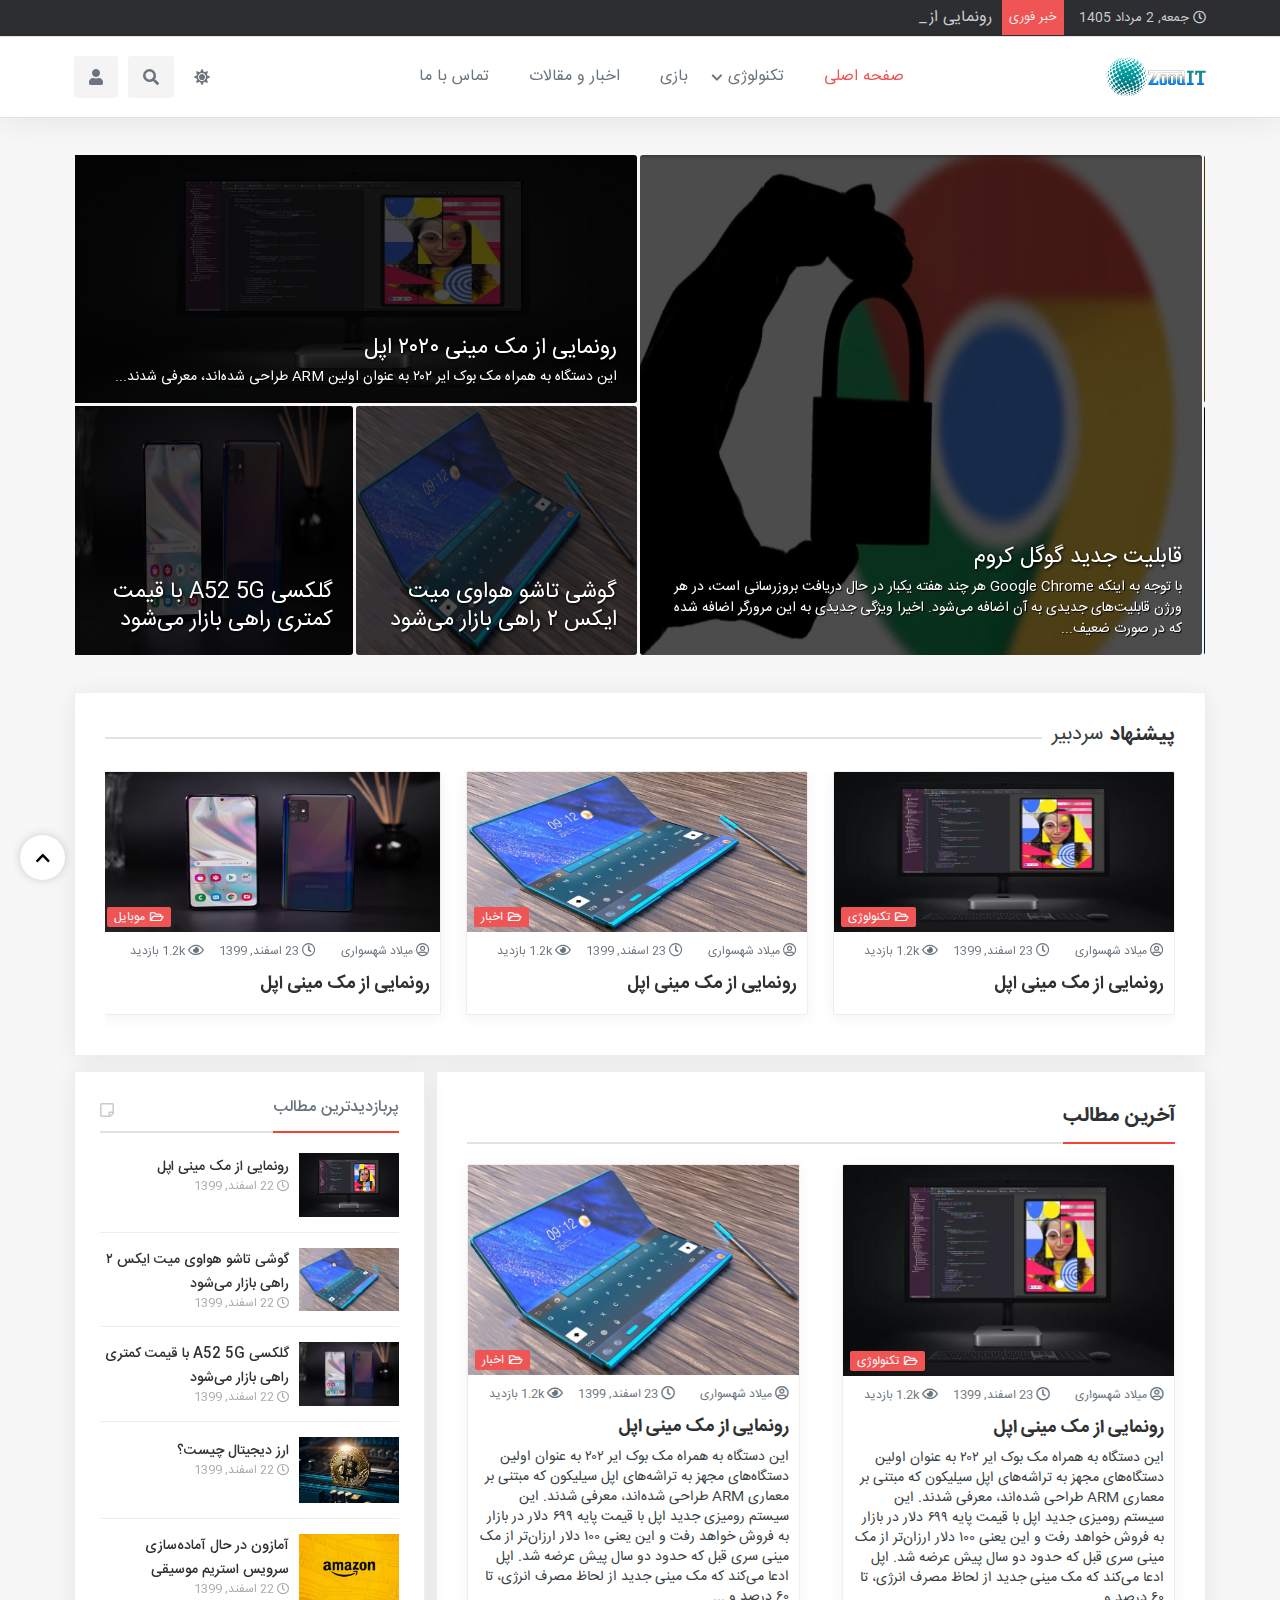
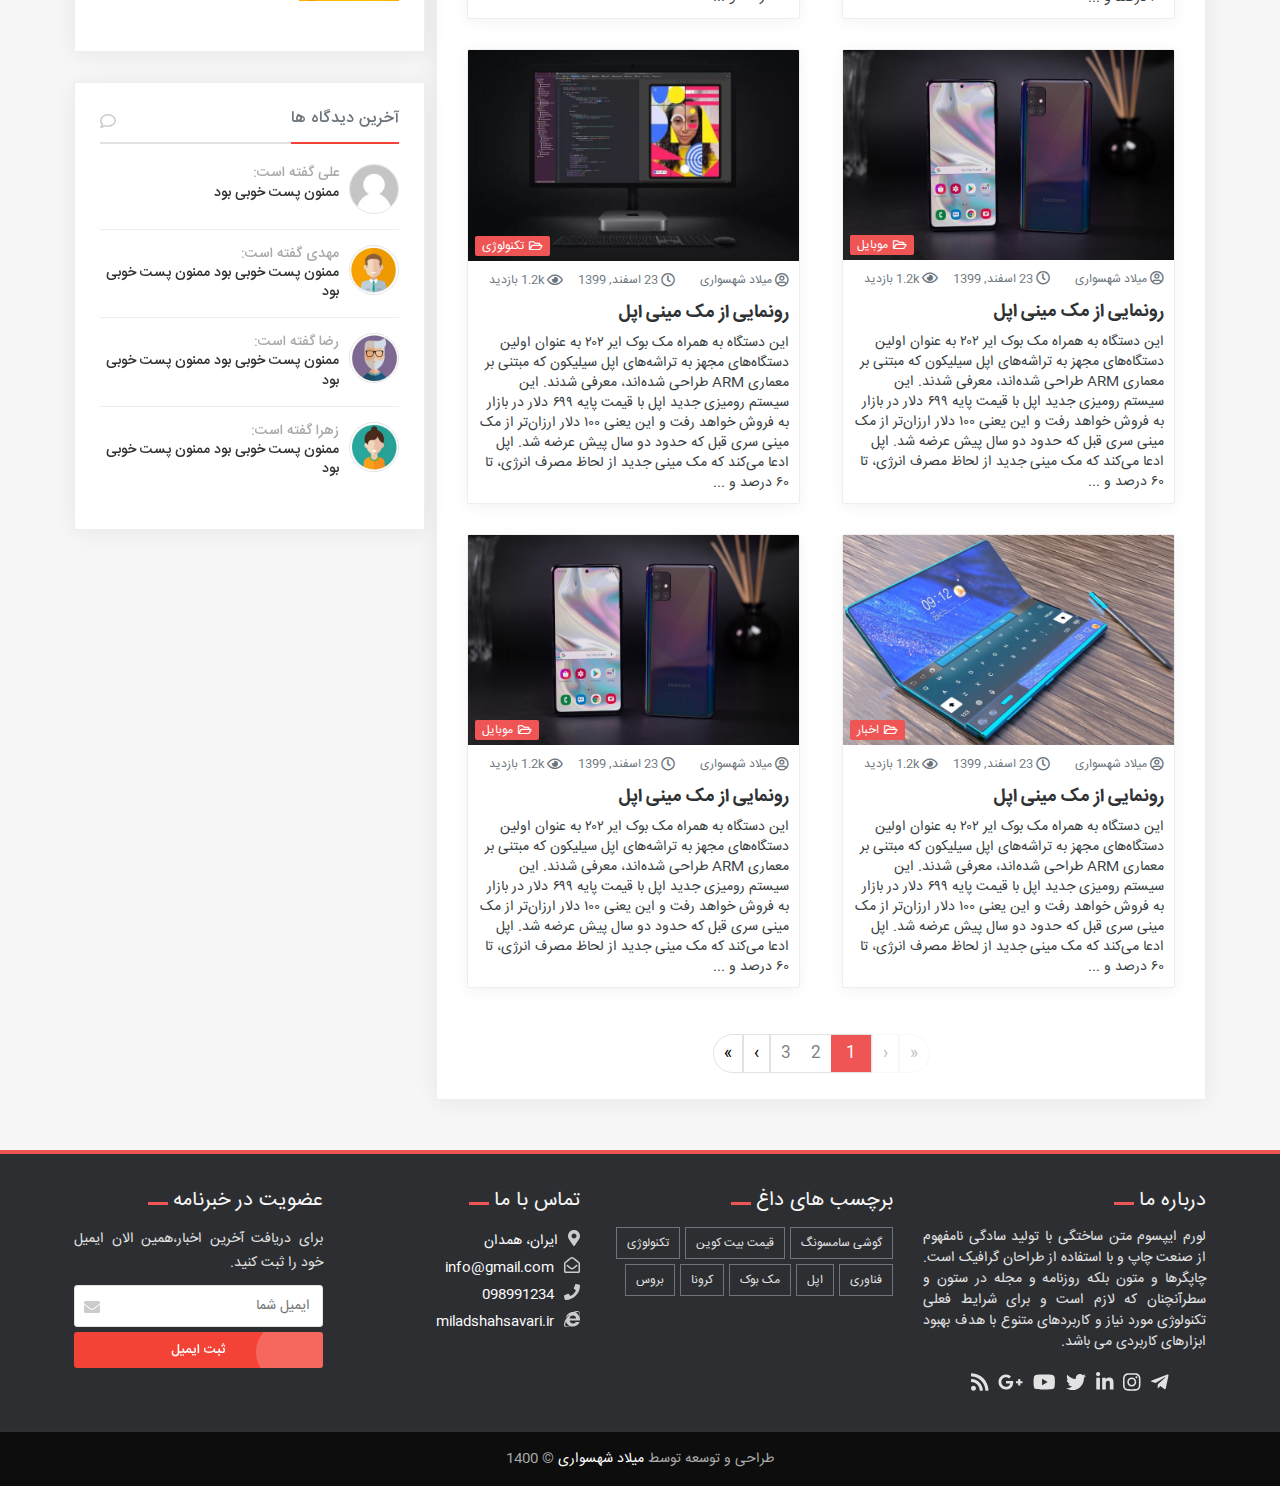
<file: index.html>
<!DOCTYPE html>
<html lang="fa" dir="rtl">

<head>
  <meta charset="UTF-8">
  <meta http-equiv="X-UA-Compatible" content="IE=edge">
  <meta name="viewport" content="width=device-width, initial-scale=1.0">
  <meta name="description" content="سایت خبری زودیت">
  <meta name="keywords" content="طراحی انواع سایت،خبری،فروشگاهی،شخصی">
  <meta name="author" content="Milad Shahsavari">
  <!--====== ↓ Website Title ↓ ======-->
  <title>زودیت | آموزش و اخبار آی تی</title>
  <!--====== ↓ Styles ↓ ======-->
  <link rel="stylesheet" href="css/font.css">
  <link rel="stylesheet" href="css/fontawesome.css">
  <link rel="stylesheet" href="css/swiper-bundle.min.css">
  <link rel="stylesheet" href="css/style.css">
  <link rel="stylesheet" href="css/responsive_991.css" media="(max-width: 991px)">
  <link rel="stylesheet" href="css/responsive_768.css" media="(max-width: 768px)">
  <link rel="stylesheet" href="css/responsive_480.css" media="(max-width: 480px)">
  <link rel="stylesheet" href="css/dark-mode.css">
  <!-- Chrome, Firefox OS and Opera -->
  <meta name="theme-color" content="#f05555">
  <!-- Windows Phone -->
  <meta name="msapplication-navbutton-color" content="#f05555">
  <!-- iOS Safari -->
  <meta name="apple-mobile-web-app-status-bar-style" content="#f05555">
  <!--====== ↓ Favicon ↓ ======-->
  <link rel="icon" href="images/favicon.png">
</head>

<body>

  <!--====== ↓ Start Preloader ↓ ======-->
  <div class="preloader">
    <!-- GRADIENT SPINNER -->
    <div class="preloader__box">
      <div class="preloader__circle"></div>
    </div>
  </div>
  <!--====== ↑ End Preloader ↑ ======-->

  <!--======= ↓ Start Header ↓ =======-->
  <header class="header">
    <!-- Top Navbar -->
    <div class="top__navbar">
      <div class="container">
        <div class="top__navbar-row">
          <div class="top__navbar-date"></div>
          <div class="top__navbar-breaking">
            <span class="top__navbar-breaking-title">
              <span class="breaking-title-text">خبر فوری</span>
              <span class="breaking-title-icon"><i class="fas fa-rss"></i></span>
            </span>
            <p class="top__navbar-breaking-ticker"></p>
          </div>
        </div>
      </div>
    </div>

    <!-- Main Navbar -->
    <div class="navbar">
      <div class="container">
        <div class="navbar__row">
          <div class="header__menu">
            <div class="header__menu-icon">
              <div class="bar1"></div>
              <div class="bar2"></div>
              <div class="bar3"></div>
            </div>
          </div>
          <a class="header__logo" href="index.html"><img src="images/Logo-Header.png" alt=""></a>

          <nav class="navbar__items">
            <ul class="navbar__ul">
              <li class="navbar__item"><a href="index.html" class="navbar__link navbar__link-is-active">صفحه
                  اصلی</a></li>
              <li class="navbar__item navbar__item-has-sub"><a href="#!" class="navbar__link ">تکنولوژی</a>
                <ul class="navbar__subset">
                  <li class="navbar__item"><a href="#!" class="navbar__link">موبایل</a></li>
                  <li class="navbar__item"><a href="#!" class="navbar__link">لپ تاپ</a></li>
                  <li class="navbar__item navbar__item-has-sub"><a href="#!" class="navbar__link ">کامپیوتر</a>
                    <ul class="navbar__subset">
                      <li class="navbar__item"><a href="#!" class="navbar__link">سخت افزار</a>
                      </li>
                      <li class="navbar__item"><a href="#!" class="navbar__link"> بازی</a></li>
                      <li class="navbar__item navbar__item-has-sub"><a href="#!" class="navbar__link ">نرم افزار</a>
                        <ul class="navbar__subset">
                          <li class="navbar__item"><a href="#!" class="navbar__link">منوی
                              اول</a>
                          </li>
                          <li class="navbar__item"><a href="#!" class="navbar__link">منوی
                              دوم</a>
                          <li class="navbar__item"><a href="#!" class="navbar__link">منوی
                              سوم</a>
                          </li>
                          <li class="navbar__item"><a href="#!" class="navbar__link">منوی
                              چهارم</a>
                          </li>
                      </li>
                      <li class="navbar__item"><a href="#!" class="navbar__link">منوی پنچم</a>
                      </li>
                    </ul>
                  </li>
                </ul>
              </li>
            </ul>
            </li>
            <li class="navbar__item"><a href="" class="navbar__link">بازی</a></li>
            <li class="navbar__item"><a href="" class="navbar__link">اخبار و مقالات</a></li>
            <li class="navbar__item"><a href="" class="navbar__link">تماس با ما</a></li>
            </ul>
          </nav>

          <div class="navbar__actions">
            <div class="dark__mode">
              <button class="dark__active"></button>
            </div>
            <div class="header__search">
              <div class="header__search-icon"></div>

            </div>
            <div class="header__account">
              <div class="header__account-icon"></div>
            </div>

          </div>

        </div>
      </div>
    </div>
  </header>

  <!-- header search box modal -->
  <div class="header__search-modal modal">
    <div class="header__search_row">
      <form class="header__search-form">
        <input type="search" name="" class="search__box " placeholder="جـسـتـجـو کـنـیـد ...">
        <div class="header__search-form-close"></div>
        <div class="header__search-form-icon"></div>
      </form>
    </div>
  </div>

  <!-- header account modal -->
  <div class="header__account-modal modal">
    <div class="modal__content">
      <div class="spinner">
        <div class="spinner__container">
          <div class="spinner__bar">
            <div></div>
            <div></div>
            <div></div>
            <div></div>
            <div></div>
            <div></div>
            <div></div>
            <div></div>
            <div></div>
            <div></div>
            <div></div>
            <div></div>
            <div></div>
          </div>
        </div>
      </div>
      <div class="modal__close"></div>
      <div class="modal__content-logo"><img src="images/Logo-Header.png" alt=""></div>

      <div class="tab">
        <button class="tablinks active" onclick="login(event, 'sing-in')">ورود</button>
        <button class="tablinks" onclick="login(event, 'sing-up')">عضویت</button>
      </div>

      <!-- Tab content -->
      <div id="sing-in" class="tabcontent " style="display: block;">

        <form class="form__account" id="formLogin">

          <div class="form__control">
            <i class="fas fa-user icon"></i>
            <input type="text" class="input__style" id="usernameLogin" placeholder="نام کاربری">
            <small></small>
          </div>

          <div class="form__control">
            <i class="fas fa-lock icon"></i>
            <input type="password" class="input__style" id="passwordLogin" placeholder="رمز عبور">
            <small></small>
          </div>
          <span class="recover__password-span">رمز عبور خود را فراموش کردید؟
            <a href="recoverpassword.html" class="recover__password">کلیک
              کنید</a>
          </span>

          <label class="ui-checkbox">
            مرا بخاطر داشته باش
            <input type="checkbox" checked="checked">
            <span class="checkmark"></span>
          </label>

          <button class="btn btn__brand">ورود </button>
        </form>
      </div>

      <div id="sing-up" class="tabcontent">
        <form class="form__account" id="formRegister">
          <div class="form__control">
            <i class="fas fa-user icon"></i>
            <input type="text" class="input__style" id="usernameRegister" placeholder="نام کاربری" maxlength="30">
            <small></small>
          </div>
          <div class="form__control">
            <i class="fas fa-envelope icon"></i>
            <input type="email" class="input__style" id="emailRegister" placeholder="ایمیل">
            <small></small>
          </div>
          <div class="form__control">
            <i class="fas fa-lock icon"></i>
            <input type="password" class="input__style" id="passwordRegister" placeholder="رمز عبور">
            <small></small>
          </div>
          <div class="form__control">
            <i class="fas fa-lock icon"></i>
            <input type="password" class="input__style" id="PasswordConfirm" placeholder=" تکرار رمز عبور">
            <small></small>
          </div>
          <button class="btn btn__brand">ثبت نام در سایت</button>

        </form>
      </div>

    </div>
  </div>
  <!--======== ↑ End Header ↑ ========-->

  <!--======= ↓ Start Newsletter ↓ =======-->
  <div class="newsletter">
    <div class="newsletter__container">
      <h2 class="newsletter__title">همین امروز در خبرنامه زودیت عضو شوید!</h2>
      <form action="" class="newsletter__form">
        <div class="form__control">
          <i class="fas fa-envelope icon"></i>
          <input type="email" class="input__style" id="newsletter" placeholder="ایمیل خود را وارد کنید">
          <input type="submit" value="عضویت در خبرنامه" class="btn btn__brand">
        </div>
        <div class="newsletter__form-close"></div>
      </form>
    </div>
  </div>
  <!--======== ↑ End Newsletter ↑ ========-->

  <!--======= ↓ Start Header Sub Slider ↓ =======-->
  <section class="header__sub_slider">
    <div class="container">

      <div class="swiper-container header__sub_slider-border">
        <div class="swiper-wrapper">
          <div class="header__sub_slider-row swiper-slide">

            <div class="header__sub_slider-content slider__slide-1">
              <a href="">
                <img class="header__sub_slider-img" src="images/post/post-1.jpg">
                <div class="header__sub_slider-box">
                  <h2 class="header__sub_slider-title">قابلیت جدید گوگل کروم</h2>
                  <p class="header__sub_slider-text">با توجه به اینکه Google Chrome هر چند هفته
                    یکبار
                    در
                    حال
                    دریافت بروزرسانی است، در هر ورژن
                    قابلیت‌های جدیدی به آن اضافه می‌شود. اخیرا ویژگی جدیدی به این مرورگر اضافه
                    شده
                    که در
                    صورت
                    ضعیف...
                  </p>
                </div>
              </a>
            </div>

            <div class="header__sub_slider-content slider__slide-2">
              <a href="">
                <img class="header__sub_slider-img" src="images/post/post-2.jpg">
                <div class="header__sub_slider-box">
                  <h2 class="header__sub_slider-title">رونمایی از مک مینی ۲۰۲۰ اپل</h2>
                  <p class="header__sub_slider-text">این دستگاه به همراه مک بوک ایر ۲۰۲ به عنوان
                    اولین
                    ARM طراحی شده‌اند، معرفی
                    شدند...
                  </p>
                </div>
              </a>
            </div>

            <div class="header__sub_slider-content slider__slide-3">
              <a href="">
                <img class="header__sub_slider-img" src="images/post/post-3.jpg">
                <div class="header__sub_slider-box">
                  <h2 class="header__sub_slider-title">گوشی تاشو هواوی میت ایکس ۲ راهی
                    بازار
                    می‌شود</h2>
                </div>
              </a>
            </div>

            <div class="header__sub_slider-content slider__slide-4">
              <a href="">
                <img class="header__sub_slider-img" src="images/post/post-4.jpg">
                <div class="header__sub_slider-box">
                  <h2 class="header__sub_slider-title"> گلکسی A52 5G با قیمت کمتری راهی بازار
                    می‌شود
                  </h2>

                </div>
              </a>
            </div>


          </div>
          <div class="header__sub_slider-row swiper-slide">

            <div class="header__sub_slider-content slider__slide-5">
              <a href="">
                <img class="header__sub_slider-img" src="images/post/post-5.jpg">
                <div class="header__sub_slider-box">
                  <h2 class="header__sub_slider-title">ارز دیجیتال چیست؟</h2>
                  <p class="header__sub_slider-text">ارز دیجیتال یا Cryptocurrency یک فرم از پول
                    الکترونیکی است. بیشتر ارزهای دیجیتال به منظور امنیت بیشتر، حذف واسطه ها و
                    ناشناس
                    بودن طراحی شده اند...
                  </p>
                </div>
              </a>
            </div>

            <div class="header__sub_slider-content slider__slide-6">
              <a href="">
                <img class="header__sub_slider-img" src="images/post/post-6.jpg">
                <div class="header__sub_slider-box">
                  <h2 class="header__sub_slider-title">آمازون در حال آماده‌سازی سرویس استریم
                    موسیقی
                  </h2>
                  <p class="header__sub_slider-text">وب سایت Music Business Worldwide خبری مبنی بر
                    متمرکز شدن کمپانی آمازون بر روی یک سرویس استریم موسیقی جدید را منتشر کرده
                    که...
                  </p>
                </div>
              </a>
            </div>

            <div class="header__sub_slider-content slider__slide-7">
              <a href="">
                <img class="header__sub_slider-img" src="images/post/post-7.jpg">
                <div class="header__sub_slider-box">
                  <h2 class="header__sub_slider-title">گوشی تاشو هواوی میت ایکس ۲ راهیکامپیوتر
                    کوانتومی چیست</h2>
                </div>
              </a>
            </div>

            <div class="header__sub_slider-content slider__slide-8">
              <a href="">
                <img class="header__sub_slider-img" src="images/post/post-8.jpg">
                <div class="header__sub_slider-box">
                  <h2 class="header__sub_slider-title"> مرورگر جدید کرومیوم اج مایکروسافت در
                    اینترنت
                    لو رفت
                  </h2>

                </div>
              </a>
            </div>


          </div>
        </div>

        <div class="swiper-button-next"></div>
        <div class="swiper-button-prev"></div>
      </div>

    </div>

  </section>
  <!--======== ↑ End Header Sub Slider ↑ ========-->

  <!--======= ↓ Start Main Content ↓ =======-->
  <main class="main">
    <div class="container">

      <!-- Feauture News -->
      <div class="feature__news">

        <!-- Feauture News Header -->
        <div class="feature__news-header">
          <h3>
            <span>پیشنهاد</span>
            <span>سردبیر</span>
          </h3>
          <span class="feature__news-sep"></span>
        </div>

        <!-- Feauture News Content -->
        <div class="feature__content">
          <!-- Swiper -->
          <div class="swiper-container">
            <div class="swiper-wrapper">
              <article class="post__grid swiper-slide">
                <div class="post__thumb">
                  <a href="single.html" class="post__link">
                    <img src="images/post/post-2.jpg" alt="">
                    <span class="post__cat">تکنولوژی</span></span>
                  </a>

                </div>

                <div class="posts__meta">
                  <span class="meta-author"><a href="">میلاد شهسواری</a></span>
                  <span class="posts__meta-date"><span> 23 اسفند, 1399</span></span>
                  <span class="posts__meta-view"><span>1.2k بازدید</span></span>

                </div>
                <div class="posts__content">
                  <div class="posts__title">
                    <h3><a href="">
                        رونمایی از مک مینی اپل</a></h3>
                  </div>
                </div>
              </article>

              <article class="post__grid swiper-slide">
                <div class="post__thumb">
                  <a href="single.html" class="post__link">
                    <img src="images/post/post-3.jpg" alt="">
                    <span class="post__cat">اخبار</span>
                  </a>
                </div>

                <div class="posts__meta">
                  <span class="meta-author"><a href="">میلاد شهسواری</a></span>
                  <span class="posts__meta-date"><span> 23 اسفند, 1399</span></span>
                  <span class="posts__meta-view"><span>1.2k بازدید</span></span>

                </div>
                <div class="posts__content">
                  <div class="posts__title">
                    <h3><a href="">
                        رونمایی از مک مینی اپل</a></h3>
                  </div>
                </div>
              </article>

              <article class="post__grid swiper-slide">
                <div class="post__thumb">
                  <a href="single.html" class="post__link">
                    <img src="images/post/post-4.jpg" alt="">
                    <span class="post__cat">موبایل</span>
                  </a>
                </div>

                <div class="posts__meta">
                  <span class="meta-author"><a href="">میلاد شهسواری</a></span>
                  <span class="posts__meta-date"><span> 23 اسفند, 1399</span></span>
                  <span class="posts__meta-view"><span>1.2k بازدید</span></span>

                </div>
                <div class="posts__content">
                  <div class="posts__title">
                    <h3><a href="">
                        رونمایی از مک مینی اپل</a></h3>
                  </div>

                </div>
              </article>

              <article class="post__grid swiper-slide">
                <div class="post__thumb">
                  <a href="single.html" class="post__link">
                    <img src="images/post/post-5.jpg" alt="">
                    <span class="post__cat">اخبار</span>
                  </a>
                </div>

                <div class="posts__meta">
                  <span class="meta-author"><a href="">میلاد شهسواری</a></span>
                  <span class="posts__meta-date"><span> 23 اسفند, 1399</span></span>
                  <span class="posts__meta-view"><span>1.2k بازدید</span></span>

                </div>
                <div class="posts__content">
                  <div class="posts__title">
                    <h3><a href="">
                        رونمایی از مک مینی اپل</a></h3>
                  </div>
                </div>
              </article>

              <article class="post__grid swiper-slide">
                <div class="post__thumb">
                  <a href="single.html" class="post__link">
                    <img src="images/post/post-8.jpg" alt="">
                    <span class="post__cat">موبایل</span>
                  </a>
                </div>

                <div class="posts__meta">
                  <span class="meta-author"><a href="">میلاد شهسواری</a></span>
                  <span class="posts__meta-date"><span> 23 اسفند, 1399</span></span>
                  <span class="posts__meta-view"><span>1.2k بازدید</span></span>

                </div>
                <div class="posts__content">
                  <div class="posts__title">
                    <h3><a href="">
                        رونمایی از مک مینی اپل</a></h3>
                  </div>
                </div>
              </article>

              <article class="post__grid swiper-slide">
                <div class="post__thumb">
                  <a href="single.html" class="post__link">
                    <img src="images/post/post-3.jpg" alt="">
                    <span class="post__cat">اخبار</span>
                  </a>
                </div>

                <div class="posts__meta">
                  <span class="meta-author"><a href="">میلاد شهسواری</a></span>
                  <span class="posts__meta-date"><span> 23 اسفند, 1399</span></span>
                  <span class="posts__meta-view"><span>1.2k بازدید</span></span>

                </div>
                <div class="posts__content">
                  <div class="posts__title">
                    <h3><a href="">
                        رونمایی از مک مینی اپل</a></h3>
                  </div>
                </div>
              </article>

              <article class="post__grid swiper-slide">
                <div class="post__thumb">
                  <a href="single.html" class="post__link">
                    <img src="images/post/post-8.jpg" alt="">
                    <span class="post__cat">موبایل</span>
                  </a>
                </div>

                <div class="posts__meta">
                  <span class="meta-author"><a href="">میلاد شهسواری</a></span>
                  <span class="posts__meta-date"><span> 23 اسفند, 1399</span></span>
                  <span class="posts__meta-view"><span>1.2k بازدید</span></span>

                </div>
                <div class="posts__content">
                  <div class="posts__title">
                    <h3><a href="">
                        رونمایی از مک مینی اپل</a></h3>
                  </div>

                </div>
              </article>

              <article class="post__grid swiper-slide">
                <div class="post__thumb">
                  <a href="single.html" class="post__link">
                    <img src="images/post/post-7.jpg" alt="">
                    <span class="post__cat">اخبار</span>
                  </a>
                </div>

                <div class="posts__meta">
                  <span class="meta-author"><a href="">میلاد شهسواری</a></span>
                  <span class="posts__meta-date"><span> 23 اسفند, 1399</span></span>
                  <span class="posts__meta-view"><span>1.2k بازدید</span></span>

                </div>
                <div class="posts__content">
                  <div class="posts__title">
                    <h3><a href="">
                        رونمایی از مک مینی اپل</a></h3>
                  </div>
                </div>
              </article>
            </div>


            <!-- Add Arrows -->
            <div class="swiper-button-next"></div>
            <div class="swiper-button-prev"></div>

          </div>
        </div>

      </div>

      <!-- Main Inner -->
      <div class="main__inner">

        <!-- Last Posts -->
        <section class="last__posts">

          <!-- Last Posts Header -->
          <div class="last__posts-header">
            <h3>آخرین مطالب</h3>
          </div>

          <!-- Article Container -->
          <div class="article__container">
            <article class="post__grid">
              <div class="post__thumb">
                <a href="single.html" class="post__link">
                  <img src="images/post/post-2.jpg" alt="">
                  <span class="post__cat">تکنولوژی</span>
                </a>
              </div>

              <div class="posts__meta">
                <span class="meta-author"><a href="">میلاد شهسواری</a></span>
                <span class="posts__meta-date"><span> 23 اسفند, 1399</span></span>
                <span class="posts__meta-view"><span>1.2k بازدید</span></span>

              </div>
              <div class="posts__content">
                <div class="posts__title">
                  <h3><a href="">
                      رونمایی از مک مینی اپل</a></h3>
                </div>
                <div class="posts__text">
                  <p>این دستگاه به همراه مک بوک ایر ۲۰۲ به عنوان اولین دستگاه‌های مجهز به
                    تراشه‌های
                    اپل
                    سیلیکون که مبتنی بر معماری ARM طراحی شده‌اند، معرفی شدند.

                    این سیستم رومیزی جدید اپل با قیمت پایه ۶۹۹ دلار در بازار به فروش خواهد رفت و
                    این
                    یعنی ۱۰۰ دلار ارزان‌تر از مک مینی سری قبل که حدود دو سال پیش عرضه شد. اپل
                    ادعا
                    می‌کند که مک مینی جدید از لحاظ مصرف انرژی، تا ۶۰ درصد و ...
                  </p>
                </div>
              </div>
            </article>
            <article class="post__grid">
              <div class="post__thumb">
                <a href="single.html" class="post__link">
                  <img src="images/post/post-3.jpg" alt="">
                  <span class="post__cat">اخبار</span>
                </a>
              </div>

              <div class="posts__meta">
                <span class="meta-author"><a href="">میلاد شهسواری</a></span>
                <span class="posts__meta-date"><span> 23 اسفند, 1399</span></span>
                <span class="posts__meta-view"><span>1.2k بازدید</span></span>

              </div>
              <div class="posts__content">
                <div class="posts__title">
                  <h3><a href="">
                      رونمایی از مک مینی اپل</a></h3>
                </div>
                <div class="posts__text">
                  <p>این دستگاه به همراه مک بوک ایر ۲۰۲ به عنوان اولین دستگاه‌های مجهز به
                    تراشه‌های
                    اپل
                    سیلیکون که مبتنی بر معماری ARM طراحی شده‌اند، معرفی شدند.

                    این سیستم رومیزی جدید اپل با قیمت پایه ۶۹۹ دلار در بازار به فروش خواهد رفت و
                    این
                    یعنی ۱۰۰ دلار ارزان‌تر از مک مینی سری قبل که حدود دو سال پیش عرضه شد. اپل
                    ادعا
                    می‌کند که مک مینی جدید از لحاظ مصرف انرژی، تا ۶۰ درصد و ...
                  </p>
                </div>
              </div>
            </article>
            <article class="post__grid">
              <div class="post__thumb">
                <a href="single.html" class="post__link">
                  <img src="images/post/post-4.jpg" alt="">
                  <span class="post__cat">موبایل</span>
                </a>
              </div>

              <div class="posts__meta">
                <span class="meta-author"><a href="">میلاد شهسواری</a></span>
                <span class="posts__meta-date"><span> 23 اسفند, 1399</span></span>
                <span class="posts__meta-view"><span>1.2k بازدید</span></span>

              </div>
              <div class="posts__content">
                <div class="posts__title">
                  <h3><a href="">
                      رونمایی از مک مینی اپل</a></h3>
                </div>
                <div class="posts__text">
                  <p>این دستگاه به همراه مک بوک ایر ۲۰۲ به عنوان اولین دستگاه‌های مجهز به
                    تراشه‌های
                    اپل
                    سیلیکون که مبتنی بر معماری ARM طراحی شده‌اند، معرفی شدند.

                    این سیستم رومیزی جدید اپل با قیمت پایه ۶۹۹ دلار در بازار به فروش خواهد رفت و
                    این
                    یعنی ۱۰۰ دلار ارزان‌تر از مک مینی سری قبل که حدود دو سال پیش عرضه شد. اپل
                    ادعا
                    می‌کند که مک مینی جدید از لحاظ مصرف انرژی، تا ۶۰ درصد و ...
                  </p>
                </div>
              </div>
            </article>
            <article class="post__grid">
              <div class="post__thumb">
                <a href="single.html" class="post__link">
                  <img src="images/post/post-2.jpg" alt="">
                  <span class="post__cat">تکنولوژی</span>
                </a>
              </div>

              <div class="posts__meta">
                <span class="meta-author"><a href="">میلاد شهسواری</a></span>
                <span class="posts__meta-date"><span> 23 اسفند, 1399</span></span>
                <span class="posts__meta-view"><span>1.2k بازدید</span></span>

              </div>
              <div class="posts__content">
                <div class="posts__title">
                  <h3><a href="">
                      رونمایی از مک مینی اپل</a></h3>
                </div>
                <div class="posts__text">
                  <p>این دستگاه به همراه مک بوک ایر ۲۰۲ به عنوان اولین دستگاه‌های مجهز به
                    تراشه‌های
                    اپل
                    سیلیکون که مبتنی بر معماری ARM طراحی شده‌اند، معرفی شدند.

                    این سیستم رومیزی جدید اپل با قیمت پایه ۶۹۹ دلار در بازار به فروش خواهد رفت و
                    این
                    یعنی ۱۰۰ دلار ارزان‌تر از مک مینی سری قبل که حدود دو سال پیش عرضه شد. اپل
                    ادعا
                    می‌کند که مک مینی جدید از لحاظ مصرف انرژی، تا ۶۰ درصد و ...
                  </p>
                </div>
              </div>
            </article>
            <article class="post__grid">
              <div class="post__thumb">
                <a href="single.html" class="post__link">
                  <img src="images/post/post-3.jpg" alt="">
                  <span class="post__cat">اخبار</span>
                </a>
              </div>

              <div class="posts__meta">
                <span class="meta-author"><a href="">میلاد شهسواری</a></span>
                <span class="posts__meta-date"><span> 23 اسفند, 1399</span></span>
                <span class="posts__meta-view"><span>1.2k بازدید</span></span>

              </div>
              <div class="posts__content">
                <div class="posts__title">
                  <h3><a href="">
                      رونمایی از مک مینی اپل</a></h3>
                </div>
                <div class="posts__text">
                  <p>این دستگاه به همراه مک بوک ایر ۲۰۲ به عنوان اولین دستگاه‌های مجهز به
                    تراشه‌های
                    اپل
                    سیلیکون که مبتنی بر معماری ARM طراحی شده‌اند، معرفی شدند.

                    این سیستم رومیزی جدید اپل با قیمت پایه ۶۹۹ دلار در بازار به فروش خواهد رفت و
                    این
                    یعنی ۱۰۰ دلار ارزان‌تر از مک مینی سری قبل که حدود دو سال پیش عرضه شد. اپل
                    ادعا
                    می‌کند که مک مینی جدید از لحاظ مصرف انرژی، تا ۶۰ درصد و ...
                  </p>
                </div>
              </div>
            </article>
            <article class="post__grid">
              <div class="post__thumb">
                <a href="single.html" class="post__link">
                  <img src="images/post/post-4.jpg" alt="">
                  <span class="post__cat">موبایل</span>
                </a>
              </div>

              <div class="posts__meta">
                <span class="meta-author"><a href="">میلاد شهسواری</a></span>
                <span class="posts__meta-date"><span> 23 اسفند, 1399</span></span>
                <span class="posts__meta-view"><span>1.2k بازدید</span></span>

              </div>
              <div class="posts__content">
                <div class="posts__title">
                  <h3><a href="">
                      رونمایی از مک مینی اپل</a></h3>
                </div>
                <div class="posts__text">
                  <p>این دستگاه به همراه مک بوک ایر ۲۰۲ به عنوان اولین دستگاه‌های مجهز به
                    تراشه‌های
                    اپل
                    سیلیکون که مبتنی بر معماری ARM طراحی شده‌اند، معرفی شدند.

                    این سیستم رومیزی جدید اپل با قیمت پایه ۶۹۹ دلار در بازار به فروش خواهد رفت و
                    این
                    یعنی ۱۰۰ دلار ارزان‌تر از مک مینی سری قبل که حدود دو سال پیش عرضه شد. اپل
                    ادعا
                    می‌کند که مک مینی جدید از لحاظ مصرف انرژی، تا ۶۰ درصد و ...
                  </p>
                </div>
              </div>
            </article>
            <article class="post__grid">
              <div class="post__thumb">
                <a href="single.html" class="post__link">
                  <img src="images/post/post-8.jpg" alt="">
                  <span class="post__cat">موبایل</span>
                </a>
              </div>

              <div class="posts__meta">
                <span class="meta-author"><a href="">میلاد شهسواری</a></span>
                <span class="posts__meta-date"><span> 23 اسفند, 1399</span></span>
                <span class="posts__meta-view"><span>1.2k بازدید</span></span>

              </div>
              <div class="posts__content">
                <div class="posts__title">
                  <h3><a href="">
                      رونمایی از مک مینی اپل</a></h3>
                </div>
                <div class="posts__text">
                  <p>این دستگاه به همراه مک بوک ایر ۲۰۲ به عنوان اولین دستگاه‌های مجهز به
                    تراشه‌های
                    اپل
                    سیلیکون که مبتنی بر معماری ARM طراحی شده‌اند، معرفی شدند.

                    این سیستم رومیزی جدید اپل با قیمت پایه ۶۹۹ دلار در بازار به فروش خواهد رفت و
                    این
                    یعنی ۱۰۰ دلار ارزان‌تر از مک مینی سری قبل که حدود دو سال پیش عرضه شد. اپل
                    ادعا
                    می‌کند که مک مینی جدید از لحاظ مصرف انرژی، تا ۶۰ درصد و ...
                  </p>
                </div>
              </div>
            </article>
            <article class="post__grid">
              <div class="post__thumb">
                <a href="single.html" class="post__link">
                  <img src="images/post/post-2.jpg" alt="">
                  <span class="post__cat">تکنولوژی</span>
                </a>
              </div>

              <div class="posts__meta">
                <span class="meta-author"><a href="">میلاد شهسواری</a></span>
                <span class="posts__meta-date"><span> 23 اسفند, 1399</span></span>
                <span class="posts__meta-view"><span>1.2k بازدید</span></span>

              </div>
              <div class="posts__content">
                <div class="posts__title">
                  <h3><a href="">
                      رونمایی از مک مینی اپل</a></h3>
                </div>
                <div class="posts__text">
                  <p>این دستگاه به همراه مک بوک ایر ۲۰۲ به عنوان اولین دستگاه‌های مجهز به
                    تراشه‌های
                    اپل
                    سیلیکون که مبتنی بر معماری ARM طراحی شده‌اند، معرفی شدند.

                    این سیستم رومیزی جدید اپل با قیمت پایه ۶۹۹ دلار در بازار به فروش خواهد رفت و
                    این
                    یعنی ۱۰۰ دلار ارزان‌تر از مک مینی سری قبل که حدود دو سال پیش عرضه شد. اپل
                    ادعا
                    می‌کند که مک مینی جدید از لحاظ مصرف انرژی، تا ۶۰ درصد و ...
                  </p>
                </div>
              </div>
            </article>
            <article class="post__grid">
              <div class="post__thumb">
                <a href="single.html" class="post__link">
                  <img src="images/post/post-3.jpg" alt="">
                  <span class="post__cat">اخبار</span>
                </a>
              </div>

              <div class="posts__meta">
                <span class="meta-author"><a href="">میلاد شهسواری</a></span>
                <span class="posts__meta-date"><span> 23 اسفند, 1399</span></span>
                <span class="posts__meta-view"><span>1.2k بازدید</span></span>

              </div>
              <div class="posts__content">
                <div class="posts__title">
                  <h3><a href="">
                      رونمایی از مک مینی اپل</a></h3>
                </div>
                <div class="posts__text">
                  <p>این دستگاه به همراه مک بوک ایر ۲۰۲ به عنوان اولین دستگاه‌های مجهز به
                    تراشه‌های
                    اپل
                    سیلیکون که مبتنی بر معماری ARM طراحی شده‌اند، معرفی شدند.

                    این سیستم رومیزی جدید اپل با قیمت پایه ۶۹۹ دلار در بازار به فروش خواهد رفت و
                    این
                    یعنی ۱۰۰ دلار ارزان‌تر از مک مینی سری قبل که حدود دو سال پیش عرضه شد. اپل
                    ادعا
                    می‌کند که مک مینی جدید از لحاظ مصرف انرژی، تا ۶۰ درصد و ...
                  </p>
                </div>
              </div>
            </article>
            <article class="post__grid">
              <div class="post__thumb">
                <a href="single.html" class="post__link">
                  <img src="images/post/post-3.jpg" alt="">
                  <span class="post__cat">اخبار</span>
                </a>
              </div>

              <div class="posts__meta">
                <span class="meta-author"><a href="">میلاد شهسواری</a></span>
                <span class="posts__meta-date"><span> 23 اسفند, 1399</span></span>
                <span class="posts__meta-view"><span>1.2k بازدید</span></span>

              </div>
              <div class="posts__content">
                <div class="posts__title">
                  <h3><a href="">
                      رونمایی از مک مینی اپل</a></h3>
                </div>
                <div class="posts__text">
                  <p>این دستگاه به همراه مک بوک ایر ۲۰۲ به عنوان اولین دستگاه‌های مجهز به
                    تراشه‌های
                    اپل
                    سیلیکون که مبتنی بر معماری ARM طراحی شده‌اند، معرفی شدند.

                    این سیستم رومیزی جدید اپل با قیمت پایه ۶۹۹ دلار در بازار به فروش خواهد رفت و
                    این
                    یعنی ۱۰۰ دلار ارزان‌تر از مک مینی سری قبل که حدود دو سال پیش عرضه شد. اپل
                    ادعا
                    می‌کند که مک مینی جدید از لحاظ مصرف انرژی، تا ۶۰ درصد و ...
                  </p>
                </div>
              </div>
            </article>
            <article class="post__grid">
              <div class="post__thumb">
                <a href="single.html" class="post__link">
                  <img src="images/post/post-1.jpg" alt="">
                  <span class="post__cat">اخبار</span>
                </a>
              </div>

              <div class="posts__meta">
                <span class="meta-author"><a href="">میلاد شهسواری</a></span>
                <span class="posts__meta-date"><span> 23 اسفند, 1399</span></span>
                <span class="posts__meta-view"><span>1.2k بازدید</span></span>

              </div>
              <div class="posts__content">
                <div class="posts__title">
                  <h3><a href="">
                      رونمایی از مک مینی اپل</a></h3>
                </div>
                <div class="posts__text">
                  <p>این دستگاه به همراه مک بوک ایر ۲۰۲ به عنوان اولین دستگاه‌های مجهز به
                    تراشه‌های
                    اپل
                    سیلیکون که مبتنی بر معماری ARM طراحی شده‌اند، معرفی شدند.

                    این سیستم رومیزی جدید اپل با قیمت پایه ۶۹۹ دلار در بازار به فروش خواهد رفت و
                    این
                    یعنی ۱۰۰ دلار ارزان‌تر از مک مینی سری قبل که حدود دو سال پیش عرضه شد. اپل
                    ادعا
                    می‌کند که مک مینی جدید از لحاظ مصرف انرژی، تا ۶۰ درصد و ...
                  </p>
                </div>
              </div>
            </article>
            <article class="post__grid">
              <div class="post__thumb">
                <a href="single.html" class="post__link">
                  <img src="images/post/post-3.jpg" alt="">
                  <span class="post__cat">اخبار</span>
                </a>
              </div>

              <div class="posts__meta">
                <span class="meta-author"><a href="">میلاد شهسواری</a></span>
                <span class="posts__meta-date"><span> 23 اسفند, 1399</span></span>
                <span class="posts__meta-view"><span>1.2k بازدید</span></span>

              </div>
              <div class="posts__content">
                <div class="posts__title">
                  <h3><a href="">
                      رونمایی از مک مینی اپل</a></h3>
                </div>
                <div class="posts__text">
                  <p>این دستگاه به همراه مک بوک ایر ۲۰۲ به عنوان اولین دستگاه‌های مجهز به
                    تراشه‌های
                    اپل
                    سیلیکون که مبتنی بر معماری ARM طراحی شده‌اند، معرفی شدند.

                    این سیستم رومیزی جدید اپل با قیمت پایه ۶۹۹ دلار در بازار به فروش خواهد رفت و
                    این
                    یعنی ۱۰۰ دلار ارزان‌تر از مک مینی سری قبل که حدود دو سال پیش عرضه شد. اپل
                    ادعا
                    می‌کند که مک مینی جدید از لحاظ مصرف انرژی، تا ۶۰ درصد و ...
                  </p>
                </div>
              </div>
            </article>
            <article class="post__grid">
              <div class="post__thumb">
                <a href="single.html" class="post__link">
                  <img src="images/post/post-2.jpg" alt="">
                  <span class="post__cat">اخبار</span>
                </a>
              </div>

              <div class="posts__meta">
                <span class="meta-author"><a href="">میلاد شهسواری</a></span>
                <span class="posts__meta-date"><span> 23 اسفند, 1399</span></span>
                <span class="posts__meta-view"><span>1.2k بازدید</span></span>

              </div>
              <div class="posts__content">
                <div class="posts__title">
                  <h3><a href="">
                      رونمایی از مک مینی اپل</a></h3>
                </div>
                <div class="posts__text">
                  <p>این دستگاه به همراه مک بوک ایر ۲۰۲ به عنوان اولین دستگاه‌های مجهز به
                    تراشه‌های
                    اپل
                    سیلیکون که مبتنی بر معماری ARM طراحی شده‌اند، معرفی شدند.

                    این سیستم رومیزی جدید اپل با قیمت پایه ۶۹۹ دلار در بازار به فروش خواهد رفت و
                    این
                    یعنی ۱۰۰ دلار ارزان‌تر از مک مینی سری قبل که حدود دو سال پیش عرضه شد. اپل
                    ادعا
                    می‌کند که مک مینی جدید از لحاظ مصرف انرژی، تا ۶۰ درصد و ...
                  </p>
                </div>
              </div>
            </article>
            <article class="post__grid">
              <div class="post__thumb">
                <a href="single.html" class="post__link">
                  <img src="images/post/post-8.jpg" alt="">
                  <span class="post__cat">اخبار</span>
                </a>
              </div>

              <div class="posts__meta">
                <span class="meta-author"><a href="">میلاد شهسواری</a></span>
                <span class="posts__meta-date"><span> 23 اسفند, 1399</span></span>
                <span class="posts__meta-view"><span>1.2k بازدید</span></span>

              </div>
              <div class="posts__content">
                <div class="posts__title">
                  <h3><a href="">
                      رونمایی از مک مینی اپل</a></h3>
                </div>
                <div class="posts__text">
                  <p>این دستگاه به همراه مک بوک ایر ۲۰۲ به عنوان اولین دستگاه‌های مجهز به
                    تراشه‌های
                    اپل
                    سیلیکون که مبتنی بر معماری ARM طراحی شده‌اند، معرفی شدند.

                    این سیستم رومیزی جدید اپل با قیمت پایه ۶۹۹ دلار در بازار به فروش خواهد رفت و
                    این
                    یعنی ۱۰۰ دلار ارزان‌تر از مک مینی سری قبل که حدود دو سال پیش عرضه شد. اپل
                    ادعا
                    می‌کند که مک مینی جدید از لحاظ مصرف انرژی، تا ۶۰ درصد و ...
                  </p>
                </div>
              </div>
            </article>
            <article class="post__grid">
              <div class="post__thumb">
                <a href="single.html" class="post__link">
                  <img src="images/post/post-5.jpg" alt="">
                  <span class="post__cat">اخبار</span>
                </a>
              </div>

              <div class="posts__meta">
                <span class="meta-author"><a href="">میلاد شهسواری</a></span>
                <span class="posts__meta-date"><span> 23 اسفند, 1399</span></span>
                <span class="posts__meta-view"><span>1.2k بازدید</span></span>

              </div>
              <div class="posts__content">
                <div class="posts__title">
                  <h3><a href="">
                      رونمایی از مک مینی اپل</a></h3>
                </div>
                <div class="posts__text">
                  <p>این دستگاه به همراه مک بوک ایر ۲۰۲ به عنوان اولین دستگاه‌های مجهز به
                    تراشه‌های
                    اپل
                    سیلیکون که مبتنی بر معماری ARM طراحی شده‌اند، معرفی شدند.

                    این سیستم رومیزی جدید اپل با قیمت پایه ۶۹۹ دلار در بازار به فروش خواهد رفت و
                    این
                    یعنی ۱۰۰ دلار ارزان‌تر از مک مینی سری قبل که حدود دو سال پیش عرضه شد. اپل
                    ادعا
                    می‌کند که مک مینی جدید از لحاظ مصرف انرژی، تا ۶۰ درصد و ...
                  </p>
                </div>
              </div>
            </article>
            <article class="post__grid">
              <div class="post__thumb">
                <a href="single.html" class="post__link">
                  <img src="images/post/post-1.jpg" alt="">
                  <span class="post__cat">اخبار</span>
                </a>
              </div>

              <div class="posts__meta">
                <span class="meta-author"><a href="">میلاد شهسواری</a></span>
                <span class="posts__meta-date"><span> 23 اسفند, 1399</span></span>
                <span class="posts__meta-view"><span>1.2k بازدید</span></span>

              </div>
              <div class="posts__content">
                <div class="posts__title">
                  <h3><a href="">
                      رونمایی از مک مینی اپل</a></h3>
                </div>
                <div class="posts__text">
                  <p>این دستگاه به همراه مک بوک ایر ۲۰۲ به عنوان اولین دستگاه‌های مجهز به
                    تراشه‌های
                    اپل
                    سیلیکون که مبتنی بر معماری ARM طراحی شده‌اند، معرفی شدند.

                    این سیستم رومیزی جدید اپل با قیمت پایه ۶۹۹ دلار در بازار به فروش خواهد رفت و
                    این
                    یعنی ۱۰۰ دلار ارزان‌تر از مک مینی سری قبل که حدود دو سال پیش عرضه شد. اپل
                    ادعا
                    می‌کند که مک مینی جدید از لحاظ مصرف انرژی، تا ۶۰ درصد و ...
                  </p>
                </div>
              </div>
            </article>
            <article class="post__grid">
              <div class="post__thumb">
                <a href="single.html" class="post__link">
                  <img src="images/post/post-7.jpg" alt="">
                  <span class="post__cat">اخبار</span>
                </a>
              </div>

              <div class="posts__meta">
                <span class="meta-author"><a href="">میلاد شهسواری</a></span>
                <span class="posts__meta-date"><span> 23 اسفند, 1399</span></span>
                <span class="posts__meta-view"><span>1.2k بازدید</span></span>

              </div>
              <div class="posts__content">
                <div class="posts__title">
                  <h3><a href="">
                      رونمایی از مک مینی اپل</a></h3>
                </div>
                <div class="posts__text">
                  <p>این دستگاه به همراه مک بوک ایر ۲۰۲ به عنوان اولین دستگاه‌های مجهز به
                    تراشه‌های
                    اپل
                    سیلیکون که مبتنی بر معماری ARM طراحی شده‌اند، معرفی شدند.

                    این سیستم رومیزی جدید اپل با قیمت پایه ۶۹۹ دلار در بازار به فروش خواهد رفت و
                    این
                    یعنی ۱۰۰ دلار ارزان‌تر از مک مینی سری قبل که حدود دو سال پیش عرضه شد. اپل
                    ادعا
                    می‌کند که مک مینی جدید از لحاظ مصرف انرژی، تا ۶۰ درصد و ...
                  </p>
                </div>
              </div>
            </article>
            <article class="post__grid">
              <div class="post__thumb">
                <a href="single.html" class="post__link">
                  <img src="images/post/post-3.jpg" alt="">
                  <span class="post__cat">اخبار</span>
                </a>
              </div>

              <div class="posts__meta">
                <span class="meta-author"><a href="">میلاد شهسواری</a></span>
                <span class="posts__meta-date"><span> 23 اسفند, 1399</span></span>
                <span class="posts__meta-view"><span>1.2k بازدید</span></span>

              </div>
              <div class="posts__content">
                <div class="posts__title">
                  <h3><a href="">
                      رونمایی از مک مینی اپل</a></h3>
                </div>
                <div class="posts__text">
                  <p>این دستگاه به همراه مک بوک ایر ۲۰۲ به عنوان اولین دستگاه‌های مجهز به
                    تراشه‌های
                    اپل
                    سیلیکون که مبتنی بر معماری ARM طراحی شده‌اند، معرفی شدند.

                    این سیستم رومیزی جدید اپل با قیمت پایه ۶۹۹ دلار در بازار به فروش خواهد رفت و
                    این
                    یعنی ۱۰۰ دلار ارزان‌تر از مک مینی سری قبل که حدود دو سال پیش عرضه شد. اپل
                    ادعا
                    می‌کند که مک مینی جدید از لحاظ مصرف انرژی، تا ۶۰ درصد و ...
                  </p>
                </div>
              </div>
            </article>
          </div>

          <!-- Paginga -->
          <div class="pager">
            <div class="firstPage"> &laquo; </div>
            <div class="previousPage">&lsaquo;</div>
            <div class="pageNumbers"></div>
            <div class="nextPage">&rsaquo;</div>
            <div class="lastPage"> &raquo;</div>
          </div>

        </section>

        <!-- SideBar -->
        <aside class="aside__sidebar">
          <div class="sidebar__stikcy">
            <!-- SideBar1 -->
            <div class="sidebar sidebar__1">
              <div class="sidebar__content">
                <div class="sidebar__header">
                  <h3><span>پربازدیدترین مطالب</span></h3>
                </div>

                <ul class="sidebar__items">
                  <li class="sidebar__item">
                    <div class="sidebar__img">
                      <a href="" class="sidebar__img-link"><img src="images/post/post-2.jpg" alt=""></a>
                    </div>
                    <div class="sidebar__body">
                      <div class="sidebar__title">
                        <h4>
                          <a href="" class="sidebar__title-link">
                            رونمایی از مک مینی اپل
                          </a>
                        </h4>
                      </div>
                      <div class="sidebar__meta">
                        <span> 22 اسفند, 1399</span>
                      </div>
                    </div>
                  </li>
                  <li class="sidebar__item">
                    <div class="sidebar__img">
                      <a href="" class="sidebar__img-link"><img src="images/post/post-3.jpg" alt=""></a>
                    </div>
                    <div class="sidebar__body">
                      <div class="sidebar__title">
                        <h4>
                          <a href="" class="sidebar__title-link">
                            گوشی تاشو هواوی میت ایکس ۲ راهی
                            بازار
                            می‌شود
                          </a>
                        </h4>
                      </div>
                      <div class="sidebar__meta">
                        <span> 22 اسفند, 1399</span>
                      </div>
                    </div>
                  </li>
                  <li class="sidebar__item">
                    <div class="sidebar__img">
                      <a href="" class="sidebar__img-link"><img src="images/post/post-4.jpg" alt=""></a>
                    </div>
                    <div class="sidebar__body">
                      <div class="sidebar__title">
                        <h4>
                          <a href="" class="sidebar__title-link">
                            گلکسی A52 5G با قیمت کمتری راهی بازار
                            می‌شود

                          </a>
                        </h4>
                      </div>
                      <div class="sidebar__meta">
                        <span> 22 اسفند, 1399</span>
                      </div>
                    </div>
                  </li>
                  <li class="sidebar__item">
                    <div class="sidebar__img">
                      <a href="" class="sidebar__img-link"><img src="images/post/post-5.jpg" alt=""></a>
                    </div>
                    <div class="sidebar__body">
                      <div class="sidebar__title">
                        <h4>
                          <a href="" class="sidebar__title-link">
                            ارز دیجیتال چیست؟
                          </a>
                        </h4>
                      </div>
                      <div class="sidebar__meta">
                        <span> 22 اسفند, 1399</span>
                      </div>
                    </div>
                  </li>
                  <li class="sidebar__item">
                    <div class="sidebar__img">
                      <a href="" class="sidebar__img-link"><img src="images/post/post-6.jpg" alt=""></a>
                    </div>
                    <div class="sidebar__body">
                      <div class="sidebar__title">
                        <h4>
                          <a href="" class="sidebar__title-link">
                            آمازون در حال آماده‌سازی سرویس استریم
                            موسیقی

                          </a>
                        </h4>
                      </div>
                      <div class="sidebar__meta">
                        <span> 22 اسفند, 1399</span>
                      </div>
                    </div>
                  </li>
                </ul>

              </div>
            </div>

            <!-- SideBar2 -->
            <div class="sidebar sidebar__2">
              <div class="sidebar__content">
                <div class="sidebar__header">
                  <h3><span>آخرین دیدگاه ها</span></h3>
                </div>

                <ul class="sidebar__items">
                  <li class="sidebar__item">
                    <div class="sidebar__img">
                      <a href="" class="sidebar__img-link"><img src="images/avatar-1.jpg" alt=""></a>
                    </div>
                    <div class="sidebar__body">
                      <div class="sidebar__title">
                        <h4 class="sidebar__coomment-title">
                          علی گفته است:
                        </h4>
                        <a href="" class="sidebar__title-link">
                          <span>ممنون پست خوبی بود</span>
                        </a>
                      </div>
                    </div>
                  </li>
                  <li class="sidebar__item">
                    <div class="sidebar__img">
                      <a href="" class="sidebar__img-link"><img src="images/avatar-2.jpg" alt=""></a>
                    </div>
                    <div class="sidebar__body">
                      <div class="sidebar__title">
                        <h4 class="sidebar__coomment-title">
                          مهدی گفته است:
                        </h4>
                        <a href="" class="sidebar__title-link">
                          <span> ممنون پست خوبی بود ممنون پست خوبی بود</span>
                        </a>
                      </div>
                    </div>
                  </li>
                  <li class="sidebar__item">
                    <div class="sidebar__img">
                      <a href="" class="sidebar__img-link"><img src="images/avatar-3.jpg" alt=""></a>
                    </div>
                    <div class="sidebar__body">
                      <div class="sidebar__title">
                        <h4 class="sidebar__coomment-title">
                          رضا گفته است:
                        </h4>
                        <a href="" class="sidebar__title-link">
                          <span> ممنون پست خوبی بود ممنون پست خوبی بود</span>
                        </a>
                      </div>
                    </div>
                  </li>
                  <li class="sidebar__item">
                    <div class="sidebar__img">
                      <a href="" class="sidebar__img-link"><img src="images/avatar-4.jpg" alt=""></a>
                    </div>
                    <div class="sidebar__body">
                      <div class="sidebar__title">
                        <h4 class="sidebar__coomment-title">
                          زهرا گفته است:
                        </h4>
                        <a href="" class="sidebar__title-link">
                          <span> ممنون پست خوبی بود ممنون پست خوبی بود</span>
                        </a>
                      </div>
                    </div>
                  </li>
                </ul>
              </div>
            </div>
          </div>

        </aside>

      </div>

  </main>
  <!--======== ↑ End Main Content ↑ ========-->

  <!--======= ↓ Start Footer ↓ =======-->
  <!-- Scroll To Top -->
  <a class="scrollToTop"></a>

  <footer class="footer">

    <!-- Footer Top -->
    <div class="container">
      <div class="footer__top">

        <div class="about__us">
          <div class="block__title">
            <h3>درباره ما</h3>
            <span class="block-sep"></span>
          </div>
          <div class="about__us-text">
            <p>لورم ایپسوم متن ساختگی با تولید سادگی نامفهوم از صنعت چاپ و با استفاده از طراحان گرافیک است.
              چاپگرها و متون بلکه روزنامه و مجله در ستون و سطرآنچنان که لازم است و برای شرایط فعلی
              تکنولوژی مورد نیاز و کاربردهای متنوع با هدف بهبود ابزارهای کاربردی می باشد. </p>
          </div>
          <div class="social__link">
            <ul class="social__icons">
              <li><a href="#!"><i class="fab fa-telegram-plane"></i></i></a></li>
              <li><a href="#!"><i class="fab fa-instagram "></i></a></li>
              <li><a href="#!"><i class="fab fa-linkedin-in "></i></a></li>
              <li><a href="#!"><i class="fab fa-twitter "></i></a></li>
              <li><a href="#!"><i class="fab fa-youtube"></i></a></li>
              <li><a href="#!"><i class="fab fa-google-plus-g"></i></a></li>
              <li><a href="#!"><i class="fas fa-rss"></i></a></li>

            </ul>
          </div>
        </div>

        <div class="footer_tags">
          <div class="block__title">
            <h3>برچسب های داغ</h3>
            <span class="block-sep"></span>
          </div>
          <ul class="tags">
            <li><a href="">گوشی سامسونگ</a></li>
            <li><a href="">قیمت بیت کوین</a></li>
            <li><a href="">تکنولوژی</a></li>
            <li><a href="">فناوری</a></li>
            <li><a href="">اپل</a></li>
            <li><a href="">مک بوک</a></li>
            <li><a href="">کرونا</a></li>
            <li><a href="">بروس</a></li>
          </ul>
        </div>

        <div class="footer__contact">
          <div class="block__title">
            <h3>تماس با ما</h3>
            <span class="block-sep"></span>
          </div>
          <ul class="footer__contact-info">
            <li><i class="fas fa-map-marker-alt icon"></i><a href="#!">ایران، همدان</a></li>
            <li><i class="far fa-envelope-open icon"></i><a href="mailto:miladshahsavari1@gmail.com">info@gmail.com</a>
            </li>
            <li><i class="fas fa-phone icon"></i><a href="">098991234</a></li>
            <li><i class="fab fa-internet-explorer icon"></i><a href="http://miladshahsavari.ir/"
                target="_blank">miladshahsavari.ir</a></li>
          </ul>
        </div>

        <div class="footer__newsletter">
          <div class="block__title">
            <h3>عضویت در خبرنامه</h3>
            <span class="block-sep"></span>
          </div>
          <div class="footer__newsletter-text">
            <p> برای دریافت آخرین اخبار،همین الان ایمیل خود را ثبت کنید.</p>
          </div>
          <form action="" class="footer__form">
            <div class="form__control">
              <i class="fas fa-envelope icon"></i>
              <input type="email" class="input__style" id="" placeholder="ایمیل شما">
            </div>
            <button class="btn btn__brand">ثبت ایمیل</button>
          </form>
        </div>
      </div>

    </div>

    <!-- Footer Copyright -->
    <div class="footer__copyright">
      <div class="container">
        <span>طراحی و توسعه توسط <a href="http://miladshahsavari.ir/">میلاد شهسواری</a> © 1400</span>
      </div>
    </div>
  </footer>
  <!--======== ↑ End Footer ↑ ========-->


  <!--================== ↓ Start Scripts ↓ ==================-->
  <script src="script/jquery-3.5.1.js"></script>
  <script src="script/showDate.js"></script>
  <script src="script/typed.min.js"></script>
  <script src="script/swiper.min.js"></script>
  <script src="script/swiper.js"></script>
  <script src="script/fontawesome.js"></script>
  <script src="script/paginga.jquery.min.js"></script>
  <script src="script/script.js"></script>
  <!--================== ↑ End Scripts ↑ ==================-->

</body>

</html>
</file>
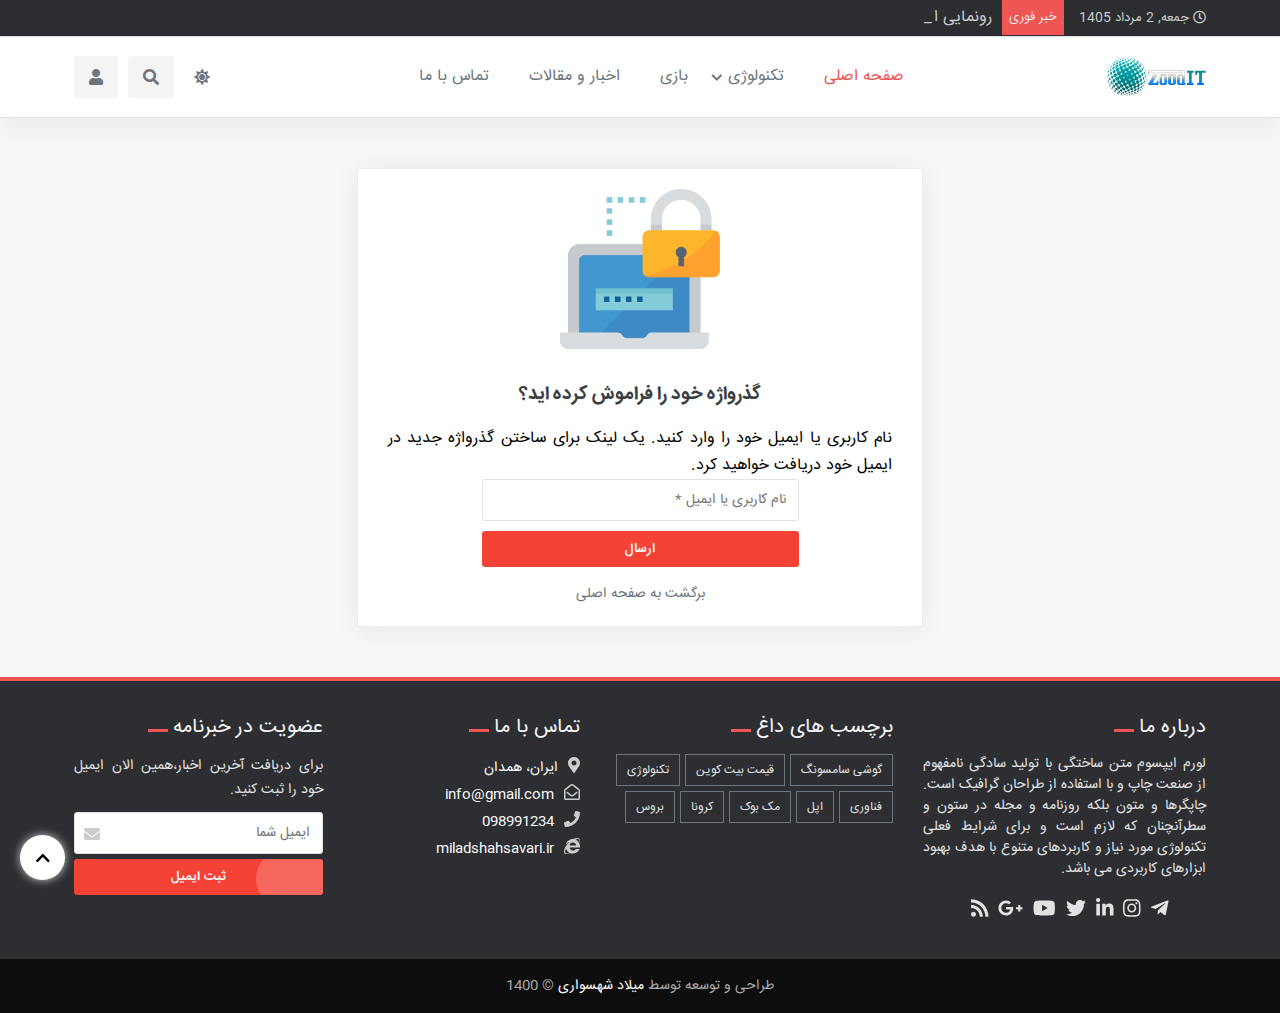
<file: recoverpassword.html>
<!DOCTYPE html>
<html lang="fa" dir="rtl">

<head>
  <meta charset="UTF-8">
  <meta http-equiv="X-UA-Compatible" content="IE=edge">
  <meta name="viewport" content="width=device-width, initial-scale=1.0">
  <meta name="description" content="سایت خبری زودیت">
  <meta name="keywords" content="طراحی انواع سایت،خبری،فروشگاهی،شخصی">
  <meta name="author" content="Milad Shahsavari">
  <!--====== ↓ Website Title ↓ ======-->
  <title>بازیابی رمز عبور | زودیت</title>
  <!--====== ↓ Styles ↓ ======-->
  <link rel="stylesheet" href="css/font.css">
  <link rel="stylesheet" href="css/fontawesome.css">
  <link rel="stylesheet" href="css/style.css">
  <link rel="stylesheet" href="css/responsive_991.css" media="(max-width: 991px)">
  <link rel="stylesheet" href="css/responsive_768.css" media="(max-width: 768px)">
  <link rel="stylesheet" href="css/responsive_480.css" media="(max-width: 480px)">
  <link rel="stylesheet" href="css/dark-mode.css">
  <!-- Chrome, Firefox OS and Opera -->
  <meta name="theme-color" content="#f05555">
  <!-- Windows Phone -->
  <meta name="msapplication-navbutton-color" content="#f05555">
  <!-- iOS Safari -->
  <meta name="apple-mobile-web-app-status-bar-style" content="#f05555">
  <!--====== ↓ Favicon ↓ ======-->
  <link rel="icon" href="images/favicon.png">
</head>

<body>

  <!--====== ↓ Start Preloader ↓ ======-->
  <div class="preloader">
    <!-- GRADIENT SPINNER -->
    <div class="preloader__box">
      <div class="preloader__circle"></div>
    </div>
  </div>
  <!--====== ↑ End Preloader ↑ ======-->

  <!--======= ↓ Start Header ↓ =======-->
  <header class="header">
    <!-- Top Navbar -->
    <div class="top__navbar">
      <div class="container">
        <div class="top__navbar-row">
          <div class="top__navbar-date"></div>
          <div class="top__navbar-breaking">
            <span class="top__navbar-breaking-title">
              <span class="breaking-title-text">خبر فوری</span>
              <span class="breaking-title-icon"><i class="fas fa-rss"></i></span>
            </span>
            <p class="top__navbar-breaking-ticker"></p>
          </div>
        </div>
      </div>
    </div>

    <!-- Main Navbar -->
    <div class="navbar">
      <div class="container">
        <div class="navbar__row">
          <div class="header__menu">
            <div class="header__menu-icon">
              <div class="bar1"></div>
              <div class="bar2"></div>
              <div class="bar3"></div>
            </div>
          </div>
          <a class="header__logo" href="index.html"><img src="images/Logo-Header.png" alt=""></a>

          <nav class="navbar__items">
            <ul class="navbar__ul">
              <li class="navbar__item"><a href="index.html" class="navbar__link navbar__link-is-active">صفحه
                  اصلی</a></li>
              <li class="navbar__item navbar__item-has-sub"><a href="#!" class="navbar__link ">تکنولوژی</a>
                <ul class="navbar__subset">
                  <li class="navbar__item"><a href="#!" class="navbar__link">موبایل</a></li>
                  <li class="navbar__item"><a href="#!" class="navbar__link">لپ تاپ</a></li>
                  <li class="navbar__item navbar__item-has-sub"><a href="#!" class="navbar__link ">کامپیوتر</a>
                    <ul class="navbar__subset">
                      <li class="navbar__item"><a href="#!" class="navbar__link">سخت افزار</a>
                      </li>
                      <li class="navbar__item"><a href="#!" class="navbar__link"> بازی</a></li>
                      <li class="navbar__item navbar__item-has-sub"><a href="#!" class="navbar__link ">نرم افزار</a>
                        <ul class="navbar__subset">
                          <li class="navbar__item"><a href="#!" class="navbar__link">منوی
                              اول</a>
                          </li>
                          <li class="navbar__item"><a href="#!" class="navbar__link">منوی
                              دوم</a>
                          <li class="navbar__item"><a href="#!" class="navbar__link">منوی
                              سوم</a>
                          </li>
                          <li class="navbar__item"><a href="#!" class="navbar__link">منوی
                              چهارم</a>
                          </li>
                      </li>
                      <li class="navbar__item"><a href="#!" class="navbar__link">منوی پنچم</a>
                      </li>
                    </ul>
                  </li>
                </ul>
              </li>
            </ul>
            </li>
            <li class="navbar__item"><a href="" class="navbar__link">بازی</a></li>
            <li class="navbar__item"><a href="" class="navbar__link">اخبار و مقالات</a></li>
            <li class="navbar__item"><a href="" class="navbar__link">تماس با ما</a></li>
            </ul>
          </nav>

          <div class="navbar__actions">
            <div class="dark__mode">
              <button class="dark__active"></button>
            </div>
            <div class="header__search">
              <div class="header__search-icon"></div>

            </div>
            <div class="header__account">
              <div class="header__account-icon"></div>
            </div>

          </div>

        </div>
      </div>
    </div>
  </header>

  <!-- header search box modal -->
  <div class="header__search-modal modal">
    <div class="header__search_row">
      <form class="header__search-form">
        <input type="search" name="" class="search__box " placeholder="جـسـتـجـو کـنـیـد ...">
        <div class="header__search-form-close"></div>
        <div class="header__search-form-icon"></div>
      </form>
    </div>
  </div>

  <!-- header account modal -->
  <div class="header__account-modal modal">
    <div class="modal__content">
      <div class="spinner">
        <div class="spinner__container">
          <div class="spinner__bar">
            <div></div>
            <div></div>
            <div></div>
            <div></div>
            <div></div>
            <div></div>
            <div></div>
            <div></div>
            <div></div>
            <div></div>
            <div></div>
            <div></div>
            <div></div>
          </div>
        </div>
      </div>
      <div class="modal__close"></div>
      <div class="modal__content-logo"><img src="images/Logo-Header.png" alt=""></div>

      <div class="tab">
        <button class="tablinks active" onclick="login(event, 'sing-in')">ورود</button>
        <button class="tablinks" onclick="login(event, 'sing-up')">عضویت</button>
      </div>

      <!-- Tab content -->
      <div id="sing-in" class="tabcontent " style="display: block;">

        <form class="form__account" id="formLogin">

          <div class="form__control">
            <i class="fas fa-user icon"></i>
            <input type="text" class="input__style" id="usernameLogin" placeholder="نام کاربری">
            <small></small>
          </div>

          <div class="form__control">
            <i class="fas fa-lock icon"></i>
            <input type="password" class="input__style" id="passwordLogin" placeholder="رمز عبور">
            <small></small>
          </div>
          <span class="recover__password-span">رمز عبور خود را فراموش کردید؟
            <a href="recoverpassword.html" class="recover__password">کلیک
              کنید</a>
          </span>

          <label class="ui-checkbox">
            مرا بخاطر داشته باش
            <input type="checkbox" checked="checked">
            <span class="checkmark"></span>
          </label>

          <button class="btn btn__brand">ورود </button>
        </form>
      </div>

      <div id="sing-up" class="tabcontent">
        <form class="form__account" id="formRegister">
          <div class="form__control">
            <i class="fas fa-user icon"></i>
            <input type="text" class="input__style" id="usernameRegister" placeholder="نام کاربری" maxlength="30">
            <small></small>
          </div>
          <div class="form__control">
            <i class="fas fa-envelope icon"></i>
            <input type="email" class="input__style" id="emailRegister" placeholder="ایمیل">
            <small></small>
          </div>
          <div class="form__control">
            <i class="fas fa-lock icon"></i>
            <input type="password" class="input__style" id="passwordRegister" placeholder="رمز عبور">
            <small></small>
          </div>
          <div class="form__control">
            <i class="fas fa-lock icon"></i>
            <input type="password" class="input__style" id="PasswordConfirm" placeholder=" تکرار رمز عبور">
            <small></small>
          </div>
          <button class="btn btn__brand">ثبت نام در سایت</button>

        </form>
      </div>

    </div>
  </div>
  <!--======== ↑ End Header ↑ ========-->


  <!--======= ↓ Start Newsletter ↓ =======-->
  <div class="newsletter">
    <div class="newsletter__container">
      <h2 class="newsletter__title">همین امروز در خبرنامه زودیت عضو شوید!</h2>
      <form action="" class="newsletter__form">
        <div class="form__control">
          <i class="fas fa-envelope icon"></i>
          <input type="email" class="input__style" id="newsletter" placeholder="ایمیل خود را وارد کنید">
          <input type="submit" value="عضویت در خبرنامه" class="btn btn__brand">
        </div>
        <div class="newsletter__form-close"></div>
      </form>
    </div>
  </div>
  <!--======== ↑ End Newsletter ↑ ========-->


  <!--======= ↓ Start Main Content ↓ =======-->
  <main class="main">
    <div class="container">

      <div class="main__inner">

        <!-- Recover Password Page -->
        <section class="recover__password__page">
          <div class="recover__password-container">
            <img src="images/password.png" alt="password" class="recover__password-img">
            <!-- Recover Password Title -->
            <div class="recover__password__page-title">
              <h3>گذرواژه خود را فراموش کرده اید؟</h3>
              <p> نام کاربری یا ایمیل خود را وارد کنید. یک لینک برای ساختن گذرواژه جدید
                در
                ایمیل خود دریافت خواهید کرد.</p>
            </div>

            <!-- Recover Password Form -->
            <form action="" class="recover__password-form">
              <input type="text" placeholder="نام کاربری یا ایمیل *" class="input__style">
              <input type="submit" value="ارسال" class="btn btn__brand">
            </form>

            <a href="index.html" class="recover__password__page-link">برگشت به صفحه اصلی</a>
          </div>

        </section>



      </div>

  </main>
  <!--======== ↑ End Main Content ↑ ========-->

  <!--======= ↓ Start Footer ↓ =======-->
  <a class="scrollToTop"></a> <!-- scrollToTop -->
  <footer class="footer">

    <!-- Footer Top -->
    <div class="container">
      <div class="footer__top">

        <div class="about__us">
          <div class="block__title">
            <h3>درباره ما</h3>
            <span class="block-sep"></span>
          </div>
          <div class="about__us-text">
            <p>لورم ایپسوم متن ساختگی با تولید سادگی نامفهوم از صنعت چاپ و با استفاده از طراحان گرافیک است.
              چاپگرها و متون بلکه روزنامه و مجله در ستون و سطرآنچنان که لازم است و برای شرایط فعلی
              تکنولوژی مورد نیاز و کاربردهای متنوع با هدف بهبود ابزارهای کاربردی می باشد. </p>
          </div>
          <div class="social__link">
            <ul class="social__icons">
              <li><a href="#!"><i class="fab fa-telegram-plane"></i></i></a></li>
              <li><a href="#!"><i class="fab fa-instagram "></i></a></li>
              <li><a href="#!"><i class="fab fa-linkedin-in "></i></a></li>
              <li><a href="#!"><i class="fab fa-twitter "></i></a></li>
              <li><a href="#!"><i class="fab fa-youtube"></i></a></li>
              <li><a href="#!"><i class="fab fa-google-plus-g"></i></a></li>
              <li><a href="#!"><i class="fas fa-rss"></i></a></li>

            </ul>
          </div>
        </div>

        <div class="footer_tags">
          <div class="block__title">
            <h3>برچسب های داغ</h3>
            <span class="block-sep"></span>
          </div>
          <ul class="tags">
            <li><a href="">گوشی سامسونگ</a></li>
            <li><a href="">قیمت بیت کوین</a></li>
            <li><a href="">تکنولوژی</a></li>
            <li><a href="">فناوری</a></li>
            <li><a href="">اپل</a></li>
            <li><a href="">مک بوک</a></li>
            <li><a href="">کرونا</a></li>
            <li><a href="">بروس</a></li>
          </ul>
        </div>

        <div class="footer__contact">
          <div class="block__title">
            <h3>تماس با ما</h3>
            <span class="block-sep"></span>
          </div>
          <ul class="footer__contact-info">
            <li><i class="fas fa-map-marker-alt icon"></i><a href="#!">ایران، همدان</a></li>
            <li><i class="far fa-envelope-open icon"></i><a href="mailto:miladshahsavari1@gmail.com">info@gmail.com</a>
            </li>
            <li><i class="fas fa-phone icon"></i><a href="">098991234</a></li>
            <li><i class="fab fa-internet-explorer icon"></i><a href="http://miladshahsavari.ir/"
                target="_blank">miladshahsavari.ir</a></li>
          </ul>
        </div>

        <div class="footer__newsletter">
          <div class="block__title">
            <h3>عضویت در خبرنامه</h3>
            <span class="block-sep"></span>
          </div>
          <div class="footer__newsletter-text">
            <p> برای دریافت آخرین اخبار،همین الان ایمیل خود را ثبت کنید.</p>
          </div>
          <form action="" class="footer__form">
            <div class="form__control">
              <i class="fas fa-envelope icon"></i>
              <input type="email" class="input__style" id="" placeholder="ایمیل شما">
            </div>
            <button class="btn btn__brand">ثبت ایمیل</button>
          </form>
        </div>

      </div>

    </div>

    <!-- Footer Copyright -->
    <div class="footer__copyright">
      <div class="container">
        <span>طراحی و توسعه توسط <a href="http://miladshahsavari.ir/">میلاد شهسواری</a> © 1400</span>
      </div>
    </div>
  </footer>
  <!--======== ↑ End Footer ↑ ========-->


  <!--================== ↓ Start Scripts ↓ ==================-->
  <script src="script/jquery-3.5.1.js"></script>
  <script src="script/showDate.js"></script>
  <script src="script/typed.min.js"></script>
  <script src="script/fontawesome.js"></script>
  <script src="script/paginga.jquery.min.js"></script>
  <script src="script/script.js"></script>
  <!--================== ↑ End Scripts ↑ ==================-->
</body>

</html>
</file>
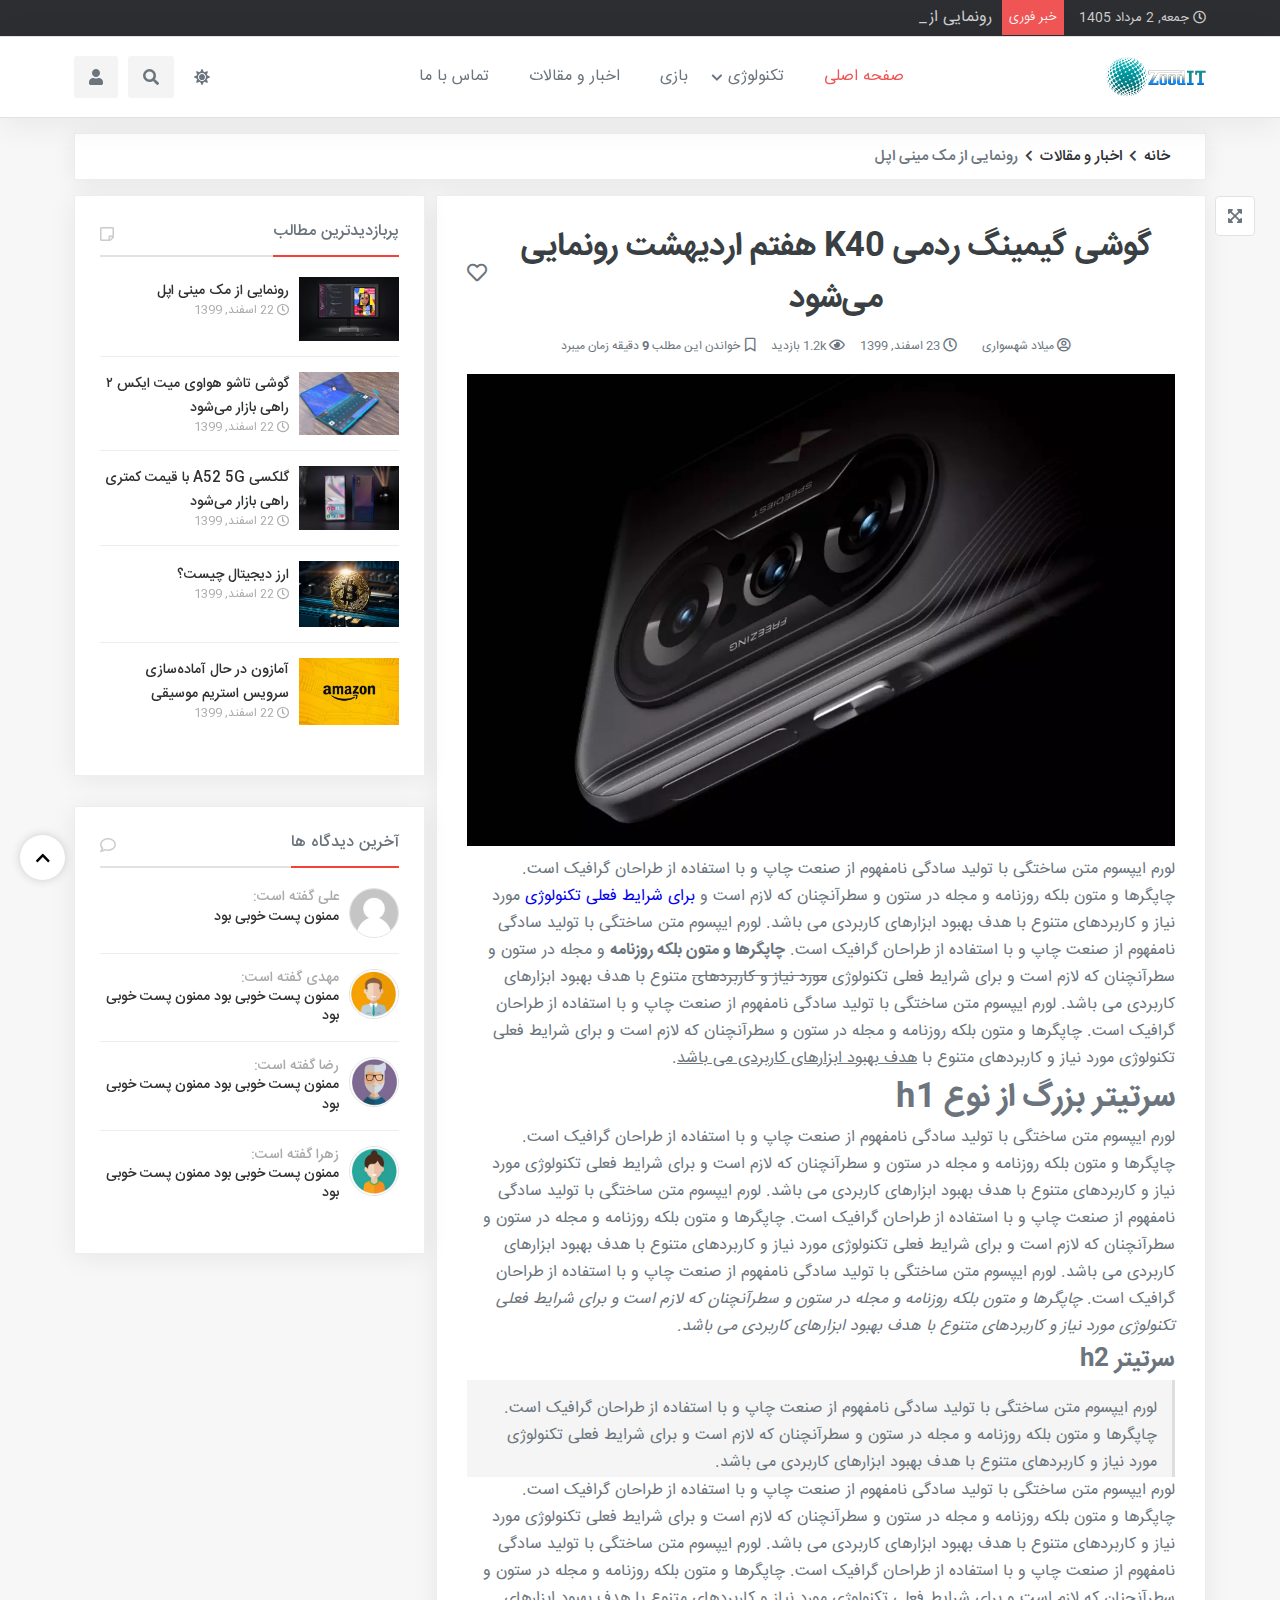
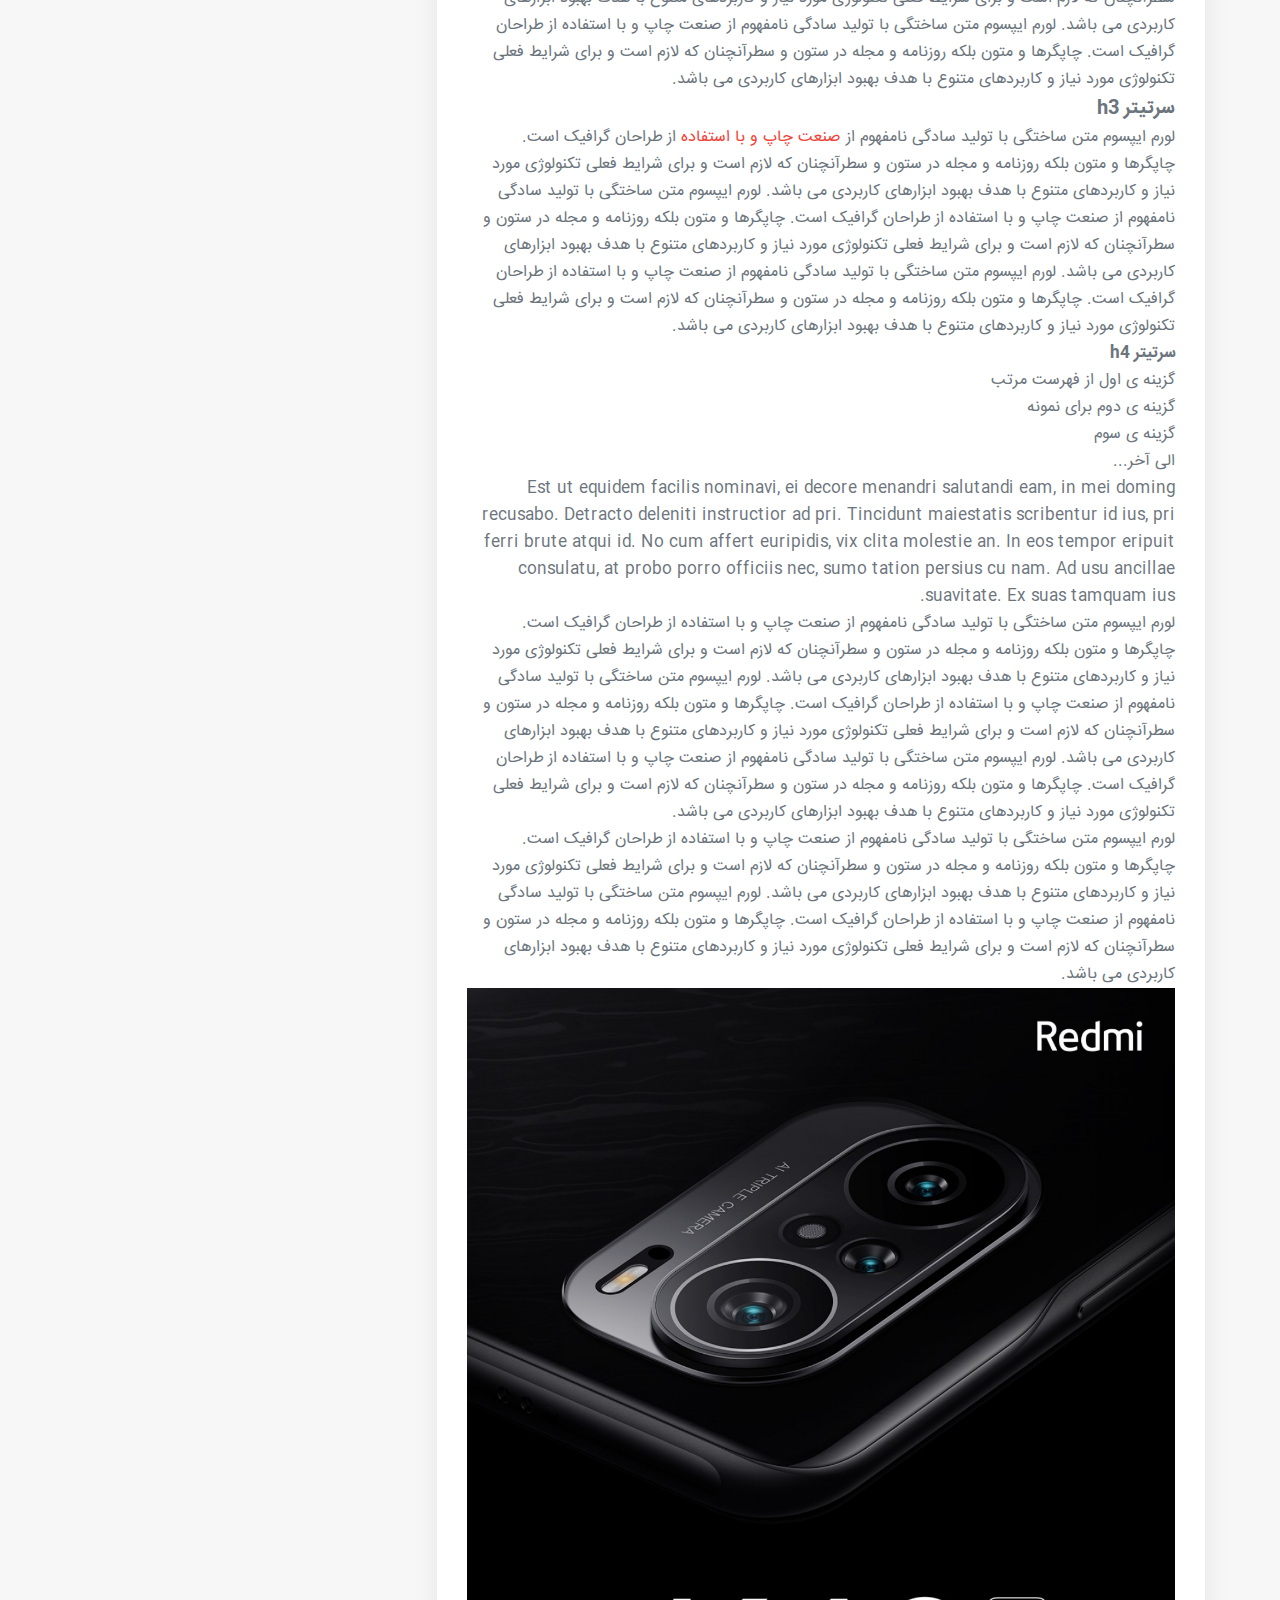
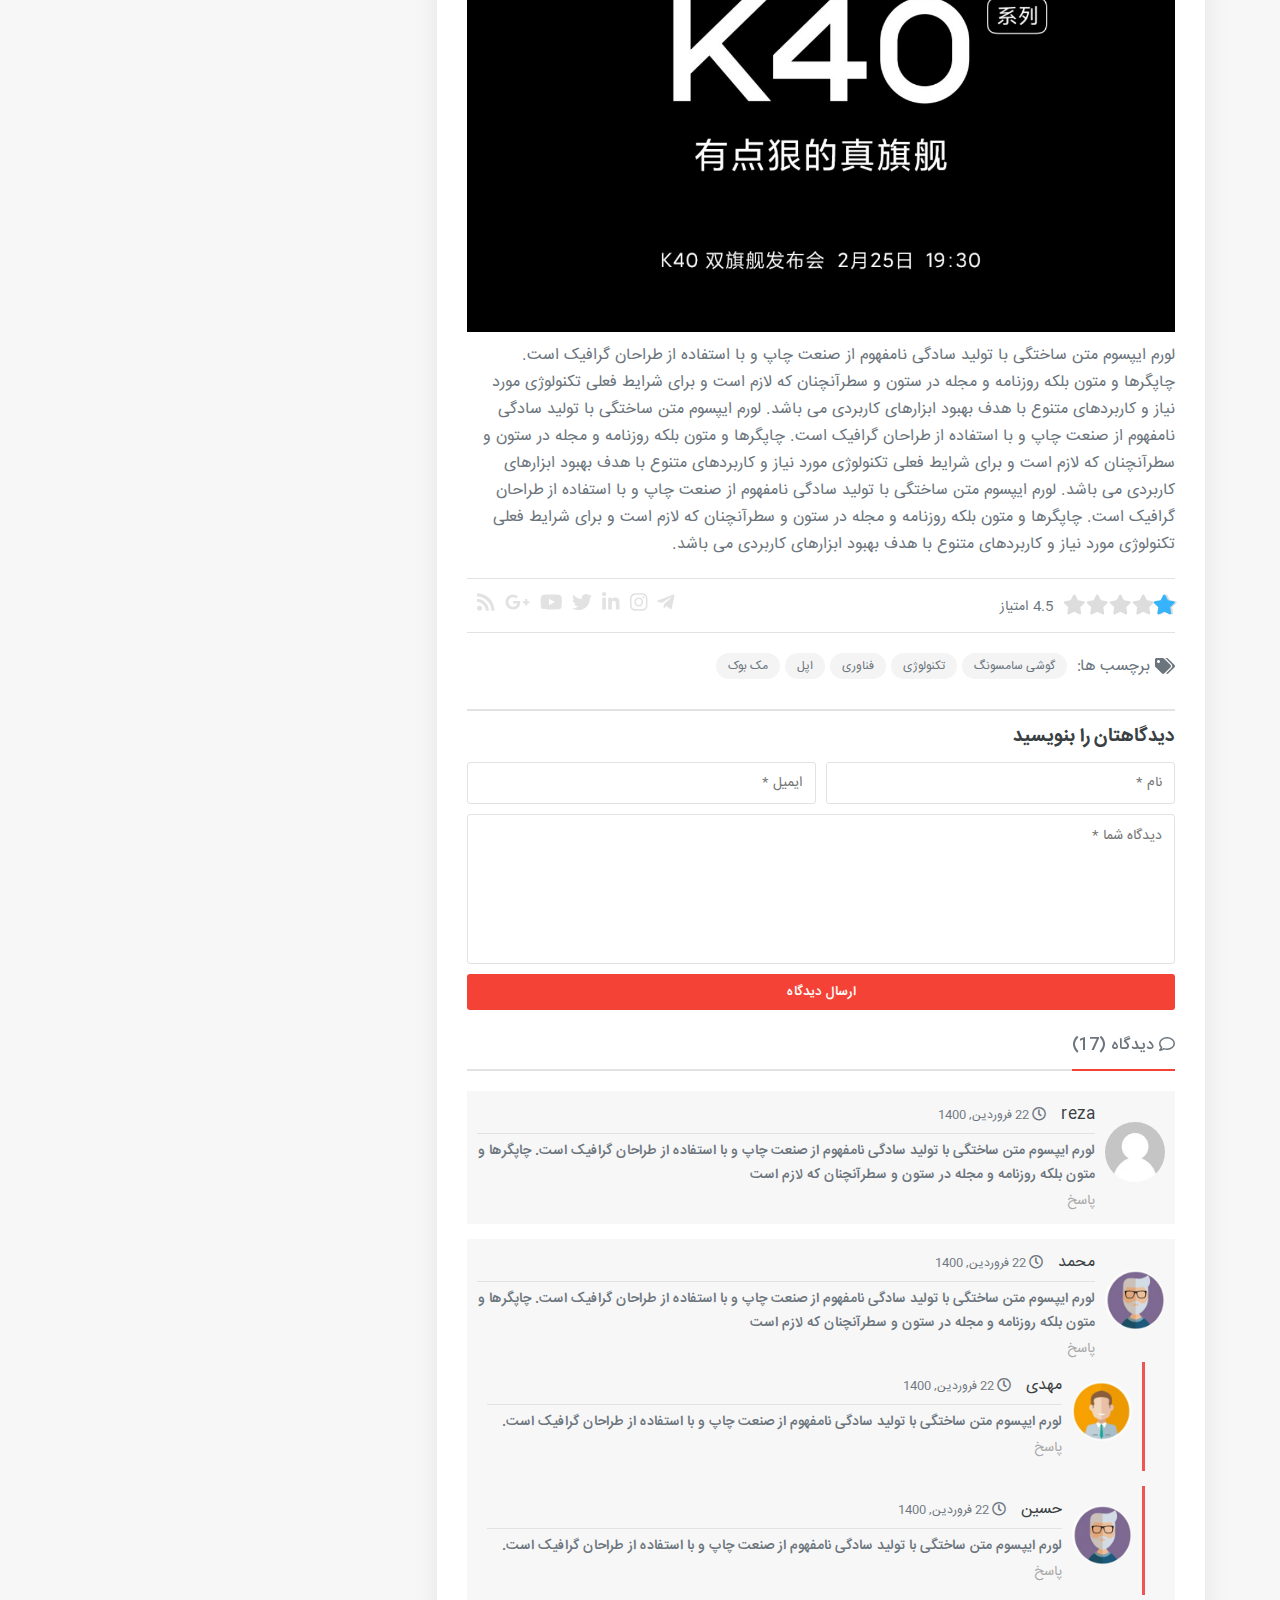
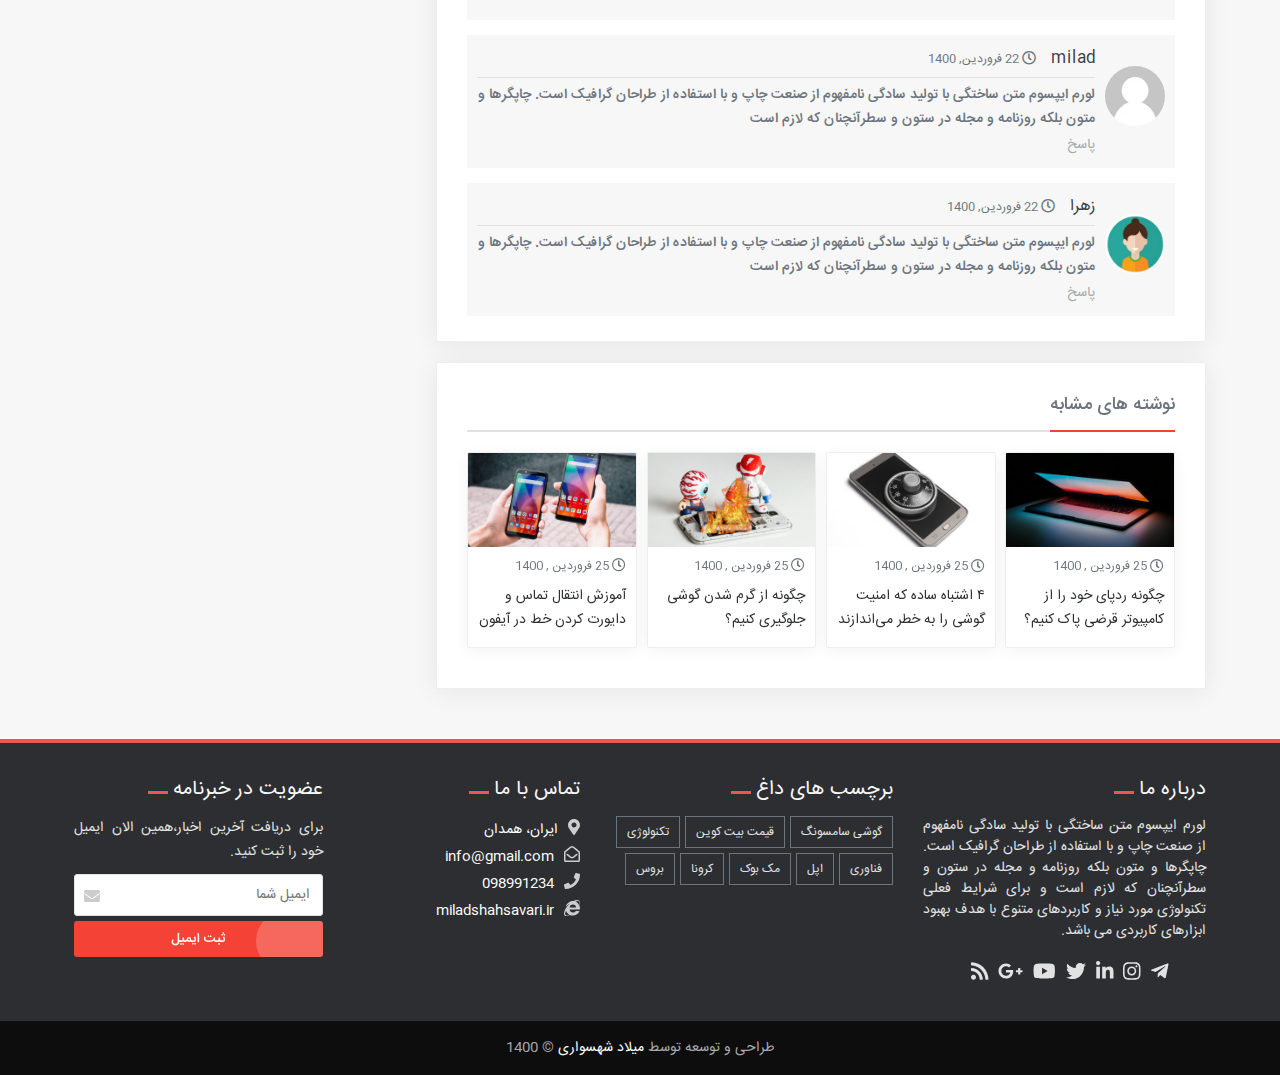
<file: single.html>
<!DOCTYPE html>
<html lang="fa" dir="rtl">

<head>
  <meta charset="UTF-8">
  <meta http-equiv="X-UA-Compatible" content="IE=edge">
  <meta name="viewport" content="width=device-width, initial-scale=1.0">
  <meta name="description" content="سایت خبری زودیت">
  <meta name="keywords" content="طراحی انواع سایت،خبری،فروشگاهی،شخصی">
  <meta name="author" content="Milad Shahsavari">
  <!--====== ↓ Website Title ↓ ======-->
  <title>گوشی گیمینگ ردمی K40 هفتم اردیهشت رونمایی می‌شود | زودیت</title>
  <!--====== ↓ Styles ↓ ======-->
  <link rel="stylesheet" href="css/font.css">
  <link rel="stylesheet" href="css/fontawesome.css">
  <link rel="stylesheet" href="css/style.css">
  <link rel="stylesheet" href="css/responsive_991.css" media="(max-width: 991px)">
  <link rel="stylesheet" href="css/responsive_768.css" media="(max-width: 768px)">
  <link rel="stylesheet" href="css/responsive_480.css" media="(max-width: 480px)">
  <link rel="stylesheet" href="css/dark-mode.css">
  <!-- Chrome, Firefox OS and Opera -->
  <meta name="theme-color" content="#f05555">
  <!-- Windows Phone -->
  <meta name="msapplication-navbutton-color" content="#f05555">
  <!-- iOS Safari -->
  <meta name="apple-mobile-web-app-status-bar-style" content="#f05555">
  <!--====== ↓ Favicon ↓ ======-->
  <link rel="icon" href="images/favicon.png">
</head>

<body>
  <!--====== ↓ Start Preloader ↓ ======-->
  <div class="preloader">
    <!-- GRADIENT SPINNER -->
    <div class="preloader__box">
      <div class="preloader__circle"></div>
    </div>
  </div>
  <!--====== ↑ End Preloader ↑ ======-->

  <!--======= ↓ Start Header ↓ =======-->
  <header class="header">
    <!-- Top Navbar -->
    <div class="top__navbar">
      <div class="container">
        <div class="top__navbar-row">
          <div class="top__navbar-date"></div>
          <div class="top__navbar-breaking">
            <span class="top__navbar-breaking-title">
              <span class="breaking-title-text">خبر فوری</span>
              <span class="breaking-title-icon"><i class="fas fa-rss"></i></span>
            </span>
            <p class="top__navbar-breaking-ticker"></p>
          </div>
        </div>
      </div>
    </div>

    <!-- Main Navbar -->
    <div class="navbar">
      <div class="container">
        <div class="navbar__row">
          <div class="header__menu">
            <div class="header__menu-icon">
              <div class="bar1"></div>
              <div class="bar2"></div>
              <div class="bar3"></div>
            </div>
          </div>
          <a class="header__logo" href="index.html"><img src="images/Logo-Header.png" alt=""></a>

          <nav class="navbar__items">
            <ul class="navbar__ul">
              <li class="navbar__item"><a href="index.html" class="navbar__link navbar__link-is-active">صفحه
                  اصلی</a></li>
              <li class="navbar__item navbar__item-has-sub"><a href="#!" class="navbar__link ">تکنولوژی</a>
                <ul class="navbar__subset">
                  <li class="navbar__item"><a href="#!" class="navbar__link">موبایل</a></li>
                  <li class="navbar__item"><a href="#!" class="navbar__link">لپ تاپ</a></li>
                  <li class="navbar__item navbar__item-has-sub"><a href="#!" class="navbar__link ">کامپیوتر</a>
                    <ul class="navbar__subset">
                      <li class="navbar__item"><a href="#!" class="navbar__link">سخت افزار</a>
                      </li>
                      <li class="navbar__item"><a href="#!" class="navbar__link"> بازی</a></li>
                      <li class="navbar__item navbar__item-has-sub"><a href="#!" class="navbar__link ">نرم افزار</a>
                        <ul class="navbar__subset">
                          <li class="navbar__item"><a href="#!" class="navbar__link">منوی
                              اول</a>
                          </li>
                          <li class="navbar__item"><a href="#!" class="navbar__link">منوی
                              دوم</a>
                          <li class="navbar__item"><a href="#!" class="navbar__link">منوی
                              سوم</a>
                          </li>
                          <li class="navbar__item"><a href="#!" class="navbar__link">منوی
                              چهارم</a>
                          </li>
                      </li>
                      <li class="navbar__item"><a href="#!" class="navbar__link">منوی پنچم</a>
                      </li>
                    </ul>
                  </li>
                </ul>
              </li>
            </ul>
            </li>
            <li class="navbar__item"><a href="" class="navbar__link">بازی</a></li>
            <li class="navbar__item"><a href="" class="navbar__link">اخبار و مقالات</a></li>
            <li class="navbar__item"><a href="" class="navbar__link">تماس با ما</a></li>
            </ul>
          </nav>

          <div class="navbar__actions">
            <div class="dark__mode">
              <button class="dark__active"></button>
            </div>
            <div class="header__search">
              <div class="header__search-icon"></div>

            </div>
            <div class="header__account">
              <div class="header__account-icon"></div>
            </div>

          </div>

        </div>
      </div>
    </div>
  </header>

  <!-- header search box modal -->
  <div class="header__search-modal modal">
    <div class="header__search_row">
      <form class="header__search-form">
        <input type="search" name="" class="search__box " placeholder="جـسـتـجـو کـنـیـد ...">
        <div class="header__search-form-close"></div>
        <div class="header__search-form-icon"></div>
      </form>
    </div>
  </div>

  <!-- header account modal -->
  <div class="header__account-modal modal">
    <div class="modal__content">
      <div class="spinner">
        <div class="spinner__container">
          <div class="spinner__bar">
            <div></div>
            <div></div>
            <div></div>
            <div></div>
            <div></div>
            <div></div>
            <div></div>
            <div></div>
            <div></div>
            <div></div>
            <div></div>
            <div></div>
            <div></div>
          </div>
        </div>
      </div>
      <div class="modal__close"></div>
      <div class="modal__content-logo"><img src="images/Logo-Header.png" alt=""></div>

      <div class="tab">
        <button class="tablinks active" onclick="login(event, 'sing-in')">ورود</button>
        <button class="tablinks" onclick="login(event, 'sing-up')">عضویت</button>
      </div>

      <!-- Tab content -->
      <div id="sing-in" class="tabcontent " style="display: block;">

        <form class="form__account" id="formLogin">

          <div class="form__control">
            <i class="fas fa-user icon"></i>
            <input type="text" class="input__style" id="usernameLogin" placeholder="نام کاربری">
            <small></small>
          </div>

          <div class="form__control">
            <i class="fas fa-lock icon"></i>
            <input type="password" class="input__style" id="passwordLogin" placeholder="رمز عبور">
            <small></small>
          </div>
          <span class="recover__password-span">رمز عبور خود را فراموش کردید؟
            <a href="recoverpassword.html" class="recover__password">کلیک
              کنید</a>
          </span>

          <label class="ui-checkbox">
            مرا بخاطر داشته باش
            <input type="checkbox" checked="checked">
            <span class="checkmark"></span>
          </label>

          <button class="btn btn__brand">ورود </button>
        </form>
      </div>

      <div id="sing-up" class="tabcontent">
        <form class="form__account" id="formRegister">
          <div class="form__control">
            <i class="fas fa-user icon"></i>
            <input type="text" class="input__style" id="usernameRegister" placeholder="نام کاربری" maxlength="30">
            <small></small>
          </div>
          <div class="form__control">
            <i class="fas fa-envelope icon"></i>
            <input type="email" class="input__style" id="emailRegister" placeholder="ایمیل">
            <small></small>
          </div>
          <div class="form__control">
            <i class="fas fa-lock icon"></i>
            <input type="password" class="input__style" id="passwordRegister" placeholder="رمز عبور">
            <small></small>
          </div>
          <div class="form__control">
            <i class="fas fa-lock icon"></i>
            <input type="password" class="input__style" id="PasswordConfirm" placeholder=" تکرار رمز عبور">
            <small></small>
          </div>
          <button class="btn btn__brand">ثبت نام در سایت</button>

        </form>
      </div>

    </div>
  </div>
  <!--======== ↑ End Header ↑ ========-->

  <!--======= ↓ Start Newsletter ↓ =======-->
  <div class="newsletter">
    <div class="newsletter__container">
      <h2 class="newsletter__title">همین امروز در خبرنامه زودیت عضو شوید!</h2>
      <form action="" class="newsletter__form">
        <div class="form__control">
          <i class="fas fa-envelope icon"></i>
          <input type="email" class="input__style" id="newsletter" placeholder="ایمیل خود را وارد کنید">
          <input type="submit" value="عضویت در خبرنامه" class="btn btn__brand">
        </div>
        <div class="newsletter__form-close"></div>
      </form>
    </div>
  </div>
  <!--======== ↑ End Newsletter ↑ ========-->

  <!--======= ↓ Start Breadcrumb ↓ =======-->
  <nav>
    <div class="container">
      <div class="breadcrumb__row">
        <ul class="breadcrumb">
          <li class="breadcrumb__item"><a href="" class="breadcrumb__link">خانه</a></li>
          <li class="breadcrumb__item"><a href="" class="breadcrumb__link">اخبار و مقالات</a></li>
          <li class="breadcrumb__item breadcrumb__active-item">رونمایی از مک مینی اپل</li>
        </ul>
      </div>
    </div>
  </nav>
  <!--======== ↑ End Breadcrumb ↑ ========-->


  <!--======= ↓ Start Main Content ↓ =======-->
  <main class="main">
    <div class="container">

      <div class="main__inner">

        <div class="main__content">
          <!-- Single Posts -->
          <section class="single__post">

            <!-- Study mode-->
            <div class="study__mode">
              <div class="study__mode-btn">
                <i class="fas fa-expand-arrows-alt study__mode-icon"></i>
                <div class="study__mode-text">
                  حالت مطالعه
                </div>
              </div>
            </div>

            <!-- Single Post Header -->
            <div class="single__post-header">
              <div class="single__post-title">
                <h1>گوشی گیمینگ ردمی K40 هفتم اردیهشت رونمایی می‌شود</h1>
                <button class="btn__fav"></button>
              </div>

              <div class="single__post-meta">
                <span class="meta-author"><a href="">میلاد شهسواری</a></span>
                <span class="posts__meta-date"><span> 23 اسفند, 1399</span></span>
                <span class="posts__meta-view"><span>1.2k بازدید</span></span>
                <span id="read__count">خواندن این مطلب <b>9</b> دقیقه زمان میبرد</span>
              </div>
            </div>

            <!-- Single Post Image -->
            <div class="single__post-image">
              <img src="images/post/single post.jpg" alt="">
            </div>

            <!-- Single Post Text -->
            <div class="single__post-text" id="reading__time">
              <p>لورم ایپسوم متن ساختگی با تولید سادگی نامفهوم از صنعت چاپ و با استفاده از طراحان گرافیک است.
                چاپگرها و
                متون بلکه روزنامه و مجله در ستون و سطرآنچنان که لازم است و <a href="#" style="user-select: auto;">برای
                  شرایط فعلی تکنولوژی</a> مورد نیاز و کاربردهای متنوع با هدف بهبود ابزارهای کاربردی می باشد. لورم ایپسوم
                متن ساختگی با تولید سادگی نامفهوم از صنعت چاپ و با استفاده از طراحان گرافیک است. <strong>چاپگرها و متون
                  بلکه روزنامه</strong> و مجله در ستون و سطرآنچنان که لازم است و برای شرایط فعلی تکنولوژی <s>مورد نیاز و
                  کاربردهای</s> متنوع با هدف بهبود ابزارهای کاربردی می باشد. لورم ایپسوم متن ساختگی با تولید سادگی
                نامفهوم از صنعت چاپ و با استفاده از طراحان
                گرافیک است. چاپگرها و متون بلکه روزنامه و مجله در ستون و سطرآنچنان که لازم است و برای شرایط فعلی
                تکنولوژی مورد نیاز و کاربردهای متنوع با <u>هدف بهبود ابزارهای
                  کاربردی می باشد</u>.</p>

              <h1>سرتیتر بزرگ از نوع h1</h1>
              <p>لورم ایپسوم متن ساختگی با تولید سادگی نامفهوم از صنعت چاپ و با استفاده از طراحان گرافیک است. چاپگرها و
                متون بلکه روزنامه و مجله در ستون و سطرآنچنان که لازم است و برای شرایط فعلی تکنولوژی مورد نیاز و
                کاربردهای متنوع با هدف بهبود
                ابزارهای کاربردی می باشد. لورم ایپسوم متن ساختگی با تولید سادگی نامفهوم از صنعت چاپ و با استفاده از
                طراحان گرافیک است. چاپگرها و متون بلکه روزنامه و مجله در ستون و سطرآنچنان که لازم است و برای شرایط فعلی
                تکنولوژی مورد نیاز
                و کاربردهای متنوع با هدف بهبود ابزارهای کاربردی می باشد. لورم ایپسوم متن ساختگی با تولید سادگی نامفهوم
                از صنعت چاپ و با استفاده از طراحان گرافیک است. <em>چاپگرها
                  و متون بلکه روزنامه و مجله در ستون و سطرآنچنان که لازم است و برای شرایط فعلی
                  تکنولوژی مورد نیاز و کاربردهای متنوع با هدف بهبود ابزارهای کاربردی می باشد.</em></p>

              <h2>سرتیتر h2</h2>
              <blockquote>
                <p>لورم ایپسوم متن ساختگی با تولید سادگی نامفهوم از صنعت چاپ و با استفاده از طراحان گرافیک است. چاپگرها
                  و متون بلکه روزنامه و مجله در ستون و سطرآنچنان که لازم است و برای شرایط فعلی تکنولوژی مورد نیاز و
                  کاربردهای متنوع با هدف
                  بهبود ابزارهای کاربردی می باشد.
                </p>
              </blockquote>
              <p>لورم ایپسوم متن ساختگی با تولید سادگی نامفهوم از صنعت چاپ و با استفاده از طراحان گرافیک است. چاپگرها و
                متون بلکه روزنامه و مجله در ستون و سطرآنچنان که لازم است و برای شرایط فعلی تکنولوژی مورد نیاز و
                کاربردهای متنوع با هدف بهبود
                ابزارهای کاربردی می باشد.&nbsp;لورم ایپسوم متن ساختگی با تولید سادگی نامفهوم از صنعت چاپ و با استفاده از
                طراحان گرافیک است. چاپگرها و متون بلکه روزنامه و مجله در ستون و سطرآنچنان که لازم است و برای شرایط فعلی
                تکنولوژی مورد
                نیاز و کاربردهای متنوع با هدف بهبود ابزارهای کاربردی می باشد.&nbsp;لورم ایپسوم متن ساختگی با تولید سادگی
                نامفهوم از صنعت چاپ و با استفاده از طراحان گرافیک است. چاپگرها و متون بلکه روزنامه و مجله در ستون و
                سطرآنچنان که لازم
                است و برای شرایط فعلی تکنولوژی مورد نیاز و کاربردهای متنوع با هدف بهبود ابزارهای کاربردی می باشد.</p>
              <hr>

              <h3>سرتیتر h3</h3>
              <p>لورم ایپسوم متن ساختگی با تولید سادگی نامفهوم از <span style="color: #f44336;">صنعت چاپ و با
                  استفاده</span> از طراحان گرافیک است. چاپگرها و متون بلکه روزنامه و مجله در ستون و سطرآنچنان که لازم
                است و برای شرایط فعلی
                تکنولوژی مورد نیاز و کاربردهای متنوع با هدف بهبود ابزارهای کاربردی می باشد. لورم ایپسوم متن ساختگی با
                تولید سادگی نامفهوم از صنعت چاپ و با استفاده از طراحان گرافیک است. چاپگرها و متون بلکه روزنامه و مجله در
                ستون و سطرآنچنان
                که لازم است و برای شرایط فعلی تکنولوژی مورد نیاز و کاربردهای متنوع با هدف بهبود ابزارهای کاربردی می
                باشد. لورم ایپسوم متن ساختگی با تولید سادگی نامفهوم از صنعت چاپ و با استفاده از طراحان گرافیک است.
                چاپگرها و متون بلکه
                روزنامه و مجله در ستون و سطرآنچنان که لازم است و برای شرایط فعلی تکنولوژی مورد نیاز و کاربردهای متنوع با
                هدف بهبود ابزارهای کاربردی می باشد.</p>

              <h4>
                سرتیتر h4</h4>
              <ol>
                <li>گزینه ی اول از فهرست مرتب</li>
                <li>گزینه ی دوم برای نمونه</li>
                <li>گزینه ی سوم</li>
                <li>الی آخر...</li>
              </ol>
              <p>Est ut equidem facilis nominavi, ei decore menandri salutandi eam, in mei doming recusabo. Detracto
                deleniti instructior ad pri. Tincidunt maiestatis scribentur id ius, pri ferri brute atqui id. No cum
                affert euripidis, vix
                clita molestie an. In eos tempor eripuit consulatu, at probo porro officiis nec, sumo tation persius cu
                nam. Ad usu ancillae suavitate. Ex suas tamquam ius.</p>
              <p>لورم ایپسوم متن ساختگی با تولید سادگی نامفهوم از صنعت چاپ و با استفاده از طراحان گرافیک است. چاپگرها و
                متون بلکه روزنامه و مجله در ستون و سطرآنچنان که لازم است و برای شرایط فعلی تکنولوژی مورد نیاز و
                کاربردهای متنوع با هدف بهبود
                ابزارهای کاربردی می باشد. لورم ایپسوم متن ساختگی با تولید سادگی نامفهوم از صنعت چاپ و با استفاده از
                طراحان گرافیک است. چاپگرها و متون بلکه روزنامه و مجله در ستون و سطرآنچنان که لازم است و برای شرایط فعلی
                تکنولوژی مورد نیاز
                و کاربردهای متنوع با هدف بهبود ابزارهای کاربردی می باشد. لورم ایپسوم متن ساختگی با تولید سادگی نامفهوم
                از صنعت چاپ و با استفاده از طراحان گرافیک است. چاپگرها و متون بلکه روزنامه و مجله در ستون و سطرآنچنان که
                لازم است و
                برای شرایط فعلی تکنولوژی مورد نیاز و کاربردهای متنوع با هدف بهبود ابزارهای کاربردی می باشد.</p>
              <p>لورم ایپسوم متن ساختگی با تولید سادگی نامفهوم از صنعت چاپ و با استفاده از طراحان گرافیک است. چاپگرها و
                متون بلکه روزنامه و مجله در ستون و سطرآنچنان که لازم است و برای شرایط فعلی تکنولوژی مورد نیاز و
                کاربردهای متنوع با هدف بهبود
                ابزارهای کاربردی می باشد. لورم ایپسوم متن ساختگی با تولید سادگی نامفهوم از صنعت چاپ و با استفاده از
                طراحان گرافیک است. چاپگرها و متون بلکه روزنامه و مجله در ستون و سطرآنچنان که لازم است و برای شرایط فعلی
                تکنولوژی مورد نیاز
                و کاربردهای متنوع با هدف بهبود ابزارهای کاربردی می باشد.
                <img src="images/post/single post-2.jpg">
              </p>
              <p>لورم ایپسوم متن ساختگی با تولید سادگی نامفهوم از صنعت چاپ و با استفاده از طراحان گرافیک است. چاپگرها و
                متون بلکه روزنامه و مجله در ستون و سطرآنچنان که لازم است و برای شرایط فعلی تکنولوژی مورد نیاز و
                کاربردهای متنوع با هدف بهبود
                ابزارهای کاربردی می باشد. لورم ایپسوم متن ساختگی با تولید سادگی نامفهوم از صنعت چاپ و با استفاده از
                طراحان گرافیک است. چاپگرها و متون بلکه روزنامه و مجله در ستون و سطرآنچنان که لازم است و برای شرایط فعلی
                تکنولوژی مورد نیاز
                و کاربردهای متنوع با هدف بهبود ابزارهای کاربردی می باشد. لورم ایپسوم متن ساختگی با تولید سادگی نامفهوم
                از صنعت چاپ و با استفاده از طراحان گرافیک است. چاپگرها و متون بلکه روزنامه و مجله در ستون و سطرآنچنان که
                لازم است و
                برای شرایط فعلی تکنولوژی مورد نیاز و کاربردهای متنوع با هدف بهبود ابزارهای کاربردی می باشد.</p>
            </div>

            <!-- Single Post Footer -->
            <div class="single__post-footer">
              <div class="rating__row">

                <div class="rating">

                  <div class="rating__star">
                    <span class="rating__rate" data-width="100%" data-title="عالی"></span>
                    <span class="rating__rate" data-width="80%" data-title="خوب"></span>
                    <span class="rating__rate" data-width="60%" data-title="معمولی"></span>
                    <span class="rating__rate" data-width="40%" data-title="ضعیف"></span>
                    <span class="rating__rate" data-width="20%" data-title="بد"></span>
                  </div>
                  <div class="rating__fstar" style="width: 20%;">
                    <span class="rating__frate"></span>
                    <span class="rating__frate"></span>
                    <span class="rating__frate"></span>
                    <span class="rating__frate"></span>
                    <span class="rating__frate"></span>
                  </div>

                </div>
                <div class="rating__count">4.5 امتیاز</div>
              </div>

              <ul class="social__icons">
                <li><a href="#!"><i class="fab fa-telegram-plane"></i></i></a></li>
                <li><a href="#!"><i class="fab fa-instagram "></i></a></li>
                <li><a href="#!"><i class="fab fa-linkedin-in "></i></a></li>
                <li><a href="#!"><i class="fab fa-twitter "></i></a></li>
                <li><a href="#!"><i class="fab fa-youtube"></i></a></li>
                <li><a href="#!"><i class="fab fa-google-plus-g"></i></a></li>
                <li><a href="#!"><i class="fas fa-rss"></i></a></li>
              </ul>
            </div>

            <!-- Single Post Tags -->
            <div class="single__post__tags">
              <span class="single__post__tags-title">
                <i class="fas fa-tags"></i>
                برچسب ها:
              </span>
              <a href="#" class="single__post__tags-item">گوشی سامسونگ</a>
              <a href="#" class="single__post__tags-item">تکنولوژی</a>
              <a href="#" class="single__post__tags-item">فناوری</a>
              <a href="#" class="single__post__tags-item">اپل</a>
              <a href="#" class="single__post__tags-item">مک بوک</a>
            </div>

            <!-- Single Post Comments -->
            <div class="single__post__comments">
              <h3 class="comments__title">دیدگاهتان را بنویسید </h3>

              <!-- Comments Form -->
              <form action="" class="comments__form">
                <span>
                  <input type="text" class="input__style" placeholder="نام *">
                  <input type="email" class="input__style" placeholder="ایمیل *">
                </span>
                <textarea class="input__style" placeholder="دیدگاه شما *"></textarea>
                <input type="submit" value="ارسال دیدگاه" class="btn btn__brand">
              </form>

              <!-- Comments Count -->
              <div class="comments__count">
                <h3 class="comments__count-title"><span>دیدگاه (17) </span></h3>
              </div>

              <!-- Comment List -->
              <div class="commentlist__container">
                <ul class="commentlist">

                  <li class="commentlist__item">
                    <div class="comments_inner">
                      <div class="commentlist__avatar"><img src="images/avatar-1.jpg" alt=""></div>
                      <div class="commentlist__body">
                        <div class="commentlist__info">
                          <span class="commentlist__title">reza</span>
                          <span class="posts__meta-date"><span> 22 فروردین, 1400</span></span>
                        </div>
                        <div class="commentlist__content">
                          <p>لورم ایپسوم متن ساختگی با تولید سادگی نامفهوم از صنعت چاپ و با استفاده از طراحان گرافیک
                            است.
                            چاپگرها و متون بلکه روزنامه و مجله در ستون و سطرآنچنان که لازم است</p>
                        </div>
                        <a href="" class="commentlist__replay">پاسخ</a>
                      </div>
                    </div>
                  </li>

                  <li class="commentlist__item">
                    <div class="comments_inner">
                      <div class="commentlist__avatar"><img src="images/avatar-3.jpg" alt=""></div>
                      <div class="commentlist__body">
                        <div class="commentlist__info">
                          <span class="commentlist__title">محمد</span>
                          <span class="posts__meta-date"><span> 22 فروردین, 1400</span></span>
                        </div>
                        <div class="commentlist__content">
                          <p>لورم ایپسوم متن ساختگی با تولید سادگی نامفهوم از صنعت چاپ و با استفاده از طراحان گرافیک
                            است.
                            چاپگرها و متون بلکه روزنامه و مجله در ستون و سطرآنچنان که لازم است</p>
                        </div>
                        <a href="" class="commentlist__replay">پاسخ</a>
                      </div>
                    </div>
                    <ul class="commentlist__subset">
                      <li class="commentlist__item commentlist__subset-item">
                        <div class="comments_inner">
                          <div class="commentlist__avatar"><img src="images/avatar-2.jpg" alt=""></div>
                          <div class="commentlist__body">
                            <div class="commentlist__info">
                              <span class="commentlist__title">مهدی</span>
                              <span class="posts__meta-date"><span> 22 فروردین, 1400</span></span>
                            </div>
                            <div class="commentlist__content">
                              <p>لورم ایپسوم متن ساختگی با تولید سادگی نامفهوم از صنعت چاپ و با استفاده از طراحان گرافیک
                                است.
                              </p>
                            </div>
                            <a href="" class="commentlist__replay">پاسخ</a>
                          </div>
                        </div>
                      </li>
                      <li class="commentlist__item commentlist__subset-item">
                        <div class="comments_inner">
                          <div class="commentlist__avatar"><img src="images/avatar-3.jpg" alt=""></div>
                          <div class="commentlist__body">
                            <div class="commentlist__info">
                              <span class="commentlist__title">حسین</span>
                              <span class="posts__meta-date"><span> 22 فروردین, 1400</span></span>
                            </div>
                            <div class="commentlist__content">
                              <p>لورم ایپسوم متن ساختگی با تولید سادگی نامفهوم از صنعت چاپ و با استفاده از طراحان گرافیک
                                است.
                              </p>
                            </div>
                            <a href="" class="commentlist__replay">پاسخ</a>
                          </div>
                        </div>
                      </li>

                    </ul>
                  </li>

                  <li class="commentlist__item">
                    <div class="comments_inner">
                      <div class="commentlist__avatar"><img src="images/avatar-1.jpg" alt=""></div>
                      <div class="commentlist__body">
                        <div class="commentlist__info">
                          <span class="commentlist__title">milad</span>
                          <span class="posts__meta-date"><span> 22 فروردین, 1400</span></span>
                        </div>
                        <div class="commentlist__content">
                          <p>لورم ایپسوم متن ساختگی با تولید سادگی نامفهوم از صنعت چاپ و با استفاده از طراحان گرافیک
                            است.
                            چاپگرها و متون بلکه روزنامه و مجله در ستون و سطرآنچنان که لازم است</p>
                        </div>
                        <a href="" class="commentlist__replay">پاسخ</a>
                      </div>
                    </div>
                  </li>

                  <li class="commentlist__item">
                    <div class="comments_inner">
                      <div class="commentlist__avatar"><img src="images/avatar-4.jpg" alt=""></div>
                      <div class="commentlist__body">
                        <div class="commentlist__info">
                          <span class="commentlist__title">زهرا</span>
                          <span class="posts__meta-date"><span> 22 فروردین, 1400</span></span>
                        </div>
                        <div class="commentlist__content">
                          <p>لورم ایپسوم متن ساختگی با تولید سادگی نامفهوم از صنعت چاپ و با استفاده از طراحان گرافیک
                            است.
                            چاپگرها و متون بلکه روزنامه و مجله در ستون و سطرآنچنان که لازم است</p>
                        </div>
                        <a href="" class="commentlist__replay">پاسخ</a>
                      </div>
                    </div>
                  </li>

                </ul>
              </div>

            </div>

          </section>

          <!-- Similar Posts -->
          <section class="similar__posts">
            <h3 class="similar__posts-title"><span>نوشته های مشابه</span></h3>

            <div class="article__container">

              <article class="post__grid">
                <div class="post__thumb">
                  <a href="" class="post__link">
                    <img src="images/post/post-10.jpg" alt="">
                  </a>
                </div>

                <div class="posts__meta">
                  <span class="posts__meta-date"><span> 25 فروردین , 1400</span></span>
                </div>
                <div class="posts__content">
                  <div class="posts__title">
                    <h3><a href="">
                        چگونه ردپای خود را از کامپیوتر قرضی پاک کنیم؟</a></h3>
                  </div>
                </div>
              </article>

              <article class="post__grid">
                <div class="post__thumb">
                  <a href="" class="post__link">
                    <img src="images/post/post-11.jpg" alt="">
                  </a>
                </div>

                <div class="posts__meta">
                  <span class="posts__meta-date"><span> 25 فروردین , 1400</span></span>
                </div>
                <div class="posts__content">
                  <div class="posts__title">
                    <h3><a href="">
                        ۴ اشتباه ساده که امنیت گوشی را به خطر می‌اندازند</a></h3>
                  </div>
                </div>
              </article>

              <article class="post__grid">
                <div class="post__thumb">
                  <a href="" class="post__link">
                    <img src="images/post/post-12.jpg" alt="">
                  </a>
                </div>

                <div class="posts__meta">
                  <span class="posts__meta-date"><span> 25 فروردین , 1400</span></span>
                </div>
                <div class="posts__content">
                  <div class="posts__title">
                    <h3><a href="">
                        چگونه از گرم شدن گوشی‌ جلوگیری کنیم؟</a></h3>
                  </div>
                </div>
              </article>

              <article class="post__grid">
                <div class="post__thumb">
                  <a href="" class="post__link">
                    <img src="images/post/post-13.jpg" alt="">
                  </a>
                </div>

                <div class="posts__meta">
                  <span class="posts__meta-date"><span> 25 فروردین , 1400</span></span>
                </div>
                <div class="posts__content">
                  <div class="posts__title">
                    <h3><a href="">
                        آموزش انتقال تماس و دایورت کردن خط در آیفون</a></h3>
                  </div>
                </div>
              </article>

            </div>
          </section>
        </div>


        <!-- SideBar -->
        <aside class="aside__sidebar">
          <div class="sidebar__stikcy">

            <!-- SideBar1 -->
            <div class="sidebar sidebar__1">
              <div class="sidebar__content">
                <div class="sidebar__header">
                  <h3><span>پربازدیدترین مطالب</span></h3>
                </div>

                <ul class="sidebar__items">
                  <li class="sidebar__item">
                    <div class="sidebar__img">
                      <a href="" class="sidebar__img-link"><img src="images/post/post-2.jpg" alt=""></a>
                    </div>
                    <div class="sidebar__body">
                      <div class="sidebar__title">
                        <h4>
                          <a href="" class="sidebar__title-link">
                            رونمایی از مک مینی اپل
                          </a>
                        </h4>
                      </div>
                      <div class="sidebar__meta">
                        <span> 22 اسفند, 1399</span>
                      </div>
                    </div>
                  </li>
                  <li class="sidebar__item">
                    <div class="sidebar__img">
                      <a href="" class="sidebar__img-link"><img src="images/post/post-3.jpg" alt=""></a>
                    </div>
                    <div class="sidebar__body">
                      <div class="sidebar__title">
                        <h4>
                          <a href="" class="sidebar__title-link">
                            گوشی تاشو هواوی میت ایکس ۲ راهی
                            بازار
                            می‌شود
                          </a>
                        </h4>
                      </div>
                      <div class="sidebar__meta">
                        <span> 22 اسفند, 1399</span>
                      </div>
                    </div>
                  </li>
                  <li class="sidebar__item">
                    <div class="sidebar__img">
                      <a href="" class="sidebar__img-link"><img src="images/post/post-4.jpg" alt=""></a>
                    </div>
                    <div class="sidebar__body">
                      <div class="sidebar__title">
                        <h4>
                          <a href="" class="sidebar__title-link">
                            گلکسی A52 5G با قیمت کمتری راهی بازار
                            می‌شود

                          </a>
                        </h4>
                      </div>
                      <div class="sidebar__meta">
                        <span> 22 اسفند, 1399</span>
                      </div>
                    </div>
                  </li>
                  <li class="sidebar__item">
                    <div class="sidebar__img">
                      <a href="" class="sidebar__img-link"><img src="images/post/post-5.jpg" alt=""></a>
                    </div>
                    <div class="sidebar__body">
                      <div class="sidebar__title">
                        <h4>
                          <a href="" class="sidebar__title-link">
                            ارز دیجیتال چیست؟
                          </a>
                        </h4>
                      </div>
                      <div class="sidebar__meta">
                        <span> 22 اسفند, 1399</span>
                      </div>
                    </div>
                  </li>
                  <li class="sidebar__item">
                    <div class="sidebar__img">
                      <a href="" class="sidebar__img-link"><img src="images/post/post-6.jpg" alt=""></a>
                    </div>
                    <div class="sidebar__body">
                      <div class="sidebar__title">
                        <h4>
                          <a href="" class="sidebar__title-link">
                            آمازون در حال آماده‌سازی سرویس استریم
                            موسیقی

                          </a>
                        </h4>
                      </div>
                      <div class="sidebar__meta">
                        <span> 22 اسفند, 1399</span>
                      </div>
                    </div>
                  </li>
                </ul>

              </div>
            </div>

            <!-- SideBar2 -->
            <div class="sidebar sidebar__2">
              <div class="sidebar__content">
                <div class="sidebar__header">
                  <h3><span>آخرین دیدگاه ها</span></h3>
                </div>

                <ul class="sidebar__items">
                  <li class="sidebar__item">
                    <div class="sidebar__img">
                      <a href="" class="sidebar__img-link"><img src="images/avatar-1.jpg" alt=""></a>
                    </div>
                    <div class="sidebar__body">
                      <div class="sidebar__title">
                        <h4 class="sidebar__coomment-title">
                          علی گفته است:
                        </h4>
                        <a href="" class="sidebar__title-link">
                          <span>ممنون پست خوبی بود</span>
                        </a>
                      </div>
                    </div>
                  </li>
                  <li class="sidebar__item">
                    <div class="sidebar__img">
                      <a href="" class="sidebar__img-link"><img src="images/avatar-2.jpg" alt=""></a>
                    </div>
                    <div class="sidebar__body">
                      <div class="sidebar__title">
                        <h4 class="sidebar__coomment-title">
                          مهدی گفته است:
                        </h4>
                        <a href="" class="sidebar__title-link">
                          <span> ممنون پست خوبی بود ممنون پست خوبی بود</span>
                        </a>
                      </div>
                    </div>
                  </li>
                  <li class="sidebar__item">
                    <div class="sidebar__img">
                      <a href="" class="sidebar__img-link"><img src="images/avatar-3.jpg" alt=""></a>
                    </div>
                    <div class="sidebar__body">
                      <div class="sidebar__title">
                        <h4 class="sidebar__coomment-title">
                          رضا گفته است:
                        </h4>
                        <a href="" class="sidebar__title-link">
                          <span> ممنون پست خوبی بود ممنون پست خوبی بود</span>
                        </a>
                      </div>
                    </div>
                  </li>
                  <li class="sidebar__item">
                    <div class="sidebar__img">
                      <a href="" class="sidebar__img-link"><img src="images/avatar-4.jpg" alt=""></a>
                    </div>
                    <div class="sidebar__body">
                      <div class="sidebar__title">
                        <h4 class="sidebar__coomment-title">
                          زهرا گفته است:
                        </h4>
                        <a href="" class="sidebar__title-link">
                          <span> ممنون پست خوبی بود ممنون پست خوبی بود</span>
                        </a>
                      </div>
                    </div>
                  </li>
                </ul>
              </div>
            </div>

          </div>

        </aside>


      </div>

  </main>
  <!--======== ↑ End Main Content ↑ ========-->

  <!--======= ↓ Start Footer ↓ =======-->
  <a class="scrollToTop"></a> <!-- scrollToTop -->
  <footer class="footer">

    <!-- Footer Top -->
    <div class="container">
      <div class="footer__top">

        <div class="about__us">
          <div class="block__title">
            <h3>درباره ما</h3>
            <span class="block-sep"></span>
          </div>
          <div class="about__us-text">
            <p>لورم ایپسوم متن ساختگی با تولید سادگی نامفهوم از صنعت چاپ و با استفاده از طراحان گرافیک است.
              چاپگرها و متون بلکه روزنامه و مجله در ستون و سطرآنچنان که لازم است و برای شرایط فعلی
              تکنولوژی مورد نیاز و کاربردهای متنوع با هدف بهبود ابزارهای کاربردی می باشد. </p>
          </div>
          <div class="social__link">
            <ul class="social__icons">
              <li><a href="#!"><i class="fab fa-telegram-plane"></i></i></a></li>
              <li><a href="#!"><i class="fab fa-instagram "></i></a></li>
              <li><a href="#!"><i class="fab fa-linkedin-in "></i></a></li>
              <li><a href="#!"><i class="fab fa-twitter "></i></a></li>
              <li><a href="#!"><i class="fab fa-youtube"></i></a></li>
              <li><a href="#!"><i class="fab fa-google-plus-g"></i></a></li>
              <li><a href="#!"><i class="fas fa-rss"></i></a></li>

            </ul>
          </div>
        </div>

        <div class="footer_tags">
          <div class="block__title">
            <h3>برچسب های داغ</h3>
            <span class="block-sep"></span>
          </div>
          <ul class="tags">
            <li><a href="">گوشی سامسونگ</a></li>
            <li><a href="">قیمت بیت کوین</a></li>
            <li><a href="">تکنولوژی</a></li>
            <li><a href="">فناوری</a></li>
            <li><a href="">اپل</a></li>
            <li><a href="">مک بوک</a></li>
            <li><a href="">کرونا</a></li>
            <li><a href="">بروس</a></li>
          </ul>
        </div>

        <div class="footer__contact">
          <div class="block__title">
            <h3>تماس با ما</h3>
            <span class="block-sep"></span>
          </div>
          <ul class="footer__contact-info">
            <li><i class="fas fa-map-marker-alt icon"></i><a href="#!">ایران، همدان</a></li>
            <li><i class="far fa-envelope-open icon"></i><a href="mailto:miladshahsavari1@gmail.com">info@gmail.com</a>
            </li>
            <li><i class="fas fa-phone icon"></i><a href="">098991234</a></li>
            <li><i class="fab fa-internet-explorer icon"></i><a href="http://miladshahsavari.ir/"
                target="_blank">miladshahsavari.ir</a></li>
          </ul>
        </div>

        <div class="footer__newsletter">
          <div class="block__title">
            <h3>عضویت در خبرنامه</h3>
            <span class="block-sep"></span>
          </div>
          <div class="footer__newsletter-text">
            <p> برای دریافت آخرین اخبار،همین الان ایمیل خود را ثبت کنید.</p>
          </div>
          <form action="" class="footer__form">
            <div class="form__control">
              <i class="fas fa-envelope icon"></i>
              <input type="email" class="input__style" id="" placeholder="ایمیل شما">
            </div>
            <button class="btn btn__brand">ثبت ایمیل</button>
          </form>
        </div>
      </div>

    </div>

    <!-- Footer Copyright -->
    <div class="footer__copyright">
      <div class="container">
        <span>طراحی و توسعه توسط <a href="http://miladshahsavari.ir/">میلاد شهسواری</a> © 1400</span>
      </div>
    </div>
  </footer>
  <!--======== ↑ End Footer ↑ ========-->


  <!--================== ↓ Start Scripts ↓ ==================-->
  <script src="script/jquery-3.5.1.js"></script>
  <script src="script/showDate.js"></script>
  <script src="script/typed.min.js"></script>
  <script src="script/fontawesome.js"></script>
  <script src="script/paginga.jquery.min.js"></script>
  <script src="script/scrollprogressJS.js"></script>
  <script src="script/progressJs.js"></script>
  <script src="script/script.js"></script>
  <!--================== ↑ End Scripts ↑ ==================-->
</body>

</html>
</file>
<file: css/font.css>
@font-face {
  font-family: IRANSans;
  font-style: normal;
  font-weight: normal;
  src: url('../fonts/IRANSansWeb/eot/IRANSansWeb.eot');
  src: url('../fonts/IRANSansWeb/eot/IRANSansWeb.eot?#iefix') format('embedded-opentype'),
    /* IE6-8 */
    url('../fonts/IRANSansWeb/woff2/IRANSansWeb.woff2') format('woff2'),
    /* FF39+,Chrome36+, Opera24+*/
    url('../fonts/IRANSansWeb/woff/IRANSansWeb.woff') format('woff'),
    /* FF3.6+, IE9, Chrome6+, Saf5.1+*/
    url('../fonts/IRANSansWeb/ttf/IRANSansWeb.ttf') format('truetype');
}

@font-face {
  font-family: IRANSans;
  font-style: normal;
  font-weight: bold;
  src: url('../fonts/IRANSansWeb/eot/IRANSansWeb_Bold.eot');
  src: url('../fonts/IRANSansWeb/eot/IRANSansWeb_Bold.eot?#iefix') format('embedded-opentype'),
    /* IE6-8 */
    url('../fonts/IRANSansWeb/woff2/IRANSansWeb_Bold.woff2') format('woff2'),
    /* FF39+,Chrome36+, Opera24+*/
    url('../fonts/IRANSansWeb/woff/IRANSansWeb_Bold.woff') format('woff'),
    /* FF3.6+, IE9, Chrome6+, Saf5.1+*/
    url('../fonts/IRANSansWeb/ttf/IRANSansWeb_Bold.ttf') format('truetype');
}

@font-face {
  font-family: IRANSans;
  font-style: normal;
  font-weight: 500;
  src: url('../fonts/IRANSansWeb/eot/IRANSansWeb_Medium.eot');
  src: url('../fonts/IRANSansWeb/eot/IRANSansWeb_Medium.eot?#iefix') format('embedded-opentype'),
    /* IE6-8 */
    url('../fonts/IRANSansWeb/woff2/IRANSansWeb_Medium.woff2') format('woff2'),
    /* FF39+,Chrome36+, Opera24+*/
    url('../fonts/IRANSansWeb/woff/IRANSansWeb_Medium.woff') format('woff'),
    /* FF3.6+, IE9, Chrome6+, Saf5.1+*/
    url('../fonts/IRANSansWeb/ttf/IRANSansWeb_Medium.ttf') format('truetype');
}

@font-face {
  font-family: IRANSans;
  font-style: normal;
  font-weight: 300;
  src: url('../fonts/IRANSansWeb/eot/IRANSansWeb_Light.eot');
  src: url('../fonts/IRANSansWeb/eot/IRANSansWeb_Light.eot?#iefix') format('embedded-opentype'),
    /* IE6-8 */
    url('../fonts/IRANSansWeb/woff2/IRANSansWeb_Light.woff2') format('woff2'),
    /* FF39+,Chrome36+, Opera24+*/
    url('../fonts/IRANSansWeb/woff/IRANSansWeb_Light.woff') format('woff'),
    /* FF3.6+, IE9, Chrome6+, Saf5.1+*/
    url('../fonts/IRANSansWeb/ttf/IRANSansWeb_Light.ttf') format('truetype');
}

@font-face {
  font-family: IRANSans;
  font-style: normal;
  font-weight: 200;
  src: url('../fonts/IRANSansWeb/eot/IRANSansWeb_UltraLight.eot');
  src: url('../fonts/IRANSansWeb/eot/IRANSansWeb_UltraLight.eot?#iefix') format('embedded-opentype'),
    /* IE6-8 */
    url('../fonts/IRANSansWeb/woff2/IRANSansWeb_UltraLight.woff2') format('woff2'),
    /* FF39+,Chrome36+, Opera24+*/
    url('../fonts/IRANSansWeb/woff/IRANSansWeb_UltraLight.woff') format('woff'),
    /* FF3.6+, IE9, Chrome6+, Saf5.1+*/
    url('../fonts/IRANSansWeb/ttf/IRANSansWeb_UltraLight.ttf') format('truetype');
}
</file>
<file: css/style.css>
html {
    -webkit-box-sizing: border-box;
    box-sizing: border-box;
}

body,
html {
    font-family: IRANSans;
    direction: rtl;
    display: -webkit-box;
    display: -ms-flexbox;
    display: flex;
    -webkit-box-orient: vertical;
    -webkit-box-direction: normal;
    -ms-flex-direction: column;
    flex-direction: column;
    min-height: 100vh;
}

main {
    -webkit-box-flex: 1;
    -ms-flex-positive: 1;
    flex-grow: 1;
}

body {
    background: #f7f7f7;
    overflow: hidden;
}

.overflow__hidden {
    overflow: unset;
}

input,
textarea,
button {
    font-family: IRANSans;
}

* {
    outline: 0;
    border: 0;
    padding: 0;
    margin: 0;
    -webkit-box-sizing: inherit;
    box-sizing: inherit;
}

*::before,
*::after {
    -webkit-box-sizing: inherit;
    box-sizing: inherit;
    font-family: 'Font Awesome 5 Free';
    font-weight: 800;
    vertical-align: middle;
}

a,
a:focus,
a:visited,
a:active {
    text-decoration: none;
}

a,
span {
    display: inline-block;
    -webkit-transition: all 0.2s ease-in-out;
    -o-transition: all 0.2s ease-in-out;
    transition: all 0.2s ease-in-out;
}

ul,
li {
    list-style: none;scrollToTop
}

a:hover {
    color: #f44336 !important;
}

.container {
    width: 100%;
    max-width: 90%;
    margin: 0 auto;
    padding: 0 10px;
}

.input__style {
    width: 100%;
    padding: 0 12px 0 30px;
    border-radius: 3px;
    line-height: 42px;
    font-size: 14px;
    height: 42px;
    border: 1px solid #e2e2e2;
    margin-bottom: 10px;
    color: #3a3f43;
}

.input__style:focus {
    border-color: #ccc;
    -webkit-box-shadow: 0 3px 5px rgba(0, 0, 0, 0.1);
    box-shadow: 0 3px 5px rgba(0, 0, 0, 0.1);
}

.btn {
    padding: 7px 25px;
    cursor: pointer !important;
    width: 100%;
    font-weight: 500;
    white-space: nowrap;
    border-radius: 3px;
    -webkit-user-select: none;
    -moz-user-select: none;
    -ms-user-select: none;
    user-select: none;
    -webkit-transition: all 0.2s ease-in-out;
    -o-transition: all 0.2s ease-in-out;
    transition: all 0.2s ease-in-out;
    position: relative;
    overflow: hidden;
}

.btn__brand {
    background: #f44336;
    color: #fff;
}

.btn::before {
    content: '';
    position: absolute;
    width: 90px;
    height: 60px;
    top: -10px;
    right: -23px;
    background-color: rgba(255, 255, 255, 0.20);
    -webkit-transition: all 0.3s ease-in-out;
    -o-transition: all 0.3s ease-in-out;
    transition: all 0.3s ease-in-out;
    border-radius: 40px;
}

.btn:hover::before {
    width: 900px;
    height: 900px;
    top: -450px;
    right: -450px;
}

/* Preloader */
.preloader {
    position: fixed;
    top: 0;
    right: 0;
    background: #2c2e32;
    width: 100%;
    height: 100%;
    z-index: 70;
    display: -webkit-box;
    display: -ms-flexbox;
    display: flex;
    -webkit-box-pack: center;
    -ms-flex-pack: center;
    justify-content: center;
    -webkit-box-align: center;
    -ms-flex-align: center;
    align-items: center;
    overflow: hidden;
}

.preloader__box {
    width: 150px;
    height: 150px;
    padding: 3px;
    display: -webkit-box;
    display: -ms-flexbox;
    display: flex;
    -webkit-box-pack: center;
    -ms-flex-pack: center;
    justify-content: center;
    -webkit-box-align: center;
    -ms-flex-align: center;
    align-items: center;
    border-radius: 50%;
    background: rgb(63, 249, 220);
    background: -webkit-gradient(linear, left bottom, left top, color-stop(33%, rgba(249, 63, 63, 0.1)), to(rgb(249, 63, 63)));
    background: -o-linear-gradient(bottom, rgba(249, 63, 63, 0.1) 33%, rgb(249, 63, 63) 100%);
    background: linear-gradient(0deg, rgba(249, 63, 63, 0.1) 33%, rgb(249, 63, 63) 100%);
    -webkit-animation: spin .8s linear 0s infinite;
    animation: spin .8s linear 0s infinite;
}

.preloader__circle {
    width: 100%;
    height: 100%;
    background-color: #2c2e32;
    border-radius: 50%;
}

/* Preloader KEYFRAMES */
@-webkit-keyframes spin {
    from {
        -webkit-transform: rotate(0);
        transform: rotate(0);
    }

    to {
        -webkit-transform: rotate(359deg);
        transform: rotate(359deg);
    }
}

@keyframes spin {
    from {
        -webkit-transform: rotate(0);
        transform: rotate(0);
    }

    to {
        -webkit-transform: rotate(359deg);
        transform: rotate(359deg);
    }
}

/*=============================
    ↓  01.HEADER css ↓
=============================*/
.header {
    width: 100%;
    max-width: 100%;
    z-index: 4;
}

.top__navbar {
    background: #2c2e32;
    color: #ccc;
    line-height: 35px;
    overflow: hidden;
}

.top__navbar-row {
    display: -webkit-box;
    display: -ms-flexbox;
    display: flex;
    -webkit-box-align: center;
    -ms-flex-align: center;
    align-items: center;
}

.top__navbar-date {
    font-size: 13px;
    padding-left: 15px;
}

.top__navbar-date::before {
    content: '\f017';
    font-weight: 400;
}

.top__navbar-breaking {
    display: -webkit-box;
    display: -ms-flexbox;
    display: flex;
    -webkit-box-flex: 1;
    -ms-flex-positive: 1;
    flex-grow: 1;
    max-width: 100%;
}

.top__navbar-breaking-title {
    background: #f05555;
    color: #fff;
    font-weight: 300;
    padding: 0 7px;
    font-size: 13px;
}

.breaking-title-icon {
    display: none;
}

p.top__navbar-breaking-ticker {
    padding-right: 10px;
    overflow: hidden;
    white-space: nowrap;
    -o-text-overflow: ellipsis;
    text-overflow: ellipsis;
}

.navbar {
    width: 100%;
    padding: 15px 0;
    background: #fff;
    border-top: 1px solid #e2e2e2;
    border-bottom: 1px solid #e2e2e2;
    -webkit-box-shadow: 0 5px 35px rgba(0, 0, 0, 0.07);
    box-shadow: 0 5px 35px rgba(0, 0, 0, 0.07);
    -webkit-transition: all 0.2s ease-in-out;
    -o-transition: all 0.2s ease-in-out;
    transition: all 0.2s ease-in-out;

}

.navbar__sticky {
    position: fixed;
    top: 0;
    right: 0;
    width: 100%;
    padding: 5px 0;
    border-bottom: 1px solid #e0e0e0;
}

.navbar__row {
    display: -webkit-box;
    display: -ms-flexbox;
    display: flex;
    -webkit-box-align: center;
    -ms-flex-align: center;
    align-items: center;
    -webkit-box-pack: justify;
    -ms-flex-pack: justify;
    justify-content: space-between;
}

.header__logo {
    width: 100px;
    max-width: 100%;
    height: 50px;
    display: -webkit-box;
    display: -ms-flexbox;
    display: flex;
    -webkit-box-align: center;
    -ms-flex-align: center;
    align-items: center;
}

.header__logo img {
    width: 100%;
    max-width: 100%;
}

.navbar__ul {
    display: -webkit-box;
    display: -ms-flexbox;
    display: flex;
    -webkit-box-align: center;
    -ms-flex-align: center;
    align-items: center;
}

.navbar__item {
    position: relative;
}

.navbar__item:hover {
    background: rgba(0, 0, 0, 0.04);
    border-radius: 3px;
}

.navbar__link {
    padding: 8px 20px;
    color: #6c757d;
    width: 100%;
}

.navbar__link-is-active {
    color: #f05555;
}

.navbar__subset {
    position: absolute;
    top: 100%;
    right: 0;
    background: #fff;
    -webkit-box-shadow: 0 5px 35px rgba(0, 0, 0, 0.07);
    box-shadow: 0 5px 35px rgba(0, 0, 0, 0.07);
    min-width: 220px;
    border-radius: 3px;
    display: none;

}

.navbar__subset .navbar__item {
    padding: 5px;
    background: #fff;
}

.navbar__item-has-sub:hover>.navbar__subset {
    display: block;
}

.navbar__item-has-sub:hover {
    background: rgba(0, 0, 0, 0.04);
}

.navbar__item-has-sub::before {
    content: '\f077';
    position: absolute;
    left: 3px;
    top: 35%;
    color: #6c757d;
    -webkit-transition: -webkit-transform 0.3s ease;
    transition: -webkit-transform 0.3s ease;
    -o-transition: transform 0.3s ease;
    transition: transform 0.3s ease;
    transition: transform 0.3s ease, -webkit-transform 0.3s ease;
    font-size: 12px;
    -webkit-transform: rotate(180deg);
    -ms-transform: rotate(180deg);
    transform: rotate(180deg);
}

.navbar__item-has-sub .navbar__item-has-sub::before {
    left: 20px;
}

.navbar__item-has-sub:hover:before {
    -webkit-transform: rotate(0deg);
    -ms-transform: rotate(0deg);
    transform: rotate(0deg);
    -webkit-transition: -webkit-transform 0.3s ease;
    transition: -webkit-transform 0.3s ease;
    -o-transition: transform 0.3s ease;
    transition: transform 0.3s ease;
    transition: transform 0.3s ease, -webkit-transform 0.3s ease;
}

.navbar__subset li ul {
    right: 100%;
    top: 0px;
}

.navbar__subset .navbar__item:hover {
    -webkit-box-shadow: 0px 3px 15px 0px rgba(160, 40, 40, 0.2);
    box-shadow: 0px 3px 15px 0px rgba(160, 40, 40, 0.2);
    -webkit-transition: all 0.1s ease-in-out;
    -o-transition: all 0.1s ease-in-out;
    transition: all 0.1s ease-in-out;
    z-index: 2;
    -webkit-transform: scaleY(1.05);
    -ms-transform: scaleY(1.05);
    transform: scaleY(1.05);
}

.navbar__subset .navbar__item:hover>.navbar__link,
.navbar__item-has-sub:hover>.navbar__link {
    color: #f44336 !important;
    -webkit-transition: all 0.1s ease-in-out;
    -o-transition: all 0.1s ease-in-out;
    transition: all 0.1s ease-in-out;
}

/* Navbar Actions */
.navbar__actions {
    display: -webkit-box;
    display: -ms-flexbox;
    display: flex;
    -webkit-box-align: center;
    -ms-flex-align: center;
    align-items: center;
    position: relative;
}


.header__search-icon::before {
    content: '\f002';
}

.header__account-icon::before {
    content: '\f007';
}

.header__account-icon {
    margin-right: 10px;
}

.header__search-icon,
.header__account-icon {
    padding: 8px 14px 5px;
    border-radius: 3px;
    background: #f4f4f4;
    cursor: pointer;
    color: #6c757d;
    font-size: 16px;
    -webkit-transition: background 0.2s ease;
    -o-transition: background 0.2s ease;
    transition: background 0.2s ease;
    border: 1px solid transparent;

}

.header__search-icon:hover,
.header__account-icon:hover {
    background: #e0e0e0;
}

.header__search_row {
    min-width: 250px;
    width: 100%;
    max-width: 70%;
    border-radius: 50px;
}

.search__box {
    width: 100%;
    height: 80px;
    font-size: 20px;
    background: #eee;
    border-radius: 50px;
    padding: 0 60px 0 60px;
    line-height: 42px;
    color: #3a3f43;
    border: 1px solid rgba(0, 0, 0, .1);
    -webkit-box-shadow: 0 5px 35px rgba(0, 0, 0, 0.07);
    box-shadow: 0 5px 35px rgba(0, 0, 0, 0.07);
}

.header__search-form {
    position: relative;
    border-radius: 50px;
}

.header__search-form-icon::before {
    content: '\f002';
    position: absolute;
    top: 32%;
    left: 20px;
    color: #6c757d;
    font-size: 28px;
    cursor: pointer;
}

.header__search-form-close::before {
    content: '\f057';
    font-weight: 400;
    position: absolute;
    top: 32%;
    right: 20px;
    color: #6c757d;
    font-size: 28px;
    cursor: pointer;
}

.header__search-form-close:hover::before,
.header__search-form-icon:hover::before {
    color: #f05555;
    -webkit-transition: color 0.2s ease-in-out;
    -o-transition: color 0.2s ease-in-out;
    transition: color 0.2s ease-in-out;
}

.header__menu {
    display: none;
}

.modal {
    position: fixed;
    left: 0;
    top: 0;
    background: rgba(0, 0, 0, 0.7);
    height: 100%;
    width: 100%;
    overflow: hidden;
    display: none;
    -webkit-box-align: center;
    -ms-flex-align: center;
    align-items: center;
    -webkit-box-pack: center;
    -ms-flex-pack: center;
    justify-content: center;
    z-index: 50;
}

.modal__content {
    background: #f4f4f4;
    border: 1px solid rgba(255, 255, 255, 0.18);
    width: 350px;
    max-width: 95%;
    border-radius: 10px;
    margin: auto;
    padding: 20px 30px;
    color: #3a3f43;
    overflow: hidden;
    position: relative;
    text-align: center;
    position: relative;
    -webkit-box-shadow: 0 8px 32px 0 rgba(31, 38, 135, 0.37);
    box-shadow: 0 8px 32px 0 rgba(31, 38, 135, 0.37);
}

.modal__close::before {
    content: '\f057';
    position: absolute;
    left: 10px;
    top: 10px;
    font-size: 20px;
    color: #6c757d;
    display: block;
    -webkit-transition: color 0.2s ease;
    -o-transition: color 0.2s ease;
    transition: color 0.2s ease;
}

.modal__close:hover::before {
    cursor: pointer;
    color: #f05555;
}

.modal__content-logo img {
    width: 100%;
    height: 100px;
    -webkit-user-select: none;
    -moz-user-select: none;
    -ms-user-select: none;
    user-select: none;
    margin-top: 15px;
}


/* Style the tab */
.modal__content .tab {
    overflow: hidden;
    border-bottom: 1px solid #e2e2e2;
    direction: rtl;
    display: -webkit-box;
    display: -ms-flexbox;
    display: flex;
}

/* Style the buttons that are used to open the tab content */
.modal__content .tab button {
    background-color: inherit;
    color: #3a3f43;
    font-size: 14px;
    font-weight: 500;
    border: none;
    outline: none;
    cursor: pointer;
    padding: 10px 18px;
    -webkit-transition: 0.3s;
    -o-transition: 0.3s;
    transition: 0.3s;
    border: 1px solid #e2e2e2;
    border-bottom: 0;
}

/* Change background color of buttons on hover */
.modal__content .tab button:hover {
    background-color: #f4f4f4;
}

/* Create an active/current tablink class */
.modal__content .tab button.active {
    background-color: #e0e0e0;
}

/* Style the tab content */
.modal__content .tabcontent {
    display: none;
    padding: 6px 0;
    border-top: none;
    color: #6c757d;
    font-size: 14px;
}

.spinner {
    width: 100%;
    height: 100%;
    position: absolute;
    right: 0;
    top: 0;
    background: rgb(0 0 0 / 0.6);
    display: flex;
    justify-content: center;
    align-items: center;
    z-index: 5;
    display: none;
}

@keyframes spinner__bar {
    0% {
        opacity: 1
    }

    100% {
        opacity: 0
    }
}

.spinner__bar div {
    left: 83.3px;
    top: 46.75px;
    position: absolute;
    animation: spinner__bar linear 0.970873786407767s infinite;
    background: #f05555;
    width: 3.4px;
    height: 25.5px;
    border-radius: 1.7px / 4.845px;
    transform-origin: 1.7px 38.25px;
}

.spinner__bar div:nth-child(1) {
    transform: rotate(0deg);
    animation-delay: -0.8961911874533234s;
    background: #f05555;
}

.spinner__bar div:nth-child(2) {
    transform: rotate(27.692307692307693deg);
    animation-delay: -0.8215085884988798s;
    background: #f05555;
}

.spinner__bar div:nth-child(3) {
    transform: rotate(55.38461538461539deg);
    animation-delay: -0.7468259895444361s;
    background: #f05555;
}

.spinner__bar div:nth-child(4) {
    transform: rotate(83.07692307692308deg);
    animation-delay: -0.6721433905899925s;
    background: #f05555;
}

.spinner__bar div:nth-child(5) {
    transform: rotate(110.76923076923077deg);
    animation-delay: -0.5974607916355489s;
    background: #f05555;
}

.spinner__bar div:nth-child(6) {
    transform: rotate(138.46153846153845deg);
    animation-delay: -0.5227781926811053s;
    background: #f05555;
}

.spinner__bar div:nth-child(7) {
    transform: rotate(166.15384615384616deg);
    animation-delay: -0.4480955937266617s;
    background: #f05555;
}

.spinner__bar div:nth-child(8) {
    transform: rotate(193.84615384615384deg);
    animation-delay: -0.37341299477221807s;
    background: #f05555;
}

.spinner__bar div:nth-child(9) {
    transform: rotate(221.53846153846155deg);
    animation-delay: -0.29873039581777444s;
    background: #f05555;
}

.spinner__bar div:nth-child(10) {
    transform: rotate(249.23076923076923deg);
    animation-delay: -0.22404779686333084s;
    background: #f05555;
}

.spinner__bar div:nth-child(11) {
    transform: rotate(276.9230769230769deg);
    animation-delay: -0.14936519790888722s;
    background: #f05555;
}

.spinner__bar div:nth-child(12) {
    transform: rotate(304.61538461538464deg);
    animation-delay: -0.07468259895444361s;
    background: #f05555;
}

.spinner__bar div:nth-child(13) {
    transform: rotate(332.3076923076923deg);
    animation-delay: 0s;
    background: #f05555;
}

.spinner__container {
    width: 170px;
    height: 170px;
    display: inline-block;
    overflow: hidden;
    background: none;
}

.spinner__bar {
    width: 100%;
    height: 100%;
    position: relative;
    transform: translateZ(0) scale(1);
    backface-visibility: hidden;
    transform-origin: 0 0;
    /* see note above */
}

.spinner__bar div {
    box-sizing: content-box;
}

/* generated by https://loading.io/ */
.form__account {
    padding: 10px 0;
    display: -webkit-box;
    display: -ms-flexbox;
    display: flex;
    -webkit-box-orient: vertical;
    -webkit-box-direction: normal;
    -ms-flex-direction: column;
    flex-direction: column;
}

.form__control {
    display: -webkit-box;
    display: -ms-flexbox;
    display: flex;
    width: 100%;
    position: relative;
    flex-direction: column;
}

.form__control svg.icon {
    position: absolute;
    top: 14px;
    left: 10px;
    color: #ccc;
}


.error {
    width: 100%;
    padding: 5px 0;
    background: #fe7b87;
    border: 1px solid #f05555;
    border-radius: 2px;
    color: #fff;
    text-align: center;
    margin: 5px 0;
}

.success {
    width: 100%;
    padding: 5px 0;
    background: #d4edda;
    border: 1px solid #d4edda;
    border-radius: 2px;
    color: #155724;
    text-align: center;
    margin: 5px 0;
}

.errorBox {
    border-color: #f44336 !important;
}

.errorText {
    width: 100%;
    color: #f05555;
    font-size: 13px;
    padding: 0px 0 5px 0;
    text-align: right;
    margin-top: -5px;
}

/* .form__account label, */
.form__account .recover__password-span {
    text-align: right;
    margin-bottom: 15px;
    display: -webkit-box;
    display: -ms-flexbox;
    display: flex;
    -webkit-box-align: baseline;
    -ms-flex-align: baseline;
    align-items: baseline;
    width: -webkit-fit-content;
    width: -moz-fit-content;
    width: fit-content;
}

.recover__password {
    padding-right: 10px;
    color: #f05555;
}

.recover__password:hover {
    color: #f44336;
}

.ui-checkbox {
    display: -ms-flexbox;
    display: -webkit-box;
    display: flex;
    -ms-flex-align: center;
    -webkit-box-align: center;
    align-items: center;
    padding-right: 25px;
    margin-bottom: 15px;
    cursor: pointer;
    position: relative;
    -webkit-user-select: none;
    -moz-user-select: none;
    -ms-user-select: none;
    user-select: none;
    width: -webkit-fit-content;
    width: -moz-fit-content;
    width: fit-content;
}

.ui-checkbox input {
    position: absolute;
    cursor: pointer;
    height: 0;
    width: 0;
    opacity: 0;
}

.checkmark {
    position: absolute;
    right: 0;
    top: 0;
    height: 20px;
    width: 20px;
    background: #fff;
    border: 1px solid #ddd;
    -webkit-transition: all 0.2s ease-in-out;
    -o-transition: all 0.2s ease-in-out;
    transition: all 0.2s ease-in-out;

}

.ui-checkbox input:checked~.checkmark {
    background: #46b2f0;
}

.ui-checkbox .checkmark:after {
    content: '';
    position: absolute;
    right: 7px;
    top: 3px;
    width: 5px;
    height: 10px;
    border: solid white;
    border-width: 0 3px 3px 0;
    -webkit-transform: rotate(45deg);
    -ms-transform: rotate(45deg);
    transform: rotate(45deg);
    display: none;
}

.ui-checkbox input:checked~.checkmark:after {
    display: -ms-flexbox;
    display: -webkit-box;
    display: flex;
}

.ui-checkbox:hover input~.checkmark {
    border-color: #46b2f0;
}

/*=============================
    ↓  02.Slider css ↓
=============================*/
.header__sub_slider {
    width: 100%;
    max-width: 100%;
    margin-top: 35px;
}

.header__sub_slider-border {
    border: 1px solid transparent;
}

.header__sub_slider-row {
    width: 100%;
    height: 500px;
    border: 1px solid #f7f7f7;
    display: -ms-grid;
    display: grid;
    -ms-grid-columns: 2fr 3px 1fr 3px 1fr;
    grid-template-columns: 2fr repeat(2, 1fr);
    -ms-grid-rows: 1fr 3px 1fr;
    grid-template-rows: repeat(2, 1fr);
    grid-column-gap: 3px;
    grid-row-gap: 3px;
}

.header__sub_slider-row>*:nth-child(1) {
    -ms-grid-row: 1;
    grid-row: 1px;
    -ms-grid-column: 1;
    grid-column: 1px;
}

.header__sub_slider-row>*:nth-child(2) {
    -ms-grid-row: 1;
    grid-row: 1px;
    -ms-grid-column: 3;
    grid-column: 3px;
}

.header__sub_slider-row>*:nth-child(3) {
    -ms-grid-row: 1;
    grid-row: 1px;
    -ms-grid-column: 5;
    grid-column: 5px;
}

.header__sub_slider-row>*:nth-child(4) {
    -ms-grid-row: 3;
    grid-row: 3px;
    -ms-grid-column: 1;
    grid-column: 1px;
}

.header__sub_slider-row>*:nth-child(5) {
    -ms-grid-row: 3;
    grid-row: 3px;
    -ms-grid-column: 3;
    grid-column: 3px;
}

.header__sub_slider-row>*:nth-child(6) {
    -ms-grid-row: 3;
    grid-row: 3px;
    -ms-grid-column: 5;
    grid-column: 5;
}

.header__sub_slider-content {
    display: -webkit-box;
    display: -ms-flexbox;
    display: flex;
    -webkit-box-orient: vertical;
    -webkit-box-direction: normal;
    -ms-flex-direction: column;
    flex-direction: column;
    -webkit-box-pack: end;
    -ms-flex-pack: end;
    justify-content: flex-end;
    width: 100%;
    height: 100%;
    position: relative;
    border-radius: 3px;
    -webkit-transition: -webkit-filter 0.2s ease-in-out;
    transition: -webkit-filter 0.2s ease-in-out;
    -o-transition: filter 0.2s ease-in-out;
    transition: filter 0.2s ease-in-out;
    transition: filter 0.2s ease-in-out, -webkit-filter 0.2s ease-in-out;
    overflow: hidden;
}

.header__sub_slider-box {
    position: relative;
    padding: 15px 20px;

}

.header__sub_slider-content:hover {
    -webkit-filter: saturate(150%);
    filter: saturate(150%);
}

.header__sub_slider-img {
    width: 100%;
    height: 100%;
    position: absolute;
    top: 0;
    left: 0;
    -webkit-filter: brightness(30%);
    filter: brightness(30%);
    -webkit-transition: -webkit-transform 0.3s ease-in-out;
    transition: -webkit-transform 0.3s ease-in-out;
    -o-transition: transform 0.3s ease-in-out;
    transition: transform 0.3s ease-in-out;
    transition: transform 0.3s ease-in-out, -webkit-transform 0.3s ease-in-out;
}

.header__sub_slider-content:hover .header__sub_slider-img {
    -webkit-transform: scale(1.07);
    -ms-transform: scale(1.07);
    transform: scale(1.07);
    -webkit-filter: brightness(50%);
    filter: brightness(50%);
}

.header__sub_slider-title {
    color: #fff;
    font-size: 22px;
    font-weight: normal;
    margin-bottom: 5px;
    -webkit-transition: color 0.2s ease-in-out;
    -o-transition: color 0.2s ease-in-out;
    transition: color 0.2s ease-in-out;
    z-index: 2;
    line-height: 1.3em;
    text-shadow: 1px 1px 3px #000;
}

.header__sub_slider-text {
    color: #fff;
    font-size: 14px;
    line-height: 1.5em;
    overflow: hidden;
    -o-text-overflow: ellipsis;
    text-overflow: ellipsis;
    z-index: 2;
    text-shadow: 1px 1px 1px #000;
}

.header__sub_slider-content:hover .header__sub_slider-title {
    color: #f05555;
}

.header__sub_slider .slider__slide-1,
.header__sub_slider .slider__slide-5 {
    -ms-grid-row: 1;
    grid-row: 1px;
    -ms-grid-row-span: 2;
    -ms-grid-column: 1;
    grid-column: 1;
    -ms-grid-column-span: 1;
    grid-area: 1 / 1 / 3 / 2;
}

.header__sub_slider .slider__slide-2,
.header__sub_slider .slider__slide-6 {
    -ms-grid-row: 1;
    grid-row: 1;
    -ms-grid-row-span: 1;
    -ms-grid-column: 2;
    grid-column: 2;
    -ms-grid-column-span: 2;
    grid-area: 1 / 2 / 2 / 4;
}

.header__sub_slider .slider__slide-3,
.header__sub_slider .slider__slide-7 {
    -ms-grid-row: 2;
    grid-row: 2;
    -ms-grid-row-span: 1;
    -ms-grid-column: 2;
    grid-column: 2;
    -ms-grid-column-span: 1;
    grid-area: 2 / 2 / 3 / 3;
}

.header__sub_slider .slider__slide-4,
.header__sub_slider .slider__slide-8 {
    -ms-grid-row: 2;
    grid-row: 2;
    -ms-grid-row-span: 1;
    -ms-grid-column: 3;
    grid-column: 3;
    -ms-grid-column-span: 1;
    grid-area: 2 / 3 / 3 / 4;
}

.swiper-button-next {
    left: 0 !important;
}

.swiper-button-prev {
    right: 0 !important;
}

.swiper-button-next,
.swiper-button-prev {
    background: #2c2e32;
    color: #fff;
    -webkit-box-shadow: 0 5px 5px rgba(0, 0, 0, 0.5);
    box-shadow: 0 5px 5px rgba(0, 0, 0, 0.5);
    width: 25px;
    height: 45px;
    border-radius: 2px;
    -webkit-transition: background 0.2s ease-in-out;
    -o-transition: background 0.2s ease-in-out;
    transition: background 0.2s ease-in-out;
    display: none;
}

.swiper-container:hover .swiper-button-next,
.swiper-container:hover .swiper-button-prev {
    display: -webkit-box;
    display: -ms-flexbox;
    display: flex;
}

.swiper-button-next:hover,
.swiper-button-prev:hover {
    background: #f05555;

}

.swiper-button-next:after,
.swiper-button-prev:after {
    font-size: 18px;
}

/*=============================
    ↓  03.Feature news css ↓
=============================*/
.feature__news {
    max-width: 100%;
    background: #fff;
    border: 1px solid #eee;
    -webkit-box-shadow: 0 3px 25px rgba(0, 0, 0, 0.07);
    box-shadow: 0 3px 25px rgba(0, 0, 0, 0.07);
    overflow: hidden;
    padding: 25px 30px 10px;
    margin-top: 35px;
}

.feature__news-header {
    width: 100%;
    display: -webkit-box;
    display: -ms-flexbox;
    display: flex;
    -webkit-box-align: baseline;
    -ms-flex-align: baseline;
    align-items: baseline;
}

.feature__news-header h3 {
    margin-bottom: 20px;
    font-weight: 400;
    padding-left: 10px;
    color: #3a3f43;
    font-size: 20px;
}

.feature__news-header h3 span:first-child {
    color: #2f3133;
    font-weight: 700;
}

.feature__news-sep {
    border-top: 2px solid #e2e2e2;
    -webkit-box-flex: 1;
    -ms-flex-positive: 1;
    flex-grow: 1;
}

.feature__news .post__thumb img {
    height: 160px;
}

.feature__news .swiper-button-prev,
.swiper-button-next {
    left: 10px;
    right: auto;
    -webkit-transform: translate(0, -50%);
    -ms-transform: translate(0, -50%);
    transform: translate(0, -50%);
}

.feature__news .swiper-button-disabled {
    pointer-events: unset;
}


/*=============================
    ↓  04.Last post css ↓
=============================*/
.main__inner {
    display: -webkit-box;
    display: -ms-flexbox;
    display: flex;
    -webkit-box-pack: justify;
    -ms-flex-pack: justify;
    justify-content: space-between;
    margin-top: 15px;
    margin-bottom: 50px;
}

.last__posts {
    background: #fff;
    width: 68%;
    -webkit-box-flex: 0;
    -ms-flex: 0 68%;
    flex: 0 68%;
    padding: 25px 30px 10px;
    height: auto;
    border: 1px solid #eee;
    -webkit-box-shadow: 0 3px 25px rgba(0, 0, 0, 0.07);
    box-shadow: 0 3px 25px rgba(0, 0, 0, 0.07);
    display: -webkit-box;
    display: -ms-flexbox;
    display: flex;
    -webkit-box-orient: vertical;
    -webkit-box-direction: normal;
    -ms-flex-direction: column;
    flex-direction: column;
}

.last__posts-header {
    width: 100%;
    border-bottom: 2px solid #e2e2e2;
    margin-bottom: 20px;
    color: #2f3133;
}

.last__posts-header h3 {
    font-size: 20px;
    width: -webkit-fit-content;
    width: -moz-fit-content;
    width: fit-content;
    padding-bottom: 10px;
    border-bottom: 2px solid #f44336;
    position: relative;
    bottom: -2px;
}

.article__container {
    display: -webkit-box;
    display: -ms-flexbox;
    display: flex;
    -webkit-box-pack: justify;
    -ms-flex-pack: justify;
    justify-content: space-between;
    -ms-flex-wrap: wrap;
    flex-wrap: wrap;
}

.post__grid {
    width: 47%;
    height: auto;
    background: #fff;
    -webkit-box-shadow: 0 3px 15px rgba(0, 0, 0, 0.05);
    box-shadow: 0 3px 15px rgba(0, 0, 0, 0.05);
    border: 1px solid #eee;
    overflow: hidden;
    border-radius: 2px;
    margin-bottom: 30px;
    -webkit-transition: all 0.2s ease-in-out;
    -o-transition: all 0.2s ease-in-out;
    transition: all 0.2s ease-in-out;
}

.post__grid:hover {
    -webkit-box-shadow: 2px 5px 25px rgba(0, 0, 0, 0.2);
    box-shadow: 2px 5px 25px rgba(0, 0, 0, 0.2);
    /* transform: translateY(-2px); */
}

.post__thumb {
    width: 100%;
    height: auto;
    position: relative;
    margin-bottom: 5px;
}

.post__link {
    display: -webkit-box;
    display: -ms-flexbox;
    display: flex;
}

.post__thumb img {
    width: 100%;
    height: auto;
    -webkit-transition: opacity 0.2s ease-in-out;
    -o-transition: opacity 0.2s ease-in-out;
    transition: opacity 0.2s ease-in-out;
}

.post__grid:hover img {
    opacity: 0.8;
}

.post__cat {
    position: absolute;
    left: 7px;
    bottom: 5px;
    background: #f05555;
    padding: 0px 7px;
    font-size: 12px;
    color: #fff;
    border-radius: 2px;
    white-space: nowrap;
    word-wrap: normal;
}

.post__cat::before {
    content: '\f07c';
    font-weight: 400;
    padding-left: 5px;
}

.meta-author a {
    font-size: 12px;
    padding: 0 10px;
    color: #6c757d;
}

.meta-author a::before {
    content: '\f2bd';
    font-size: 14px;
    font-weight: 400;
    padding-left: 3px;
}

.posts__meta-date {
    font-size: 12px;
    color: #6c757d;
    margin-right: 10px;
}

.posts__meta-date::before {
    content: '\f017';
    font-size: 14px;
    font-weight: 400;
    padding-left: 3px;
}

.posts__content {
    padding: 0 10px 10px 10px;
}

.posts__title h3 a {
    color: #2f3133;
    font-size: 18px;
    padding: 5px 0;
}

.posts__text {
    font-size: 14px;
    color: #3a3f43;
    line-height: 20px;
}

/*=============================
    ↓  05.Sidebar css ↓
=============================*/
.aside__sidebar {
    width: 31%;
    -webkit-box-flex: 0;
    -ms-flex: 0 31%;
    flex: 0 31%;
    -webkit-transition: all 0.1s linear;
    -o-transition: all 0.1s linear;
    transition: all 0.1s linear;
}

.sidebar__stikcy {
    position: -webkit-sticky;
    position: sticky;
    top: 0px;
}

.sidebar {
    background: #fff;
    padding: 20px 25px;
    width: 100%;
    height: auto;
    border: 1px solid #eee;
    margin-bottom: 30px;
    -webkit-box-shadow: 0 3px 25px rgba(0, 0, 0, 0.07);
    box-shadow: 0 3px 25px rgba(0, 0, 0, 0.07);

}

.sidebar__header {
    position: relative;
}

.sidebar__header::before {
    font-weight: 400;
    position: absolute;
    left: 0;
    top: 10px;
    color: #ccc;
    font-size: 16px;
}

.sidebar__1 .sidebar__header::before {
    content: '\f249';
}

.sidebar__header>h3 {
    font-size: 16px;
    font-weight: 500;
    color: #6c757d;
    border-bottom: 2px solid #e2e2e2;
    margin-bottom: 20px;
}

.sidebar__header>h3>span {
    padding-bottom: 10px;
    border-bottom: 2px solid #f44336;
    position: relative;
    bottom: -2px;
}

.sidebar__item {
    display: -webkit-box;
    display: -ms-flexbox;
    display: flex;
    padding-bottom: 15px;
    margin-bottom: 15px;
    border-bottom: 1px solid rgba(0, 0, 0, 0.07);
}

.sidebar__item:last-child {
    border-bottom: unset !important;
}

.sidebar__img {
    padding-left: 10px;
}

.sidebar__img-link {
    display: -webkit-box;
    display: -ms-flexbox;
    display: flex;
    width: 100px;
}

.sidebar__img img {
    width: 100%;
    height: 100%;
    -webkit-transition: opacity 0.1s ease;
    -o-transition: opacity 0.1s ease;
    transition: opacity 0.1s ease;
}

.sidebar__img:hover img {
    opacity: 0.85;
}

.sidebar__title-link {
    color: #2f3133;
    font-size: 14px;
    font-weight: 500;
}

.sidebar__body {
    display: -webkit-box;
    display: -ms-flexbox;
    display: flex;
    -webkit-box-orient: vertical;
    -webkit-box-direction: normal;
    -ms-flex-direction: column;
    flex-direction: column;
}

.sidebar__meta {
    font-size: 12px;
    color: #aaa;
    line-height: 1em;
    position: relative;
    -webkit-user-select: none;
    -moz-user-select: none;
    -ms-user-select: none;
    user-select: none;
}

.sidebar__meta::before {
    content: '\f017';
    font-weight: 400;
}


.sidebar__2 .sidebar__header::before {
    content: '\f075';
}

.sidebar__2 .sidebar__img-link {
    width: 50px;
}

.sidebar__2 .sidebar__img img {
    width: 100%;
    height: 100%;
    border-radius: 50px;
    overflow: hidden;
    border: 1px solid #e2e2e2;
}

.sidebar__2 .sidebar__title {
    line-height: 1.2em;
}

.sidebar__2 .sidebar__coomment-title {
    color: #aaa;
    font-size: 14px;
    font-weight: 500;
    -webkit-transition: color 0.2s ease-in-out;
    -o-transition: color 0.2s ease-in-out;
    transition: color 0.2s ease-in-out;
}

/*pagination*/
.pager {
    margin: 1em auto;
    display: -webkit-box;
    display: -ms-flexbox;
    display: flex;
    -ms-flex-wrap: wrap;
    flex-wrap: wrap;
    -webkit-box-pack: center;
    -ms-flex-pack: center;
    justify-content: center;
    overflow: hidden;
}

.pager div {
    border: 1px solid #e2e2e2;
    padding: 5px 10px;
    cursor: pointer;
    -webkit-user-select: none;
    -moz-user-select: none;
    -ms-user-select: none;
    user-select: none;
}

.pager div.disabled {
    opacity: 0.25;
}

.pageNumbers {
    padding: 0 !important;
}

.pager .pageNumbers a {
    display: inline-block;
    padding: 5px 10px;
    color: gray;
}

.pager div.disabled {
    opacity: 0.25;
    cursor: default;
}

.pager .firstPage {
    border-radius: 0 30px 30px 0;
}

.pager .lastPage {
    border-radius: 30px 0 0 30px;
}

.pageNumbers a.active {
    background: #f05555;
    color: #fff !important;
    padding: 5px 15px;
}

/*=============================
    ↓  06.Footer css ↓
=============================*/
.scrollToTop {
    width: 45px;
    height: 45px;
    border-radius: 50%;
    -webkit-box-shadow: 0 0 8px #ccc;
    box-shadow: 0 0 10px #ccc;
    position: fixed;
    left: 20px;
    bottom: 20px;
    z-index: 40;
    background: #fff;
    cursor: pointer;
}

.scrollToTop:hover {
    background: #f7f7f7;
}

.scrollToTop:before {
    content: '\f077';
    position: absolute;
    top: 50%;
    left: 50%;
    font-size: 16px;
    -webkit-transform: translate(-50%, -50%);
    -ms-transform: translate(-50%, -50%);
    transform: translate(-50%, -50%);
}

.footer {
    width: 100%;
    height: auto;
    background: #2c2e32;
    border-top: 4px solid #f05555;
}

.footer__top {
    display: -webkit-box;
    display: -ms-flexbox;
    display: flex;
    -webkit-box-pack: justify;
    -ms-flex-pack: justify;
    justify-content: space-between;
    padding: 30px 0;
    display: -ms-grid;
    display: grid;
    -ms-grid-columns: 25% 25% 20% 22%;
    grid-template-columns: 25% 25% 20% 22%;
}

.block__title {
    display: -webkit-box;
    display: -ms-flexbox;
    display: flex;
    -webkit-box-align: baseline;
    -ms-flex-align: baseline;
    align-items: baseline;
}

.block__title h3 {
    font-size: 20px;
    font-weight: 400;
    color: #f7f7f7;
    padding-left: 5px;
    padding-bottom: 10px;
}

.block-sep {
    border-top: 3px solid #f05555;
    width: 20px;
}

.about__us-text {
    color: #e2e2e2;
    font-size: 14px;
    text-align: justify;
    line-height: 1.5em;
    padding: 0 0 15px 0;
}

.social__icons {
    display: -webkit-box;
    display: -ms-flexbox;
    display: flex;
    -webkit-box-pack: center;
    -ms-flex-pack: center;
    justify-content: center;
    -ms-flex-wrap: wrap;
    flex-wrap: wrap;
}

.social__icons li a {
    color: #e2e2e2;
    font-size: 20px;
    margin-left: 10px;
}

.tags {
    display: -webkit-box;
    display: -ms-flexbox;
    display: flex;
    -ms-flex-wrap: wrap;
    flex-wrap: wrap;
}

.tags a {
    color: #e2e2e2;
    font-size: 12px;
    padding: 5px 10px;
    border: 1px solid #6c757d;
    margin: 0 0 5px 5px;
}

.tags a:hover {
    border-color: #f05555;
}

.footer__contact-info a {
    color: #fff;
    font-size: 14px;
}

.footer__contact-info svg.icon {
    font-size: 16px;
    color: #ccc;
    margin-left: 10px;
}

.footer__newsletter-text {
    font-size: 14px;
    color: #e2e2e2;
    margin-bottom: 10px;
    text-align: justify;
}

.footer__form {
    display: -webkit-box;
    display: -ms-flexbox;
    display: flex;
    -webkit-box-orient: vertical;
    -webkit-box-direction: normal;
    -ms-flex-direction: column;
    flex-direction: column;
    width: 100%;
}

.footer__form .input__style {
    margin-bottom: 5px;
}

/* Footer Copyright */
.footer__copyright {
    background: #0d0d0d;
    padding: 15px 0;
    text-align: center;
    color: #aaa;
    font-size: 14px;
    border-top: 1px solid #2f3133;

}

.footer__copyright a {
    color: #fff;
}

/*  bread crumb */
.breadcrumb__row {
    width: 100%;
    margin-top: 15px;
    background: #fff;
    -webkit-box-shadow: 0 3px 25px rgba(0, 0, 0, 0.07);
    box-shadow: 0 3px 25px rgba(0, 0, 0, 0.07);
    border: 1px solid #eee;
    padding: 10px 35px;
}

.breadcrumb {
    display: -webkit-box;
    display: -ms-flexbox;
    display: flex;
    -ms-flex-wrap: wrap;
    flex-wrap: wrap;
}

.breadcrumb__item {
    font-size: 15px;
    font-weight: 500;
}

.breadcrumb__item::before {
    content: '\f053';
    font-size: 12px;
    padding: 0 7px;
    color: #3a3f43;
}

.breadcrumb__item:first-child:before {
    content: unset;
}

.breadcrumb__link {
    color: #2f3133;
}

.breadcrumb__active-item {
    color: #6c757d;
}

/*=============================
    ↓  07.single__post css ↓
=============================*/
.main__content {
    width: 68%;
    -webkit-box-flex: 0;
    -ms-flex: 0 68%;
    flex: 0 68%;
    -webkit-transition: all 0.3s linear;
    -o-transition: all 0.3s linear;
    transition: all 0.3s linear;
}

.main__content-fullwidth {
    width: 100%;
    -webkit-box-flex: 0;
    -ms-flex: 0 100%;
    flex: 0 100%;
}

.single__post {
    background: #fff;
    padding: 25px 30px 10px;
    height: auto;
    border: 1px solid #eee;
    -webkit-box-shadow: 0 3px 25px rgba(0, 0, 0, 0.07);
    box-shadow: 0 3px 25px rgba(0, 0, 0, 0.07);
    position: relative;
}

.study__mode {
    position: absolute;
    right: -50px;
    top: 0;
    height: 100%;
}

.study__mode-btn {
    padding: 8px;
    position: -webkit-sticky;
    position: sticky;
    background: #fff;
    border-radius: 4px;
    border: 1px solid #e2e2e2;
    margin: 0;
    width: 40px;
    height: 40px;
    text-align: center;
    top: 150px;
    cursor: pointer;
}

.study__mode-icon {
    color: #6c757d;
}

.study__mode-icon-active {
    color: #f44336 !important;
}

.study__mode-btn:hover {
    height: auto;
}

.study__mode-text {
    -webkit-writing-mode: vertical-rl;
    -ms-writing-mode: tb-rl;
    writing-mode: vertical-rl;
    font-size: 13px;
    color: #3a3f43;
    opacity: 0;
    visibility: hidden;
    -webkit-user-select: none;
    -moz-user-select: none;
    -ms-user-select: none;
    user-select: none;
}

.study__mode-btn:hover .study__mode-text {
    visibility: visible;
    opacity: 1;
}

.hidden {
    display: none;
}

.aside__sidebar-hidden {
    opacity: 0;
}



.single__post-header {
    margin-bottom: 15px;
    display: -webkit-box;
    display: -ms-flexbox;
    display: flex;
    -webkit-box-orient: vertical;
    -webkit-box-direction: normal;
    -ms-flex-direction: column;
    flex-direction: column;
    -ms-flex-wrap: wrap;
    flex-wrap: wrap;
    -webkit-box-pack: justify;
    -ms-flex-pack: justify;
    justify-content: space-between;
    text-align: center;
}

.single__post-title {
    display: -webkit-box;
    display: -ms-flexbox;
    display: flex;
    -webkit-box-pack: justify;
    -ms-flex-pack: justify;
    justify-content: space-between;
}

.single__post-title h1 {
    color: #3a3f43;
    width: 100%;
}

.single__post-meta {
    margin-top: 7px;
}

.posts__meta-view {
    font-size: 12px;
    color: #6c757d;
    margin-right: 10px;
}

.posts__meta-view::before {
    content: '\f06e';
    font-size: 14px;
    font-weight: 400;
    padding-left: 3px;
}

#read__count {
    font-size: 12px;
    color: #6c757d;
    margin-right: 10px;
}

#read__count::before {
    content: '\f02e';
    font-size: 14px;
    font-weight: 400;
    padding-left: 5px;
}

@keyframes fav {
    from {
        transform: scale(0.3);
        opacity: .5;
    }

    to {
        transform: scale(1);
        opacity: 1;
    }
}

.btn__fav {
    background: transparent;
    cursor: pointer;
    padding-right: 10px;
    /* transform-origin: center; */
}

.btn__fav::before {
    content: '\f004';
    font-weight: 400;
    font-size: 20px;
    color: #6c757d;
}

.btn__fav-active {
    animation: fav 0.3s alternate 0s 1;
}

.btn__fav-active::before {
    color: #f44336;
    font-weight: 700;
}

.single__post-footer {
    display: -webkit-box;
    display: -ms-flexbox;
    display: flex;
    -ms-flex-wrap: wrap;
    flex-wrap: wrap;
    -webkit-box-align: center;
    -ms-flex-align: center;
    align-items: center;
    -webkit-box-pack: justify;
    -ms-flex-pack: justify;
    justify-content: space-between;
    margin: 20px 0;
    padding: 10px 0;
    border-top: 1px solid #e2e2e2;
    border-bottom: 1px solid #e2e2e2;
}

.rating__row {
    display: -webkit-box;
    display: -ms-flexbox;
    display: flex;
    -webkit-box-align: end;
    -ms-flex-align: end;
    align-items: flex-end;
    margin-left: 10px;
}

.rating {
    width: 112px;
    position: relative;
}

.rating__star {
    display: -webkit-box;
    display: -ms-flexbox;
    display: flex;
    -webkit-box-orient: horizontal;
    -webkit-box-direction: reverse;
    -ms-flex-direction: row-reverse;
    flex-direction: row-reverse;
}

.rating__rate::before {
    content: '\f005';
    color: #ddd;
    font-size: 20px;
}

.rating__rate:hover::before,
.rating__rate:hover~span::before {
    color: #ffa200;
    position: relative;
    z-index: 10;
}

.rating__rate::after {
    content: attr(data-title);
    font-size: 13px;
    position: absolute;
    top: 27px;
    display: none;
}

.rating__rate:hover::after {
    display: block;
}

.rating__fstar {
    display: -webkit-box;
    display: -ms-flexbox;
    display: flex;
    -webkit-box-orient: horizontal;
    -webkit-box-direction: reverse;
    -ms-flex-direction: row-reverse;
    flex-direction: row-reverse;
    position: absolute;
    top: 0;
    width: 0;
    overflow: hidden;
}

.rating__fstar:hover {
    z-index: -4;
}

.rating__frate::before {
    content: '\f005';
    color: #36b3fb;
    font-size: 20px;
}

.rating__frate-is-active::before {
    color: #ddd;
}

.rating__count {
    color: #6c757d;
    margin-right: 10px;
    font-size: 14px;
}

.single__post img {
    width: 100%;
}

.single__post-text {
    color: #6c757d;
}

.single__post blockquote {
    background: whitesmoke;
    padding: 15px 15px 1px;
    border-right: 3px solid #dedede;
}

.single__post__tags {
    display: -webkit-box;
    display: -ms-flexbox;
    display: flex;
    -webkit-box-align: start;
    -ms-flex-align: start;
    align-items: flex-start;
    -ms-flex-wrap: wrap;
    flex-wrap: wrap;
}

.single__post__tags-title {
    color: #6c757d;
    display: -webkit-box;
    display: -ms-flexbox;
    display: flex;
    -webkit-box-align: center;
    -ms-flex-align: center;
    align-items: center;
    margin-left: 10px;
}

.single__post__tags-title svg {
    margin-left: 5px;
    color: #6c757d;
}

.single__post__tags-item {
    background: #f4f4f4;
    color: #6c757d;
    font-size: 12px;
    padding: 3px 12px;
    border-radius: 15px;
    margin: 0 0 5px 5px;
}

.single__post__tags-item:hover {
    background: #e2e2e2;
}

.single__post__comments {
    margin-top: 25px;
    padding-top: 10px;
    border-top: 2px solid #e2e2e2;
}

.comments__title {
    color: #3a3f43;
    width: 100%;
    margin-bottom: 10px;
}

.comments__form {
    display: -webkit-box;
    display: -ms-flexbox;
    display: flex;
    -webkit-box-orient: vertical;
    -webkit-box-direction: normal;
    -ms-flex-direction: column;
    flex-direction: column;
}

.comments__form span {
    display: -webkit-box;
    display: -ms-flexbox;
    display: flex;
    gap: 10px
}

.comments__form textarea {
    resize: none;
    height: 150px;
}

.comments__form .btn__brand:hover {
    background: #6c757d;
    border-radius: 30px;
}

.comments__count-title {
    font-size: 16px;
    font-weight: 500;
    color: #6c757d;
    border-bottom: 2px solid #e2e2e2;
    margin: 20px 0;
}

.comments__count-title span::before {
    content: '\f075';
    font-weight: 400;
    margin-left: 5px;
}

.comments__count-title span {
    padding-bottom: 10px;
    border-bottom: 2px solid #f44336;
    position: relative;
    bottom: -2px;
}

.commentlist__item {
    display: -webkit-box;
    display: -ms-flexbox;
    display: flex;
    -webkit-box-orient: vertical;
    -webkit-box-direction: normal;
    -ms-flex-direction: column;
    flex-direction: column;
    background: #f7f7f7;
    padding: 10px;
    margin-bottom: 15px;
}

.comments_inner {
    display: -webkit-box;
    display: -ms-flexbox;
    display: flex;
    -webkit-box-align: center;
    -ms-flex-align: center;
    align-items: center;
}

.commentlist__avatar {
    max-width: 60px;
    margin-left: 10px;
}

.commentlist__avatar img {
    width: 100%;
    border-radius: 50%;
}

.commentlist__body {
    -webkit-box-flex: 1;
    -ms-flex-positive: 1;
    flex-grow: 1;
}

.commentlist__info {
    border-bottom: 1px solid #e2e2e2;
    padding-bottom: 5px;
}

.commentlist__title {
    color: #3a3f43;
}

.commentlist__content {
    color: #6c757d;
    font-size: 14px;
    font-weight: 500;
    margin-top: 5px;
}

.commentlist__replay {
    color: #aaa;
    font-size: 14px;
}

.commentlist__subset-item {
    border-right: 3px solid #f05555;
    margin-right: 20px;
}

#progressbarJS {
    position: fixed;
    left: 0;
    width: 0%;
    height: 3px;
    top: unset !important;
    z-index: 40 !important;
    bottom: 0;
    -webkit-box-shadow: 0 0 10px rgba(255, 0, 0, 0.5) !important;
    box-shadow: 0 0 10px rgba(255, 0, 0, 0.5) !important;
}

/*=============================
    ↓  08.Recover Password Page css ↓
=============================*/
.recover__password__page {
    width: 100%;
    -ms-flex: 0 100%;
    flex: 0 100%;
    padding-top: 35px;
    height: auto;
    position: relative;
    display: -webkit-box;
    display: -ms-flexbox;
    display: flex;
    -webkit-box-orient: vertical;
    -webkit-box-direction: normal;
    -ms-flex-direction: column;
    flex-direction: column;
    -webkit-box-align: center;
    -ms-flex-align: center;
    align-items: center;
}

.recover__password-container {
    max-width: 50%;
    padding: 20px 30px;
    background: #fff;
    border: 1px solid #eee;
    -webkit-box-shadow: 0 3px 25px rgb(0 0 0 / 7%);
    box-shadow: 0 3px 25px rgb(0 0 0 / 7%);
    display: flex;
    flex-direction: column;
    justify-content: center;
    align-items: center;
}

.recover__password-img {
    width: 160px;
    margin-bottom: 30px;
}

.recover__password__page-title h3 {
    color: #3a3f43;
    width: 100%;
    margin-bottom: 15px;
    text-align: center;
}

.recover__password__page-title p {
    text-align: justify;
}

.recover__password-form {
    max-width: 320px;
}

.recover__password-form .btn__brand:hover {
    background: #6c757d;
    border-radius: 30px;
}

.recover__password__page-link {
    font-size: 14px;
    margin-top: 15px;
    color: #6c757d;
}

/* Similar Posts */
.similar__posts {
    background: #fff;
    padding: 25px 30px 10px;
    height: auto;
    margin-top: 20px;
    border: 1px solid #eee;
    -webkit-box-shadow: 0 3px 25px rgba(0, 0, 0, 0.07);
    box-shadow: 0 3px 25px rgba(0, 0, 0, 0.07);
    position: relative;
    -webkit-transition: all 0.3s linear;
    -o-transition: all 0.3s linear;
    transition: all 0.3s linear;
}

.similar__posts-title {
    font-size: 18px;
    font-weight: 500;
    color: #6c757d;
    border-bottom: 2px solid #e2e2e2;
    margin-bottom: 20px;
}

.similar__posts-title span {
    padding-bottom: 10px;
    border-bottom: 2px solid #f44336;
    position: relative;
    bottom: -2px;
}

.similar__posts .post__grid {
    width: 24%;
    -webkit-box-flex: 0;
    -ms-flex: 0 24%;
    flex: 0 24%;
}

.similar__posts .posts__title h3 a {
    font-size: 14px;
    font-weight: normal;
}

/*=============================
    ↓  09.NewsLetter css ↓
=============================*/
.newsletter {
    width: 100%;
    height: 100%;
    background: #3a3f43;
    position: fixed;
    left: 0;
    top: 0;
    background: rgba(0, 0, 0, 0.7);
    z-index: 50;
    display: -webkit-box;
    display: -ms-flexbox;
    display: flex;
    -webkit-box-pack: center;
    -ms-flex-pack: center;
    justify-content: center;
    -webkit-box-align: center;
    -ms-flex-align: center;
    align-items: center;
    display: none;
}

.newsletter-active {
    display: -webkit-box;
    display: -ms-flexbox;
    display: flex;
}

.newsletter__container {
    width: 370px;
    height: 200px;
    background: #f4f4f4;
    border: 1px solid #e2e2e2;
    -webkit-box-shadow: 0 3px 25px rgb(0 0 0 / 7%);
    box-shadow: 0 3px 25px rgb(0 0 0 / 7%);
    display: -webkit-box;
    display: -ms-flexbox;
    display: flex;
    -webkit-box-orient: vertical;
    -webkit-box-direction: normal;
    -ms-flex-direction: column;
    flex-direction: column;
    -webkit-box-align: center;
    -ms-flex-align: center;
    align-items: center;
    -webkit-box-pack: center;
    -ms-flex-pack: center;
    justify-content: center;
    padding: 15px;
    position: relative;
}

.newsletter__form-close::before {
    content: '\f057';
    font-weight: 400;
    font-size: 18px;
    position: absolute;
    right: 15px;
    top: 10px;
    cursor: pointer;
}

.newsletter__title {
    font-size: 18px;
    color: #3a3f43;
}

.newsletter__form {
    margin-top: 20px;
    width: 100%;
}

.newsletter__form .btn__brand:hover {
    background: #6c757d;
    border-radius: 30px;
}

.newsletter__form-close::before {
    content: '\f057';
    position: absolute;
    left: 10px;
    top: 10px;
    font-size: 20px;
    color: #6c757d;
    display: block;
    -webkit-transition: color 0.2s ease;
    -o-transition: color 0.2s ease;
    transition: color 0.2s ease;
    width: -webkit-fit-content;
    width: -moz-fit-content;
    width: fit-content;
}

.newsletter__form-close:hover::before {
    cursor: pointer;
    color: #f05555;
}
</file>
<file: css/responsive_991.css>
/*=============================
    ↓  responsive in max width 991px ↓
=============================*/
.top__navbar-date {
    display: none;
}

.navbar__items {
    background: #f7f7f7;
    position: absolute;
    top: 115px;
    width: 100%;
    height: auto;
    min-width: 260px;
    right: 0;
    bottom: 0;
    z-index: 100;
    overflow-y: auto;
    max-height: 0;
    transition: max-height 0.15s ease-out;
}

.navbar__items-is-active {
    max-height: 100%;
    transition: max-height 0.25s ease-in;
}

.navbar__ul {
    flex-direction: column;
    align-items: unset;
}

.navbar__ul>.navbar__item {
    border-bottom: 1px solid rgba(0, 0, 0, .1);
}

.navbar__link {
    font-size: 14px;
}

.navbar__subset {
    position: unset;
    box-shadow: unset;
    border-radius: unset;
    background: #f9f9f9;
}

.navbar__item-has-sub::before {
    top: 15px;
    left: 20px;
    transform: rotate(-90deg);
}

.navbar__subset .navbar__item:hover {
    transform: unset;
}

.header__menu {
    margin-right: 10px;
    display: block;
}

.header__menu-icon {
    padding: 11px 14px 11px;
    border-radius: 3px;
    background: #f4f4f4;
    cursor: pointer;
    color: #6c757d;
    transition: background 0.2s ease;
    border: 1px solid transparent;
}



.header__menu-icon-is-active .bar1,
.header__menu-icon-is-active .bar3 {
    background: #f44336;
}

.bar1,
.bar2,
.bar3 {
    width: 15px;
    height: 2px;
    background: #6c757d;
    margin: 3px 0;
    -webkit-transition: 0.4s;
    -o-transition: 0.4s;
    transition: 0.4s;
}

/* Rotate first bar */
.change .bar1 {
    -webkit-transform: rotate(-45deg) translate(-3px, 3px);
    -ms-transform: rotate(-45deg) translate(-3px, 3px);
    transform: rotate(-45deg) translate(-3px, 3px);
}

/* Fade out the second bar */
.change .bar2 {
    opacity: 0;
}

/* Rotate last bar */
.change .bar3 {
    -webkit-transform: rotate(45deg) translate(-4px, -4px);
    -ms-transform: rotate(45deg) translate(-4px, -4px);
    transform: rotate(45deg) translate(-4px, -4px);
}

.header__search_row {
    max-width: 80%;
}

.search__box {
    font-size: 18px;
    height: 70px !important;
}

.header__sub_slider-row {
    grid-template-rows: unset;
    height: 730px;
}


.swiper-button-next,
.swiper-button-prev {
    display: none !important;
}

.header__sub_slider-row {
    grid-template-columns: repeat(2, 1fr);
    grid-template-rows: repeat(3, 1fr);
}

.header__sub_slider .slider__slide-1,
.header__sub_slider .slider__slide-5 {
    grid-area: 1 / 1 / 2 / 3;

}

.header__sub_slider .slider__slide-2,
.header__sub_slider .slider__slide-6 {
    grid-area: 2 / 1 / 3 / 3;
}

.header__sub_slider .slider__slide-3,
.header__sub_slider .slider__slide-7 {
    grid-area: 3 / 1 / 4 / 2;
}

.header__sub_slider .slider__slide-4,
.header__sub_slider .slider__slide-8 {
    grid-area: 3 / 2 / 4 / 3;
}

.header__sub_slider-text {
    display: none;
}

.main__inner {
    flex-direction: column;
}

.last__posts,
.single__post,
.main__content {
    width: 100%;
    flex: 0 100%;
}

.recover__password-container {
    max-width: 80%;
}

.aside__sidebar {
    width: 100%;
    flex: 0 100%;
    margin-top: 35px;
}

.footer__top {
    grid-template-columns: 50% 50%;
    grid-gap: 30px;
}

.study__mode {
    display: none;
}

.similar__posts .post__grid {
    width: 48%;
    flex: 0 48%;
}
</file>
<file: css/responsive_768.css>
/*=============================
    ↓  responsive in max width 768px ↓
=============================*/
p.top__navbar-breaking-ticker {
  font-size: 12px;
}

.breaking-title-text {
  display: none;
}

.breaking-title-icon {
  display: block;
}

.header__search_row {
  max-width: 95%;
}

.search__box {
  font-size: 16px;
  height: 50px !important;
}

.header__search-form-icon::before,
.header__search-form-close::before {
  font-size: 20px;
}

.header__sub_slider-row {
  height: 500px;
}

.header__sub_slider-title {
  font-size: 18px;
}

.post__grid {
  width: 100%;
}

.feature__news .post__thumb img {
  height: auto !important;
}

.footer__top {
  grid-template-columns: 100%;
  grid-gap: 20px;
}

.block__title h3 {
  font-size: 16px;
}

.scrollToTop {
  width: 35px;
  height: 35px;
  left: 15px;
}

.comments__form span {
  flex-direction: column;
  gap: 0;
}
</file>
<file: css/responsive_480.css>
/*=============================
    ↓  responsive in max width 480px ↓
=============================*/
.container {
  padding: 0 5px !important;
}

.header__logo {
  width: 80px;
}

.header__search-icon,
.header__account-icon {
  font-size: 14px;
  padding: 3px 10px 3px;
}

.header__menu-icon {
  padding: 5px 8px 5px;
}

.header__logo {
  display: none;
}

.header__sub_slider-row {
  grid-template-columns: 1fr;
  grid-template-rows: repeat(4, 1fr);
  grid-column-gap: 0px;
}

.header__sub_slider .slider__slide-1,
.header__sub_slider .slider__slide-5 {
  grid-area: 1 / 1 / 2 / 2;
}

.header__sub_slider .slider__slide-2,
.header__sub_slider .slider__slide-6 {
  grid-area: 2 / 1 / 3 / 2;
}

.header__sub_slider .slider__slide-3,
.header__sub_slider .slider__slide-7 {
  grid-area: 3 / 1 / 4 / 2;
}

.header__sub_slider .slider__slide-4,
.header__sub_slider .slider__slide-8 {
  grid-area: 4 / 1 / 5 / 2;
}

.header__sub_slider-title {
  font-size: 14px;
}

.last__posts,
.single__post,
.breadcrumb__row {
  padding: 15px 10px;
}

.last__posts-header h2 {
  font-size: 18px;
}

.posts__title h3 a {
  font-size: 16px;
}

.sidebar {
  padding: 10px;
}

.pager {
  font-size: 14px;
}

.feature__news {
  padding: 15px 10px;
}

.recover__password-container {
  max-width: 100%;
}

.breadcrumb__item {
  font-size: 14px;
}

.commentlist__content,
.commentlist__replay {
  font-size: 12px;
}

.similar__posts .post__grid {
  width: 100%;
  flex: 0 100%;
}
</file>
<file: css/dark-mode.css>
/*=============================
    ↓  Dark Mode Style ↓
=============================*/
.dark,
.dark * {
  background: rgb(28 30 32) !important;
  color: #d1d1d2 !important;
  border-color: rgb(119, 110, 98) !important;
}

.dark__mode {
  padding: 8px 7px 5px;
  cursor: pointer;
  color: #6c757d;
  font-size: 16px;
  margin-left: 8px;
  user-select: none;
}

.dark__mode::before {
  content: '\f185';
}

.dark__mode-is-active::before {
  content: '\f186';
  color: #ffce45 !important;
}

.dark .btn__brand {
  background: rgb(152, 14, 14) !important;
  color: #fff !important;
}


.dark .top__navbar-breaking-title,
.dark .breaking-title-text,
.dark .breaking-title-icon,
.dark .breaking-title-icon svg {
  background: rgb(152, 14, 14) !important;
  color: #fff !important;
}

.dark .navbar,
.dark .navbar *,
.dark .footer__copyright,
.dark .footer__copyright * {
  background: rgb(19 20 21) !important;
}

.dark .navbar__link-is-active {
  color: #f05555 !important;
}

.dark .navbar__subset {
  border: 1px solid;
}

.dark .navbar__subset .navbar__item:hover {
  box-shadow: 0px 3px 15px 0px rgb(208 190 190 / 20%) !important;
}

.dark .header__search-icon,
.dark .header__account-icon,
.dark .header__menu-icon {
  background: #202324 !important;
}

.dark .header__search-icon:hover,
.dark .header__account-icon:hover {
  background: #333 !important;
}

.dark .bar1,
.dark .bar2,
.dark .bar3 {
  background: #d1d1d2 !important;
}

.dark .header__sub_slider-content * {
  background: transparent !important;
}

.dark .modal,
.dark .newsletter,
.dark .spinner {
  background: rgba(0, 0, 0, 0.7) !important;
}

.dark .spinner__container,
.dark .spinner__container * {
  background: transparent !important;
}

.dark .modal__close:hover::before {
  color: rgb(152, 14, 14) !important;
}

.dark .modal__content .tab button.active {
  background-color: #333 !important;
}

.dark .header__menu-icon-is-active .bar1,
.dark .header__menu-icon-is-active .bar3 {
  background-color: rgb(152, 14, 14) !important;
}

.dark .recover__password,
.dark .errorText {
  color: #f05555 !important;
}

.dark .ui-checkbox input:checked~.checkmark {
  background: #46b2f0 !important;
}

.dark .post__grid:hover {
  box-shadow: 2px 5px 25px rgb(133 133 133 / 20%) !important;
}

.dark .feature__news,
.dark .feature__news *,
.dark .last__posts,
.dark .last__posts *,
.dark .sidebar,
.dark .sidebar *,
.dark .single__post,
.dark .single__post *,
.dark .breadcrumb__row,
.dark .breadcrumb__row *,
.dark .recover__password__page,
.dark .recover__password__page *,
.dark .similar__posts,
.dark .similar__posts * {
  background: rgb(23, 24, 25) !important;
}

.dark .last__posts-header h3,
.dark .sidebar__header>h3>span {
  border-bottom-color: rgb(152, 14, 14) !important;
}

.dark .recover__password__page {
  background: rgb(28 30 32) !important;
}

.dark .spinner__bar div {
  background: rgb(152, 14, 14) !important;

}

.dark .post__cat {
  background: rgb(152, 14, 14) !important;
  color: #fff !important;
}

.dark .pageNumbers a.active,
.dark .spinner__bar div {
  background: rgb(152, 14, 14) !important;
}

.dark .footer,
.dark .block-sep {
  border-top-color: rgb(152, 14, 14) !important;
}

.dark .footer__copyright {
  color: #aaa !important;
}

.dark .footer__copyright a {
  color: #fff !important;
}

.dark .btn__brand {
  background: rgb(152, 14, 14) !important;
  color: #fff !important;
}

.dark .single__post__tags-item {
  background: #6c757d !important;
  color: #fff !important;
}

.dark .comments__count-title span,
.dark .commentlist__subset-item,
.dark .similar__posts-title span,
.dark .errorBox {
  border-color: rgb(152, 14, 14) !important;
}

.dark .commentlist__item,
.dark .commentlist__item * {
  background: #202324 !important;
}

.dark .comments__form .btn__brand:hover,
.dark .recover__password-form .btn__brand:hover,
.dark .newsletter__form .btn__brand:hover {
  background: #6c757d !important;
}

.dark .study__mode {
  background: unset !important;
}

.dark .study__mode-icon {
  color: #f44336 !important;
}

.dark .post__loader,
.dark .post__loader * {
  background: unset !important;
}

.dark #progressbarJS {
  background-color: rgb(152, 14, 14) !important;
}



.dark .input__style {
  background: #202324 !important;
}

.dark .input__style:focus {
  border-color: #ccc !important;
  box-shadow: 0 0px 3px 3px rgb(206 206 206 / 20%) !important;
}

.dark a:hover {
  color: #f44336 !important;
}
</file>
